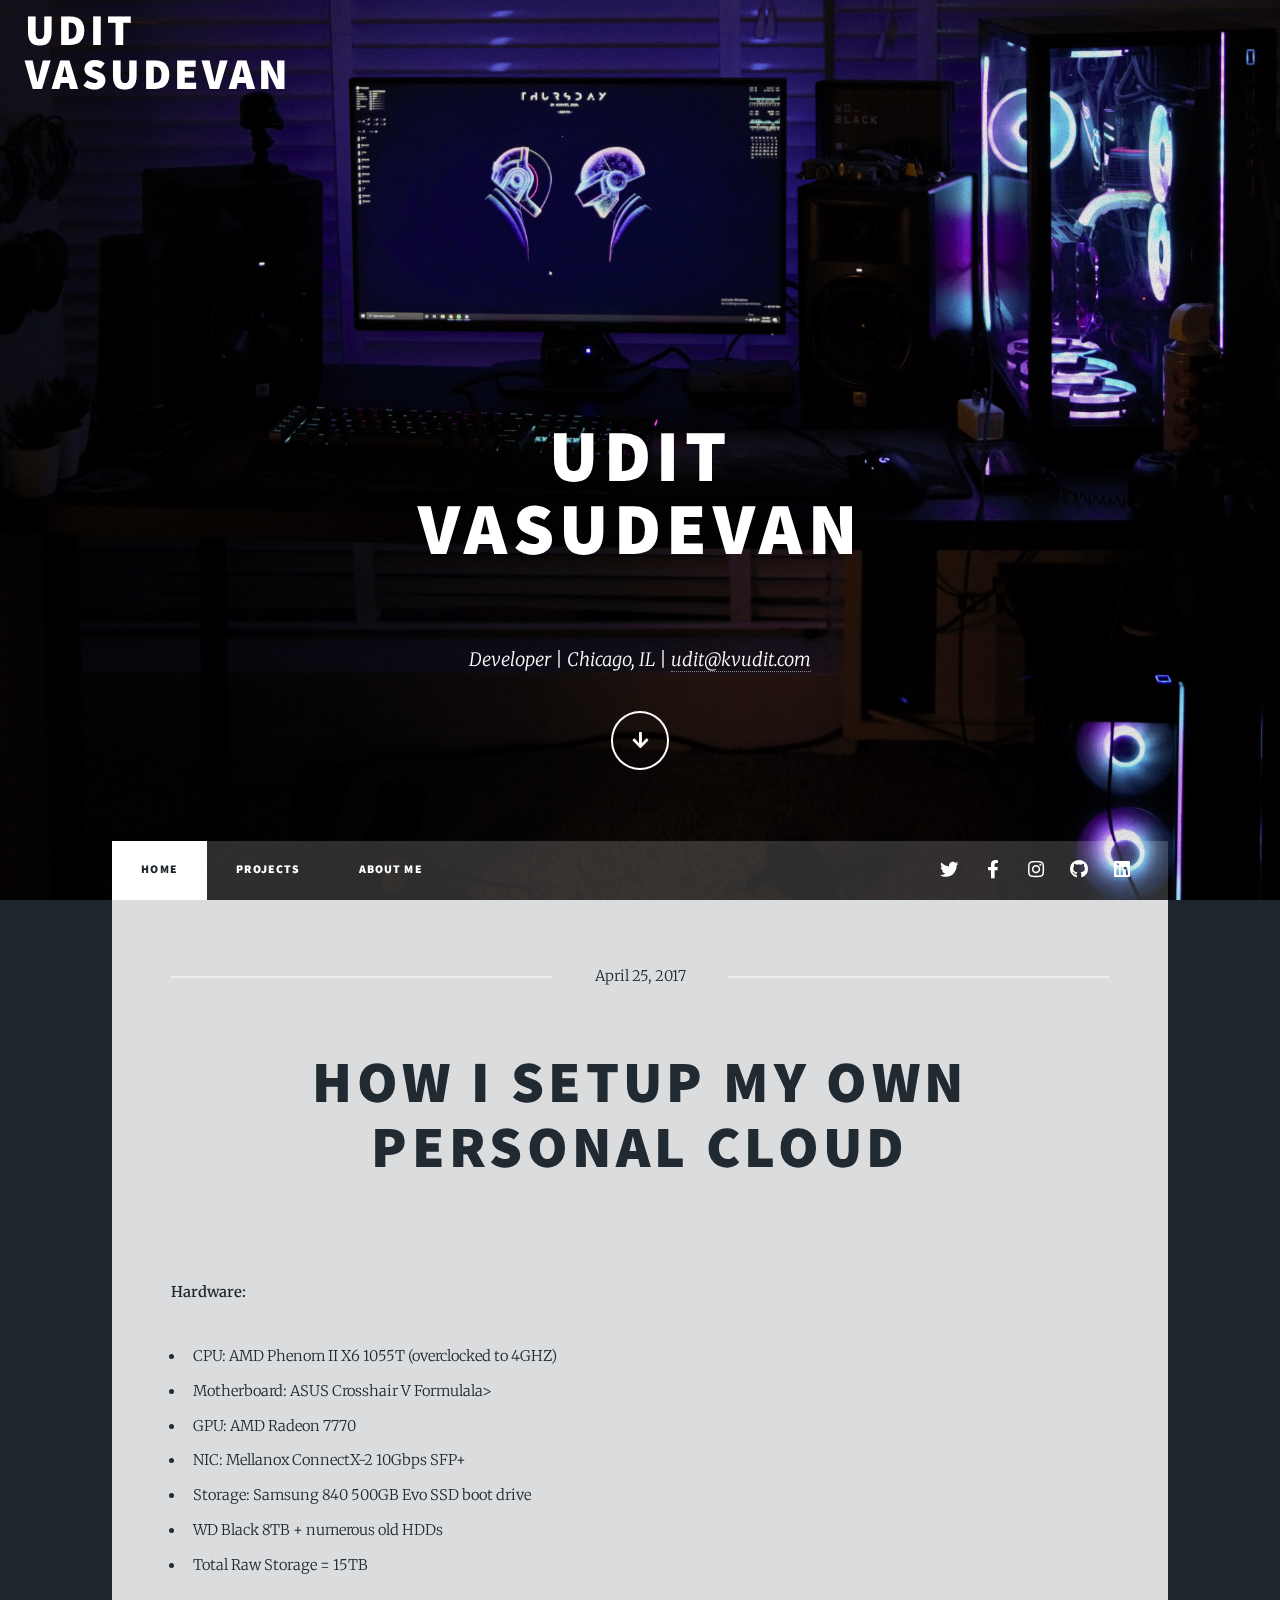
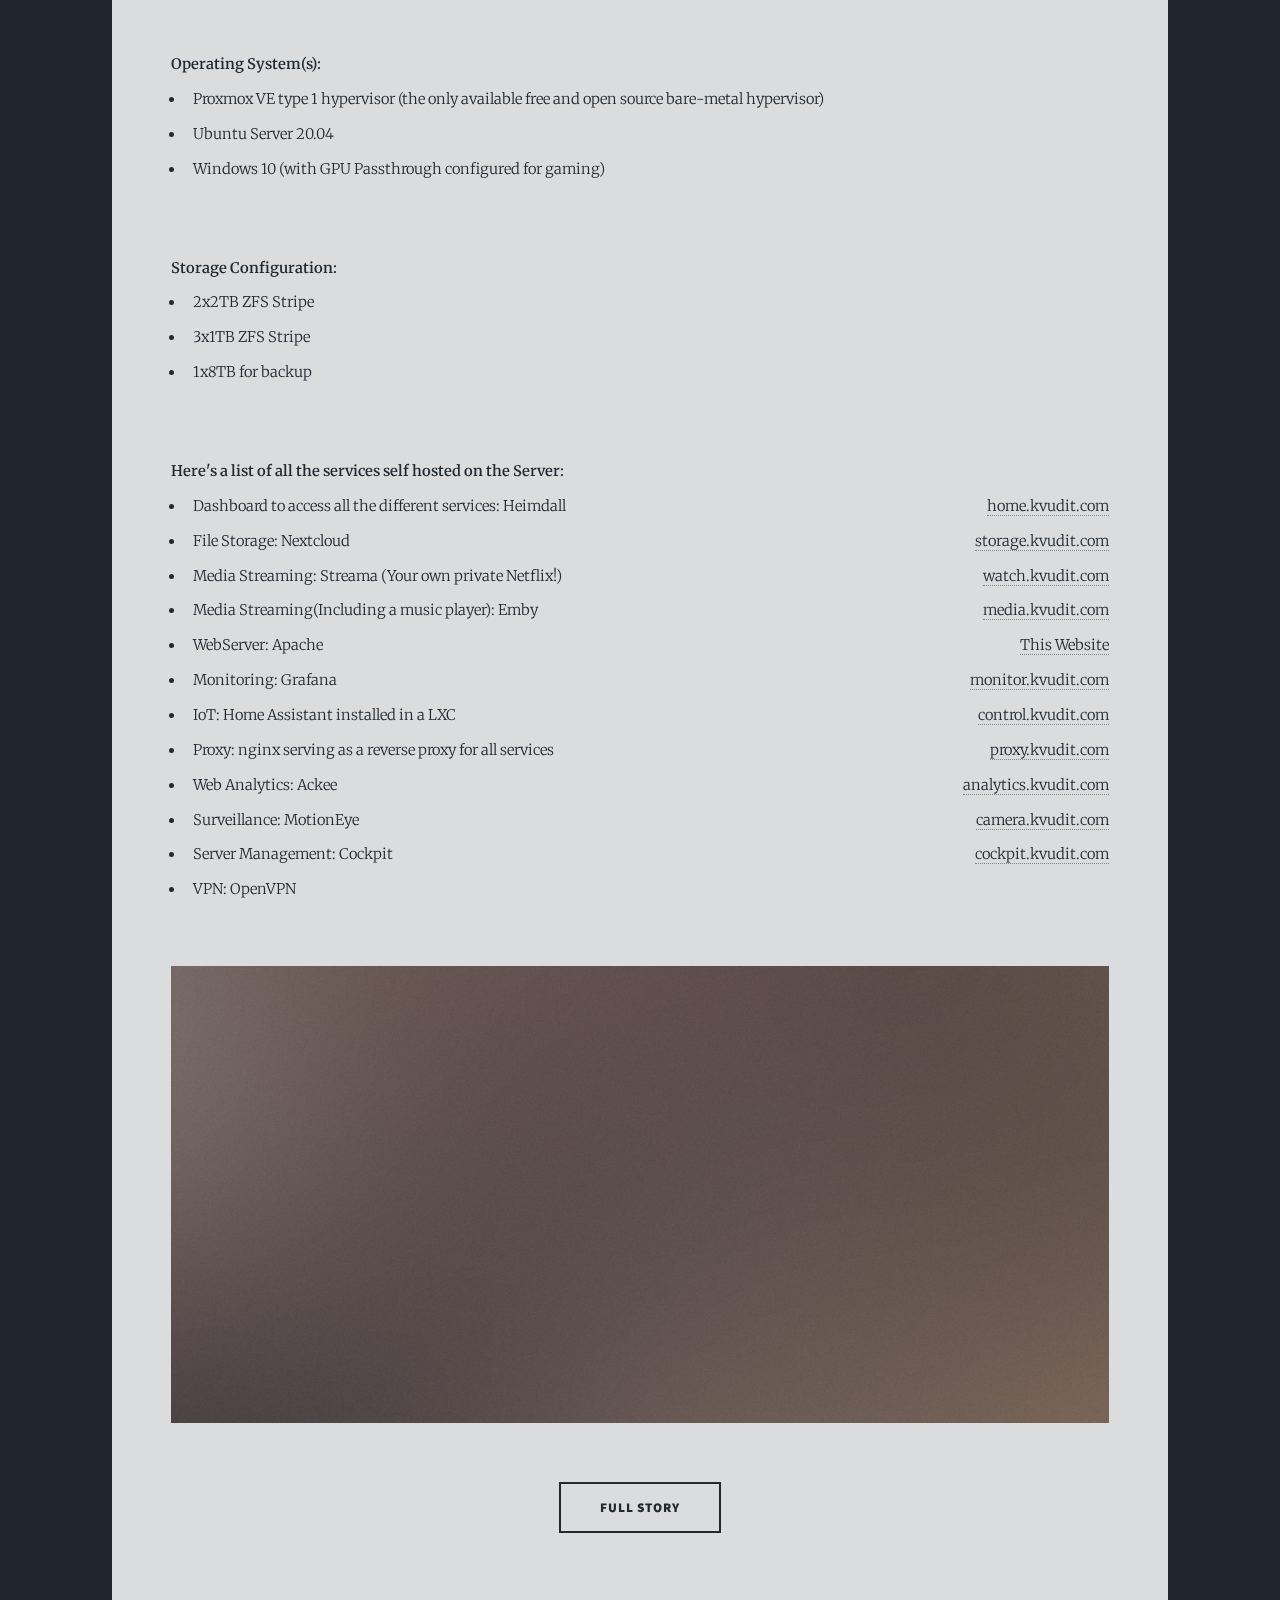
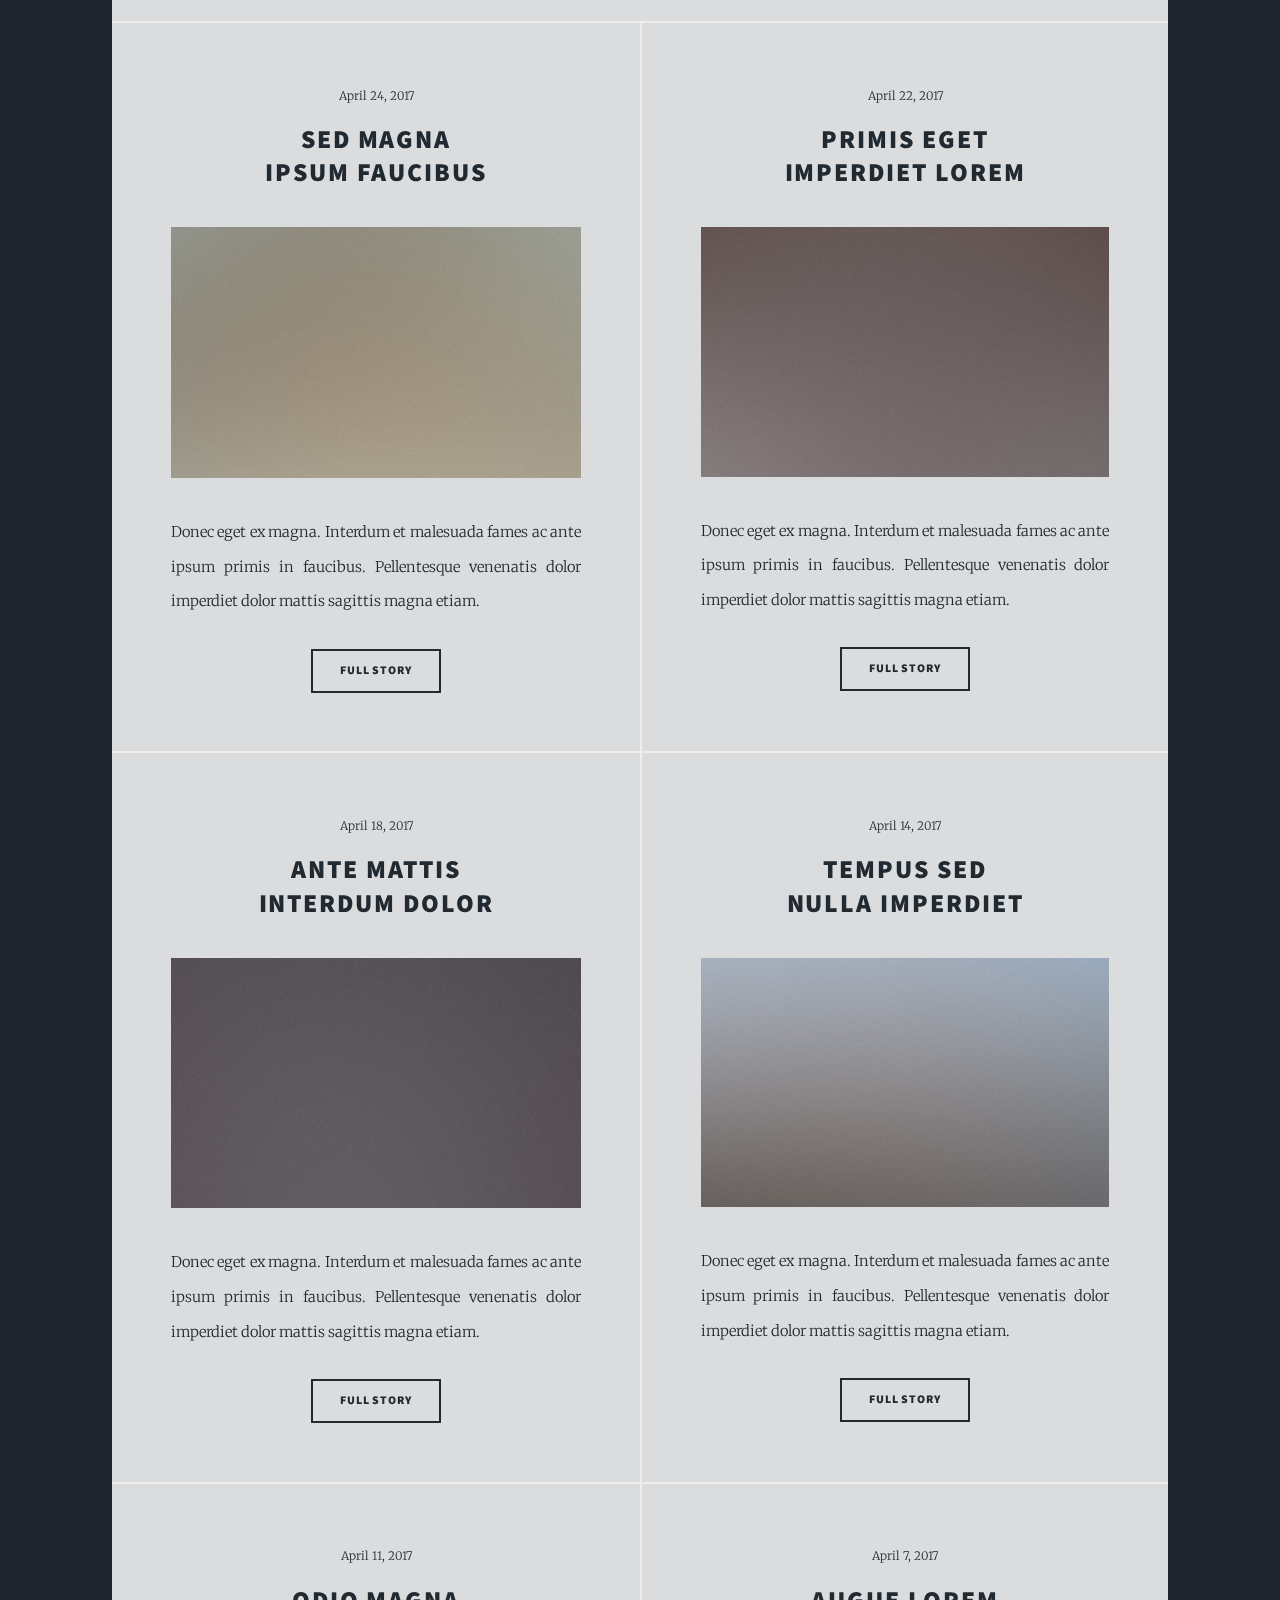
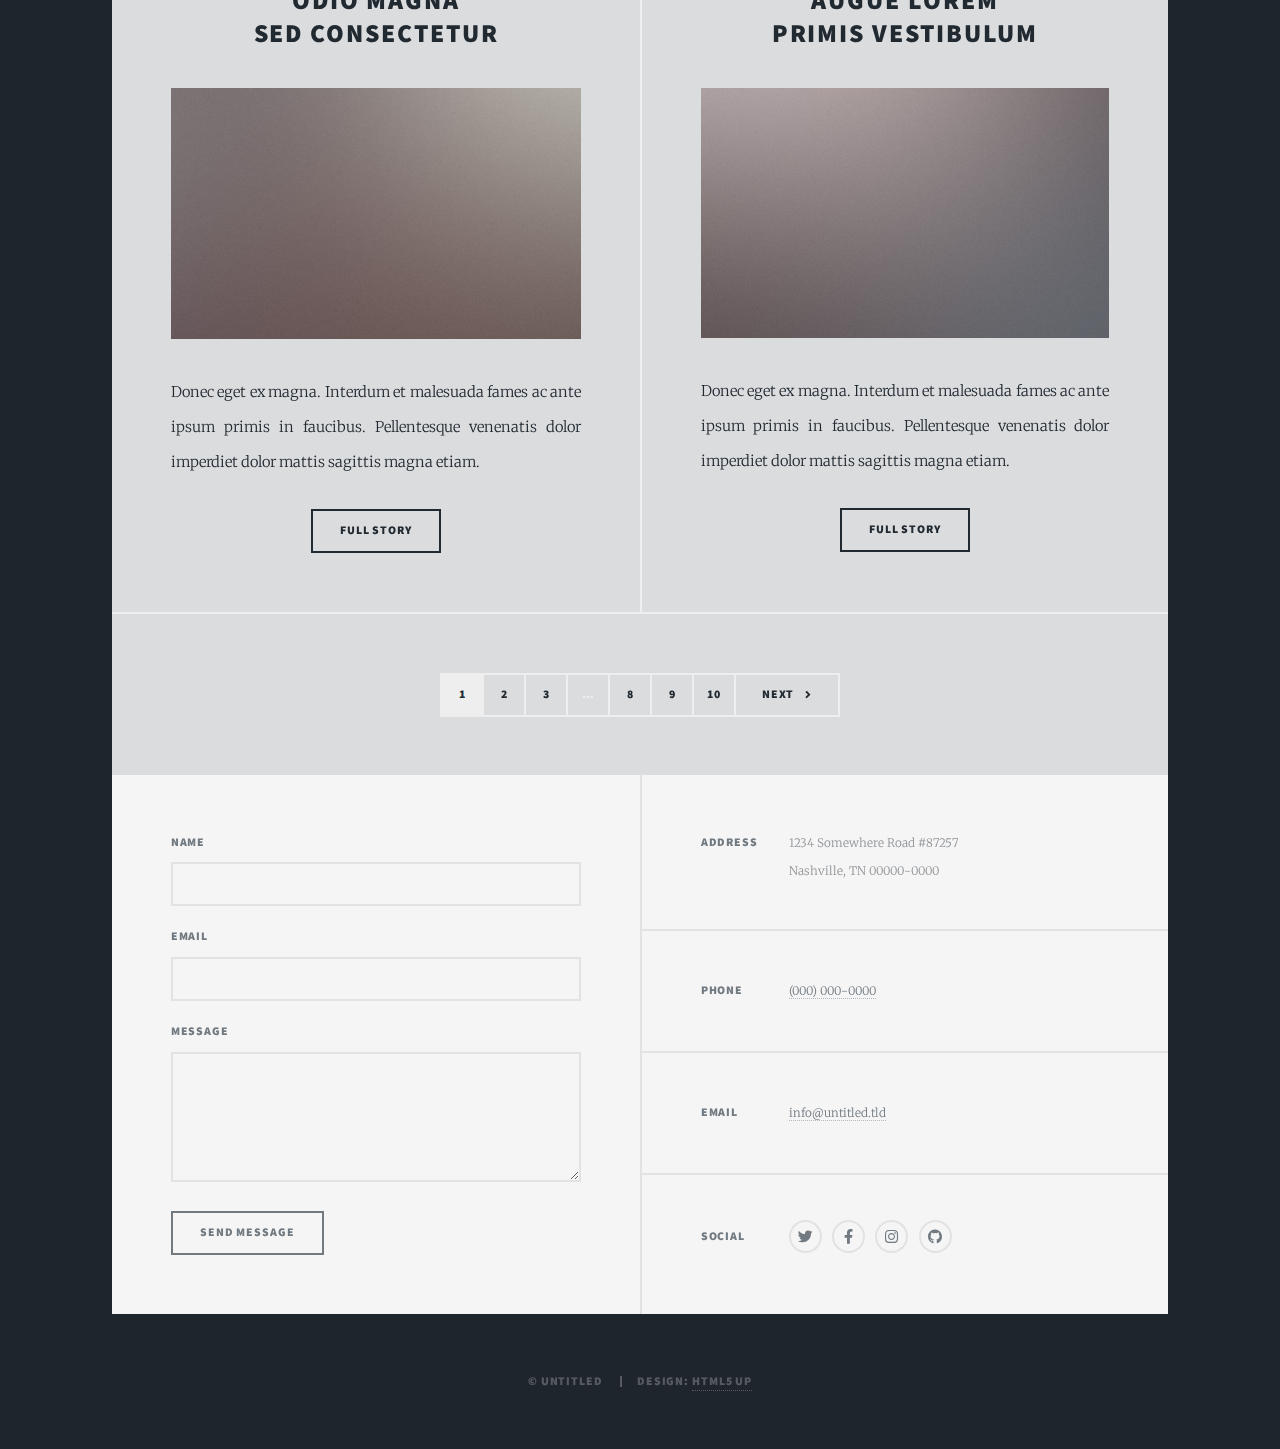
<file: index.html>
﻿<!DOCTYPE HTML>
<html>
<head>
    <title>Udit Vasudevan</title>
    <meta charset="utf-8" />
    <meta name="viewport" content="width=device-width, initial-scale=1, user-scalable=no" />
    <link rel="stylesheet" href="assets/css/main.css" />
    <noscript><link rel="stylesheet" href="assets/css/noscript.css" /></noscript>
    <!-- Global site tag (gtag.js) - Google Analytics -->
    <script async src="https://www.googletagmanager.com/gtag/js?id=UA-177843683-1"></script>
    <script>
        window.dataLayer = window.dataLayer || [];
        function gtag() { dataLayer.push(arguments); }
        gtag('js', new Date());

        gtag('config', 'UA-177843683-1');
    </script>
    <script async src="https://analytics.kvudit.com/tracker.js" data-ackee-server="https://analytics.kvudit.com" data-ackee-domain-id="16721a9f-fb5d-4da4-a367-3807c691013b"></script>

</head>
<body class="is-preload">
    <!-- Wrapper -->
    <div id="wrapper" class="fade-in">
        <!-- Intro -->
        <div id="intro">
            <div style="position: absolute;  left: 25px;  top: 10px;  width: 300px; height: 50% ; z-index: 2;">
                <h1 style="color:white; position: sticky;  font-size: 3rem;  top: 0px; text-align: left;">
                    Udit
                    <br />Vasudevan
                </h1>
            </div>
            <h1>
                Udit
                <br />Vasudevan
            </h1>
            <p>
               Developer | Chicago, IL | <a href="mailto: udit@kvudit.com">udit@kvudit.com</a><br/>
            </p>
            <ul class="actions">
                <li>
                    <a href="#header" class="button icon solid solo fa-arrow-down scrolly">Continue</a>
                </li>
            </ul>
        </div>

        <!-- Header -->
        <header id="header">
            <a href="index.html" class="logo">Massively</a>
        </header>

        <!-- Nav -->
        <nav id="nav">
            <ul class="links">
                <li class="active">
                    <a href="index.html">Home</a>
                </li>
                <li>
                    <a href="generic.html">Projects</a>
                </li>
                <li>
                    <a href="elements.html">About Me</a>
                </li>
            </ul>
            <ul class="icons">
                <li>
                    <a href="#" class="icon brands fa-twitter"><span class="label">Twitter</span></a>
                </li>
                <li>
                    <a href="#" class="icon brands fa-facebook-f"><span class="label">Facebook</span></a>
                </li>
                <li>
                    <a href="#" class="icon brands fa-instagram"><span class="label">Instagram</span></a>
                </li>
                <li>
                    <a href="#" class="icon brands fa-github"><span class="label">GitHub</span></a>
                </li>
                <li>
                    <a href="#" class="icon brands fa-linkedin"><span class="label">LinkedIn</span></a>
                </li>
            </ul>
        </nav>

        <!-- Main -->
        <div id="main">

            <!-- Featured Post -->

            <article class="post featured" style="text-align: left;">
                <header class="major">
                    <span class="date">April 25, 2017</span>
                    <h2>
                        <a href="#">How I setup my own personal cloud</a>
                    </h2>
                </header>
                <p style="text-align: left;">
                    <!--	So I decided to repurpose my gaming PC from 10 years ago and make it my own personal server.<br> -->
                    <br>
                    <strong>Hardware:</strong>
                    <ul>
                        <li>CPU: AMD Phenom II X6 1055T (overclocked to 4GHZ)</li>
                        <li>Motherboard: ASUS Crosshair V Formulala></li>
                        <li>GPU: AMD Radeon 7770</li>
                        <li>NIC: Mellanox ConnectX-2 10Gbps SFP+</li>
                        <li>Storage: Samsung 840 500GB Evo SSD boot drive</li>
                        <li>WD Black 8TB + numerous old HDDs</li>
                        <li>Total Raw Storage = 15TB</li>
                    </ul>
                    <br>
                    <strong>Operating System(s): </strong>
                    <br>
                    <ul>
                        <li>Proxmox VE type 1 hypervisor (the only available free and open source bare-metal hypervisor)</li>
                        <li>Ubuntu Server 20.04</li>
                        <li>Windows 10 (with GPU Passthrough configured for gaming)</li>
                    </ul>

                    <br>
                    <strong>Storage Configuration:</strong>
                    <br>
                    <ul>
                        <li>2x2TB ZFS Stripe</li>
                        <li>3x1TB ZFS Stripe</li>
                        <li>1x8TB for backup</li>
                    </ul>

                    <br>
                    <strong>Here's a list of all the services self hosted on the Server:</strong>
                    <br>
                    <ul>
                        <li>
                            Dashboard to access all the different services: Heimdall
                            <span style="float: right;"><a href="http://home.kvudit.com">home.kvudit.com</a></span>
                        </li>
                        <li>
                            File Storage: Nextcloud
                            <span style="float: right;"><a href="https://storage.kvudit.com">storage.kvudit.com</a></span>
                        </li>
                        <li>
                            Media Streaming: Streama (Your own private Netflix!)
                            <span style="float: right;"><a href="https://watch.kvudit.com">watch.kvudit.com</a></span>
                        </li>
                        <li>
                            Media Streaming(Including a music player): Emby
                            <span style="float: right;"><a href="https://media.kvudit.com">media.kvudit.com</a></span>
                        </li>
                        <li>
                            WebServer: Apache
                            <span style="float: right;"><a href="https://kvudit.com">This Website</a></span>
                        </li>
                        <li>
                            Monitoring: Grafana
                            <span style="float: right;"><a href="https://monitor.kvudit.com">monitor.kvudit.com</a></span>
                        </li>
                        <li>
                            IoT: Home Assistant installed in a LXC
                            <span style="float: right;"><a href="https://control.kvudit.com">control.kvudit.com</a></span>
                        </li>
                        <li>
                            Proxy: nginx serving as a reverse proxy for all services
                            <span style="float: right;"><a href="https://proxy.kvudit.com">proxy.kvudit.com</a></span>
                        </li>
                        <li>
                            Web Analytics: Ackee
                            <span style="float: right;"><a href="http://analytics.kvudit.com">analytics.kvudit.com</a></span>
                        </li>
                        <li>
                            Surveillance: MotionEye
                            <span style="float: right;"><a href="http://camera.kvudit.com">camera.kvudit.com</a></span>
                        </li>
                        <li>
                            Server Management: Cockpit
                            <span style="float: right;"><a href="http://cockpit.kvudit.com">cockpit.kvudit.com</a></span>
                        </li>

                        <li>VPN: OpenVPN</li>
                    </ul>


                </p>

                <a href="#" class="image main"><img src="images/pic01.jpg" alt="" /></a>
                <ul class="actions special">
                    <li>
                        <a href="#" class="button large">Full Story</a>
                    </li>
                </ul>
            </article>


            <!-- Posts -->
            <section class="posts">
                <article>
                    <header>
                        <span class="date">April 24, 2017</span>
                        <h2>
                            <a href="#">
                                Sed magna<br />
                                ipsum faucibus
                            </a>
                        </h2>
                    </header>
                    <a href="#" class="image fit"><img src="images/pic02.jpg" alt="" /></a>
                    <p>Donec eget ex magna. Interdum et malesuada fames ac ante ipsum primis in faucibus. Pellentesque venenatis dolor imperdiet dolor mattis sagittis magna etiam.</p>
                    <ul class="actions special">
                        <li>
                            <a href="#" class="button">Full Story</a>
                        </li>
                    </ul>
                </article>
                <article>
                    <header>
                        <span class="date">April 22, 2017</span>
                        <h2>
                            <a href="#">
                                Primis eget<br />
                                imperdiet lorem
                            </a>
                        </h2>
                    </header>
                    <a href="#" class="image fit"><img src="images/pic03.jpg" alt="" /></a>
                    <p>Donec eget ex magna. Interdum et malesuada fames ac ante ipsum primis in faucibus. Pellentesque venenatis dolor imperdiet dolor mattis sagittis magna etiam.</p>
                    <ul class="actions special">
                        <li>
                            <a href="#" class="button">Full Story</a>
                        </li>
                    </ul>
                </article>
                <article>
                    <header>
                        <span class="date">April 18, 2017</span>
                        <h2>
                            <a href="#">
                                Ante mattis<br />
                                interdum dolor
                            </a>
                        </h2>
                    </header>
                    <a href="#" class="image fit"><img src="images/pic04.jpg" alt="" /></a>
                    <p>Donec eget ex magna. Interdum et malesuada fames ac ante ipsum primis in faucibus. Pellentesque venenatis dolor imperdiet dolor mattis sagittis magna etiam.</p>
                    <ul class="actions special">
                        <li>
                            <a href="#" class="button">Full Story</a>
                        </li>
                    </ul>
                </article>
                <article>
                    <header>
                        <span class="date">April 14, 2017</span>
                        <h2>
                            <a href="#">
                                Tempus sed<br />
                                nulla imperdiet
                            </a>
                        </h2>
                    </header>
                    <a href="#" class="image fit"><img src="images/pic05.jpg" alt="" /></a>
                    <p>Donec eget ex magna. Interdum et malesuada fames ac ante ipsum primis in faucibus. Pellentesque venenatis dolor imperdiet dolor mattis sagittis magna etiam.</p>
                    <ul class="actions special">
                        <li>
                            <a href="#" class="button">Full Story</a>
                        </li>
                    </ul>
                </article>
                <article>
                    <header>
                        <span class="date">April 11, 2017</span>
                        <h2>
                            <a href="#">
                                Odio magna<br />
                                sed consectetur
                            </a>
                        </h2>
                    </header>
                    <a href="#" class="image fit"><img src="images/pic06.jpg" alt="" /></a>
                    <p>Donec eget ex magna. Interdum et malesuada fames ac ante ipsum primis in faucibus. Pellentesque venenatis dolor imperdiet dolor mattis sagittis magna etiam.</p>
                    <ul class="actions special">
                        <li>
                            <a href="#" class="button">Full Story</a>
                        </li>
                    </ul>
                </article>
                <article>
                    <header>
                        <span class="date">April 7, 2017</span>
                        <h2>
                            <a href="#">
                                Augue lorem<br />
                                primis vestibulum
                            </a>
                        </h2>
                    </header>
                    <a href="#" class="image fit"><img src="images/pic07.jpg" alt="" /></a>
                    <p>Donec eget ex magna. Interdum et malesuada fames ac ante ipsum primis in faucibus. Pellentesque venenatis dolor imperdiet dolor mattis sagittis magna etiam.</p>
                    <ul class="actions special">
                        <li>
                            <a href="#" class="button">Full Story</a>
                        </li>
                    </ul>
                </article>
            </section>

            <!-- Footer -->
            <footer>
                <div class="pagination">
                    <!--<a href="#" class="previous">Prev</a>-->
                    <a href="#" class="page active">1</a>
                    <a href="#" class="page">2</a>
                    <a href="#" class="page">3</a>
                    <span class="extra">&hellip;</span>
                    <a href="#" class="page">8</a>
                    <a href="#" class="page">9</a>
                    <a href="#" class="page">10</a>
                    <a href="#" class="next">Next</a>
                </div>
            </footer>

        </div>

        <!-- Footer -->
        <footer id="footer">
            <section>
                <form method="post" action="#">
                    <div class="fields">
                        <div class="field">
                            <label for="name">Name</label>
                            <input type="text" name="name" id="name" />
                        </div>
                        <div class="field">
                            <label for="email">Email</label>
                            <input type="text" name="email" id="email" />
                        </div>
                        <div class="field">
                            <label for="message">Message</label>
                            <textarea name="message" id="message" rows="3"></textarea>
                        </div>
                    </div>
                    <ul class="actions">
                        <li>
                            <input type="submit" value="Send Message" />
                        </li>
                    </ul>
                </form>
            </section>
            <section class="split contact">
                <section class="alt">
                    <h3>Address</h3>
                    <p>
                        1234 Somewhere Road #87257
                        <br />
                        Nashville, TN 00000-0000
                    </p>
                </section>
                <section>
                    <h3>Phone</h3>
                    <p>
                        <a href="#">(000) 000-0000</a>
                    </p>
                </section>
                <section>
                    <h3>Email</h3>
                    <p>
                        <a href="#">info@untitled.tld</a>
                    </p>
                </section>
                <section>
                    <h3>Social</h3>
                    <ul class="icons alt">
                        <li>
                            <a href="#" class="icon brands alt fa-twitter"><span class="label">Twitter</span></a>
                        </li>
                        <li>
                            <a href="#" class="icon brands alt fa-facebook-f"><span class="label">Facebook</span></a>
                        </li>
                        <li>
                            <a href="#" class="icon brands alt fa-instagram"><span class="label">Instagram</span></a>
                        </li>
                        <li>
                            <a href="#" class="icon brands alt fa-github"><span class="label">GitHub</span></a>
                        </li>
                    </ul>
                </section>
            </section>
        </footer>

        <!-- Copyright -->
        <div id="copyright">
            <ul>
                <li>&copy; Untitled</li>
                <li>
                    Design:
                    <a href="https://html5up.net">HTML5 UP</a>
                </li>
            </ul>
        </div>

    </div>

    <!-- Scripts -->
    <script src="assets/js/jquery.min.js"></script>
    <script src="assets/js/jquery.scrollex.min.js"></script>
    <script src="assets/js/jquery.scrolly.min.js"></script>
    <script src="assets/js/browser.min.js"></script>
    <script src="assets/js/breakpoints.min.js"></script>
    <script src="assets/js/util.js"></script>
    <script src="assets/js/main.js"></script>

</body>
</html>
</file>
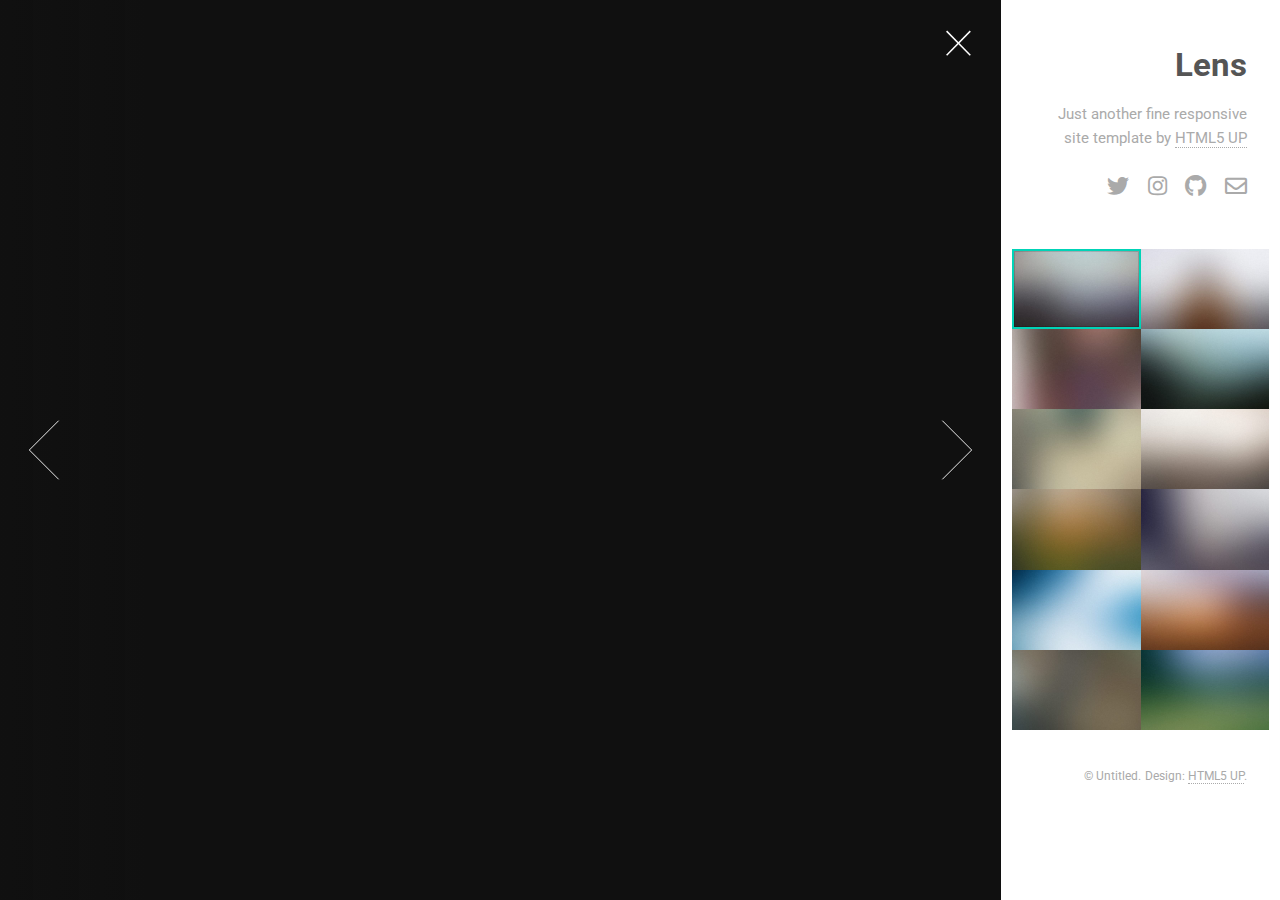
<file: html5up-lens/index.html>
<!DOCTYPE HTML>
<!--
	Lens by HTML5 UP
	html5up.net | @ajlkn
	Free for personal and commercial use under the CCA 3.0 license (html5up.net/license)
-->
<html>
	<head>
		<title>Lens by HTML5 UP</title>
		<meta charset="utf-8" />
		<meta name="viewport" content="width=device-width, initial-scale=1, user-scalable=no" />
		<link rel="stylesheet" href="assets/css/main.css" />
		<noscript><link rel="stylesheet" href="assets/css/noscript.css" /></noscript>
	</head>
	<body class="is-preload-0 is-preload-1 is-preload-2">

		<!-- Main -->
			<div id="main">

				<!-- Header -->
					<header id="header">
						<h1>Lens</h1>
						<p>Just another fine responsive site template by <a href="http://html5up.net">HTML5 UP</a></p>
						<ul class="icons">
							<li><a href="#" class="icon brands fa-twitter"><span class="label">Twitter</span></a></li>
							<li><a href="#" class="icon brands fa-instagram"><span class="label">Instagram</span></a></li>
							<li><a href="#" class="icon brands fa-github"><span class="label">Github</span></a></li>
							<li><a href="#" class="icon fa-envelope"><span class="label">Email</span></a></li>
						</ul>
					</header>

				<!-- Thumbnail -->
					<section id="thumbnails">
						<article>
							<a class="thumbnail" href="images/fulls/01.jpg" data-position="left center"><img src="images/thumbs/01.jpg" alt="" /></a>
							<h2>Diam tempus accumsan</h2>
							<p>Lorem ipsum dolor sit amet, consectetur adipiscing elit.</p>
						</article>
						<article>
							<a class="thumbnail" href="images/fulls/02.jpg"><img src="images/thumbs/02.jpg" alt="" /></a>
							<h2>Vivamus convallis libero</h2>
							<p>Sed velit lacus, laoreet at venenatis convallis in lorem tincidunt.</p>
						</article>
						<article>
							<a class="thumbnail" href="images/fulls/03.jpg" data-position="top center"><img src="images/thumbs/03.jpg" alt="" /></a>
							<h2>Nec accumsan enim felis</h2>
							<p>Maecenas eleifend tellus ut turpis eleifend, vitae pretium faucibus.</p>
						</article>
						<article>
							<a class="thumbnail" href="images/fulls/04.jpg"><img src="images/thumbs/04.jpg" alt="" /></a>
							<h2>Donec maximus nisi eget</h2>
							<p>Tristique in nulla vel congue. Sed sociis natoque parturient nascetur.</p>
						</article>
						<article>
							<a class="thumbnail" href="images/fulls/05.jpg" data-position="top center"><img src="images/thumbs/05.jpg" alt="" /></a>
							<h2>Nullam vitae nunc vulputate</h2>
							<p>In pellentesque cursus velit id posuere. Donec vehicula nulla.</p>
						</article>
						<article>
							<a class="thumbnail" href="images/fulls/06.jpg"><img src="images/thumbs/06.jpg" alt="" /></a>
							<h2>Phasellus magna faucibus</h2>
							<p>Nulla dignissim libero maximus tellus varius dictum ut posuere magna.</p>
						</article>
						<article>
							<a class="thumbnail" href="images/fulls/07.jpg"><img src="images/thumbs/07.jpg" alt="" /></a>
							<h2>Proin quis mauris</h2>
							<p>Etiam ultricies, lorem quis efficitur porttitor, facilisis ante orci urna.</p>
						</article>
						<article>
							<a class="thumbnail" href="images/fulls/08.jpg"><img src="images/thumbs/08.jpg" alt="" /></a>
							<h2>Gravida quis varius enim</h2>
							<p>Nunc egestas congue lorem. Nullam dictum placerat ex sapien tortor mattis.</p>
						</article>
						<article>
							<a class="thumbnail" href="images/fulls/09.jpg"><img src="images/thumbs/09.jpg" alt="" /></a>
							<h2>Morbi eget vitae adipiscing</h2>
							<p>In quis vulputate dui. Maecenas metus elit, dictum praesent lacinia lacus.</p>
						</article>
						<article>
							<a class="thumbnail" href="images/fulls/10.jpg"><img src="images/thumbs/10.jpg" alt="" /></a>
							<h2>Habitant tristique senectus</h2>
							<p>Vestibulum ante ipsum primis in faucibus orci luctus ac tincidunt dolor.</p>
						</article>
						<article>
							<a class="thumbnail" href="images/fulls/11.jpg"><img src="images/thumbs/11.jpg" alt="" /></a>
							<h2>Pharetra ex non faucibus</h2>
							<p>Ut sed magna euismod leo laoreet congue. Fusce congue enim ultricies.</p>
						</article>
						<article>
							<a class="thumbnail" href="images/fulls/12.jpg"><img src="images/thumbs/12.jpg" alt="" /></a>
							<h2>Mattis lorem sodales</h2>
							<p>Feugiat auctor leo massa, nec vestibulum nisl erat faucibus, rutrum nulla.</p>
						</article>
					</section>

				<!-- Footer -->
					<footer id="footer">
						<ul class="copyright">
							<li>&copy; Untitled.</li><li>Design: <a href="http://html5up.net">HTML5 UP</a>.</li>
						</ul>
					</footer>

			</div>

		<!-- Scripts -->
			<script src="assets/js/jquery.min.js"></script>
			<script src="assets/js/browser.min.js"></script>
			<script src="assets/js/breakpoints.min.js"></script>
			<script src="assets/js/main.js"></script>

	</body>
</html>
</file>
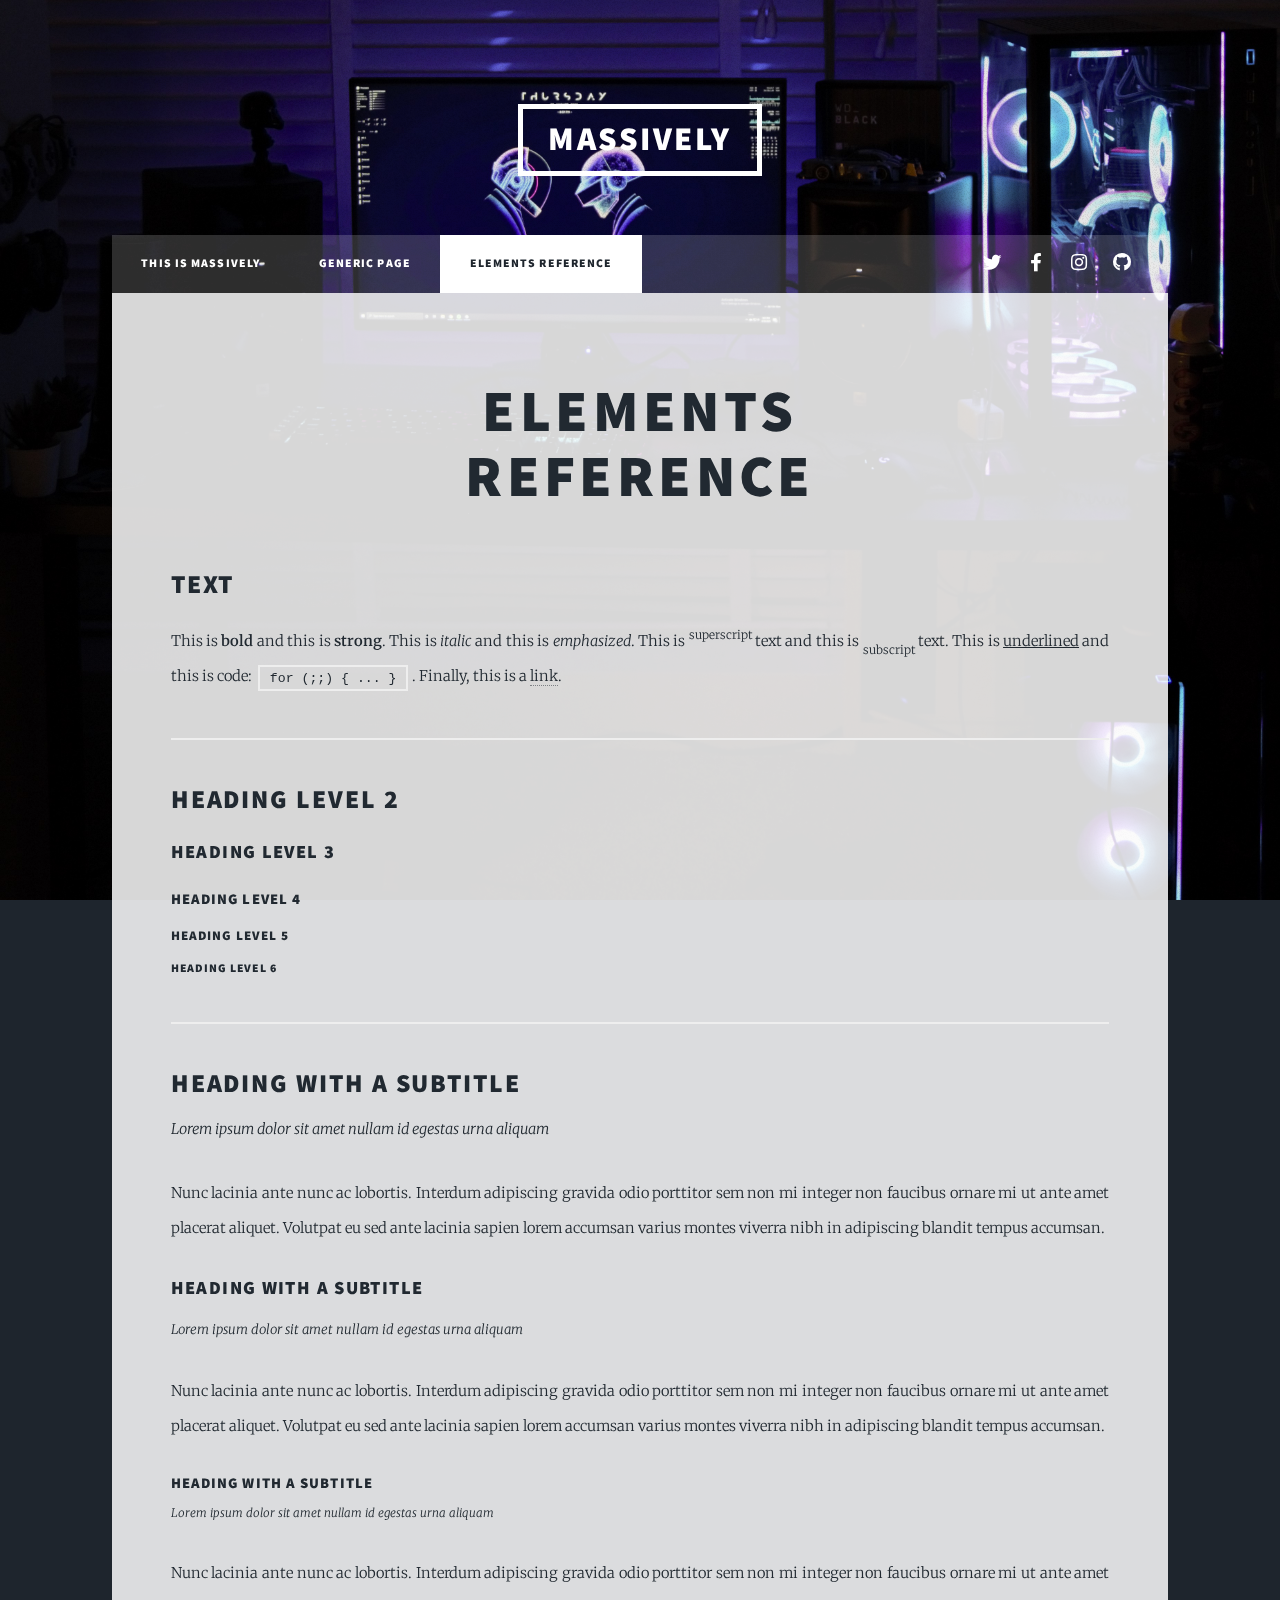
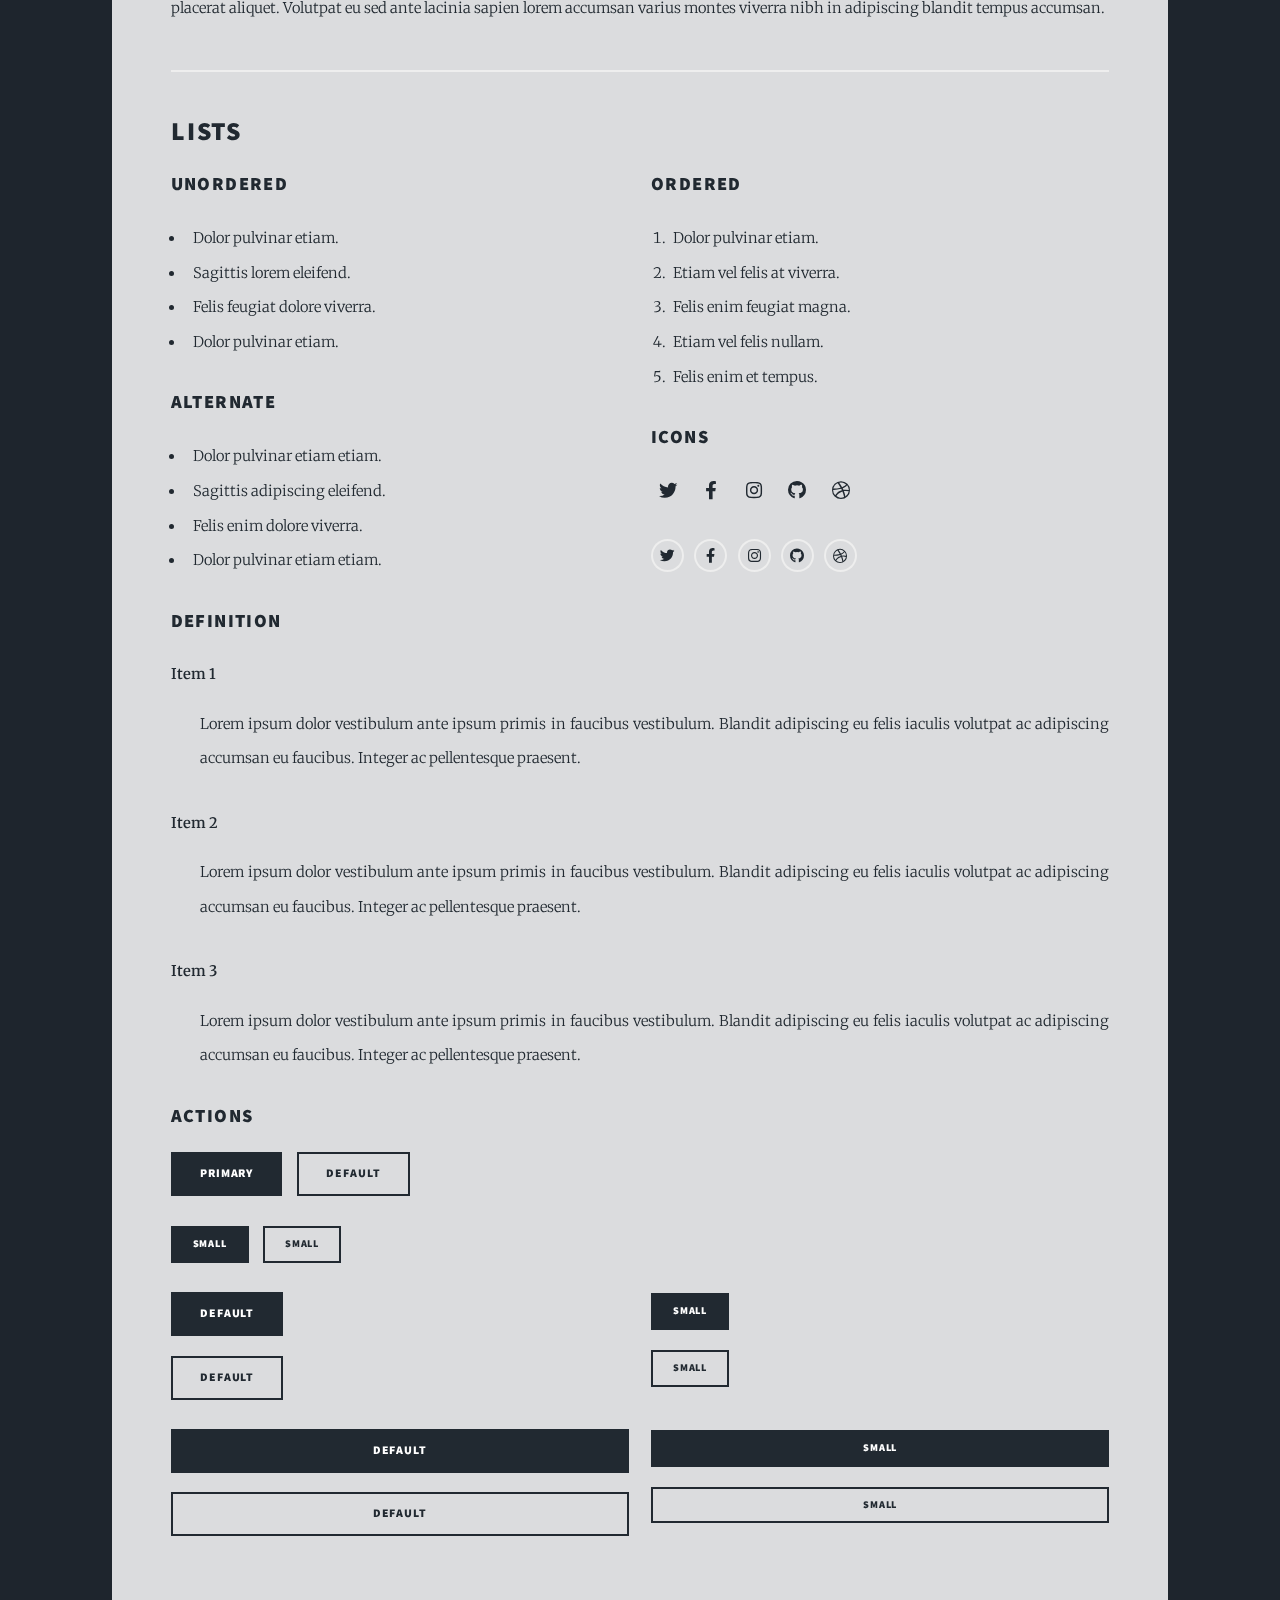
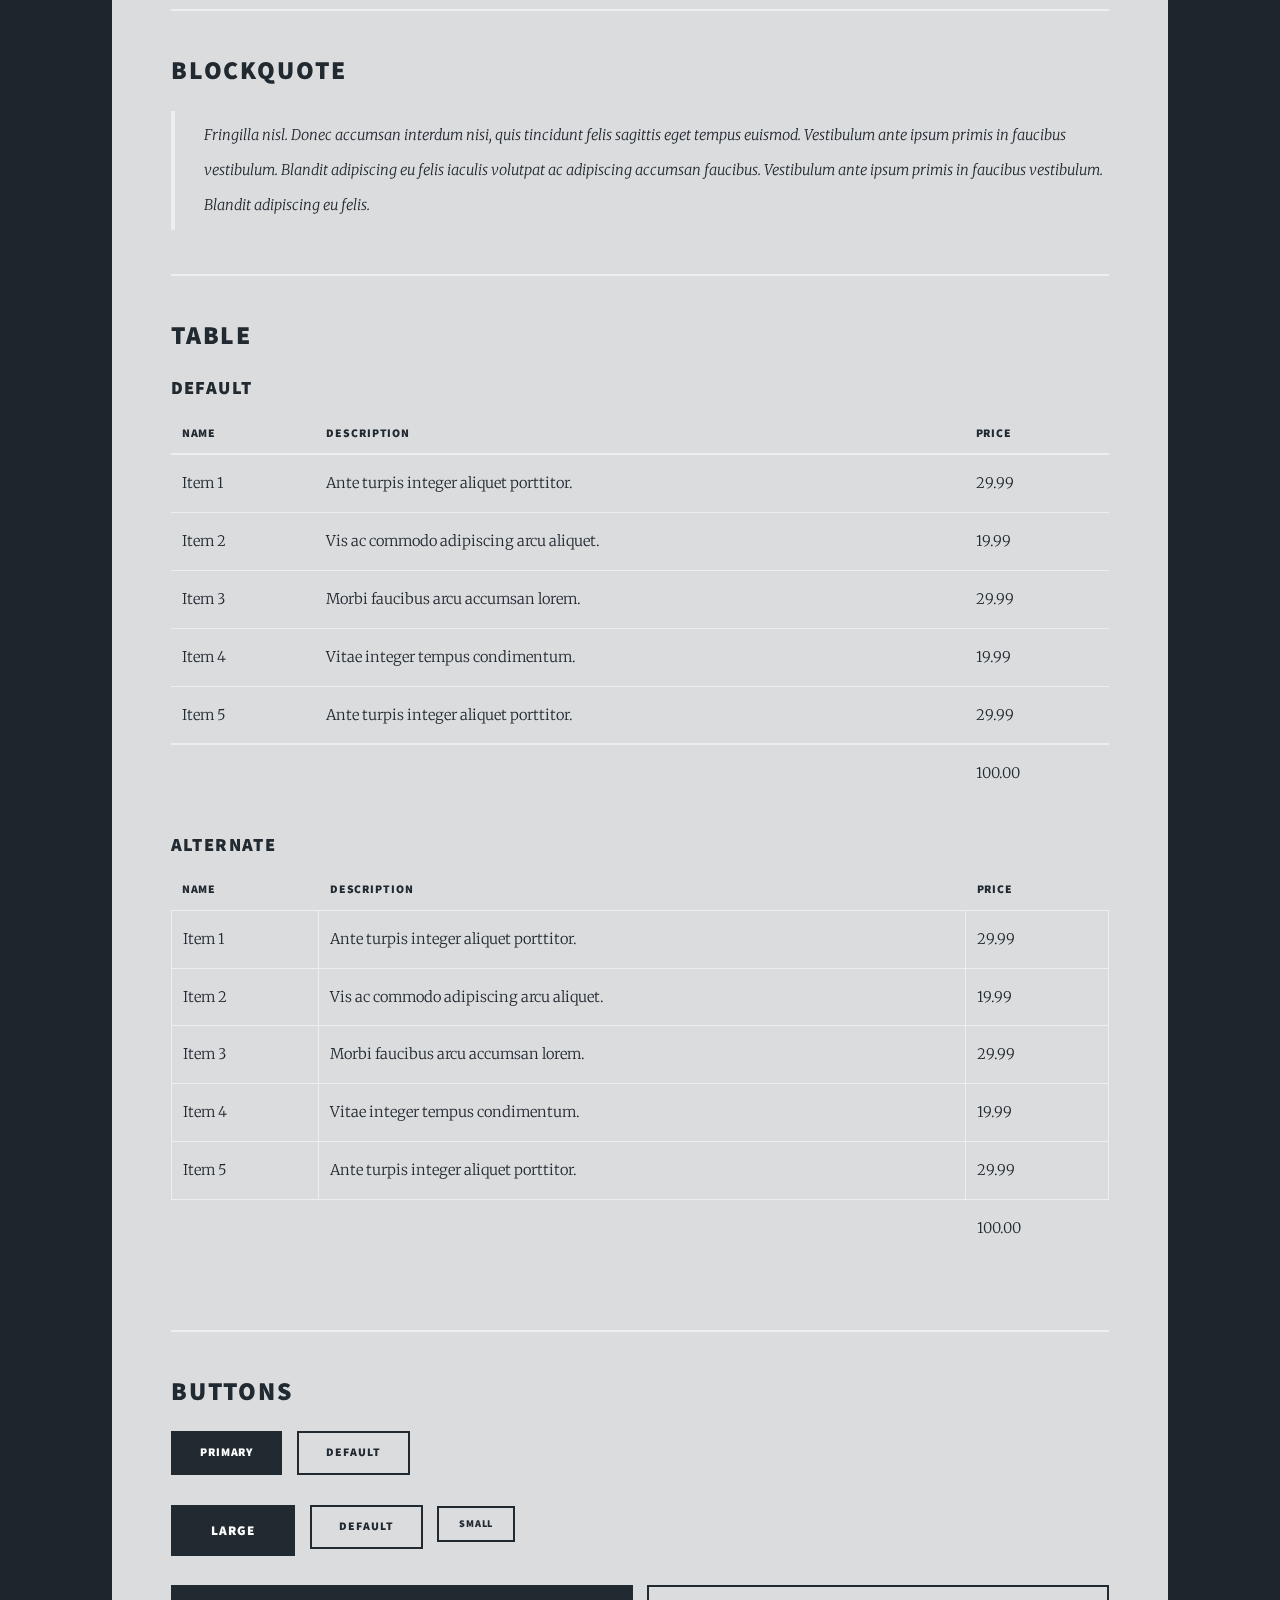
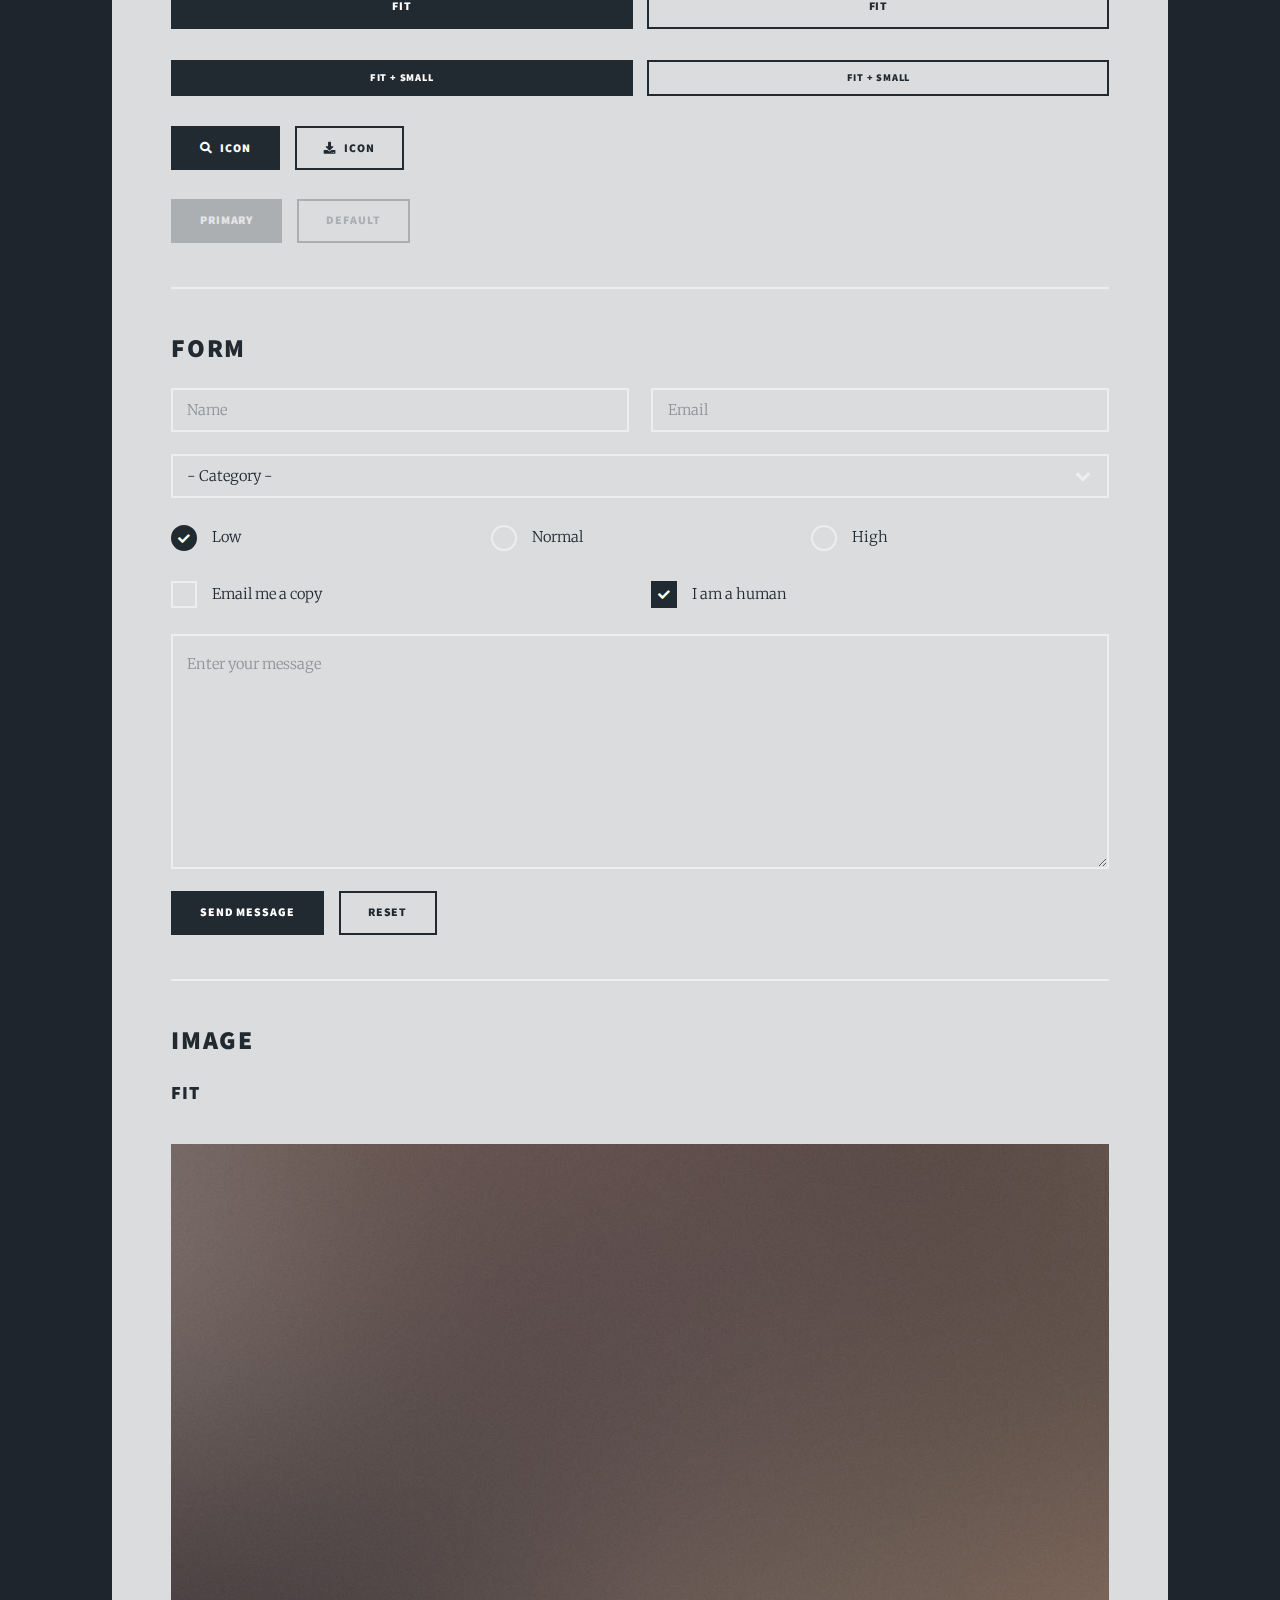
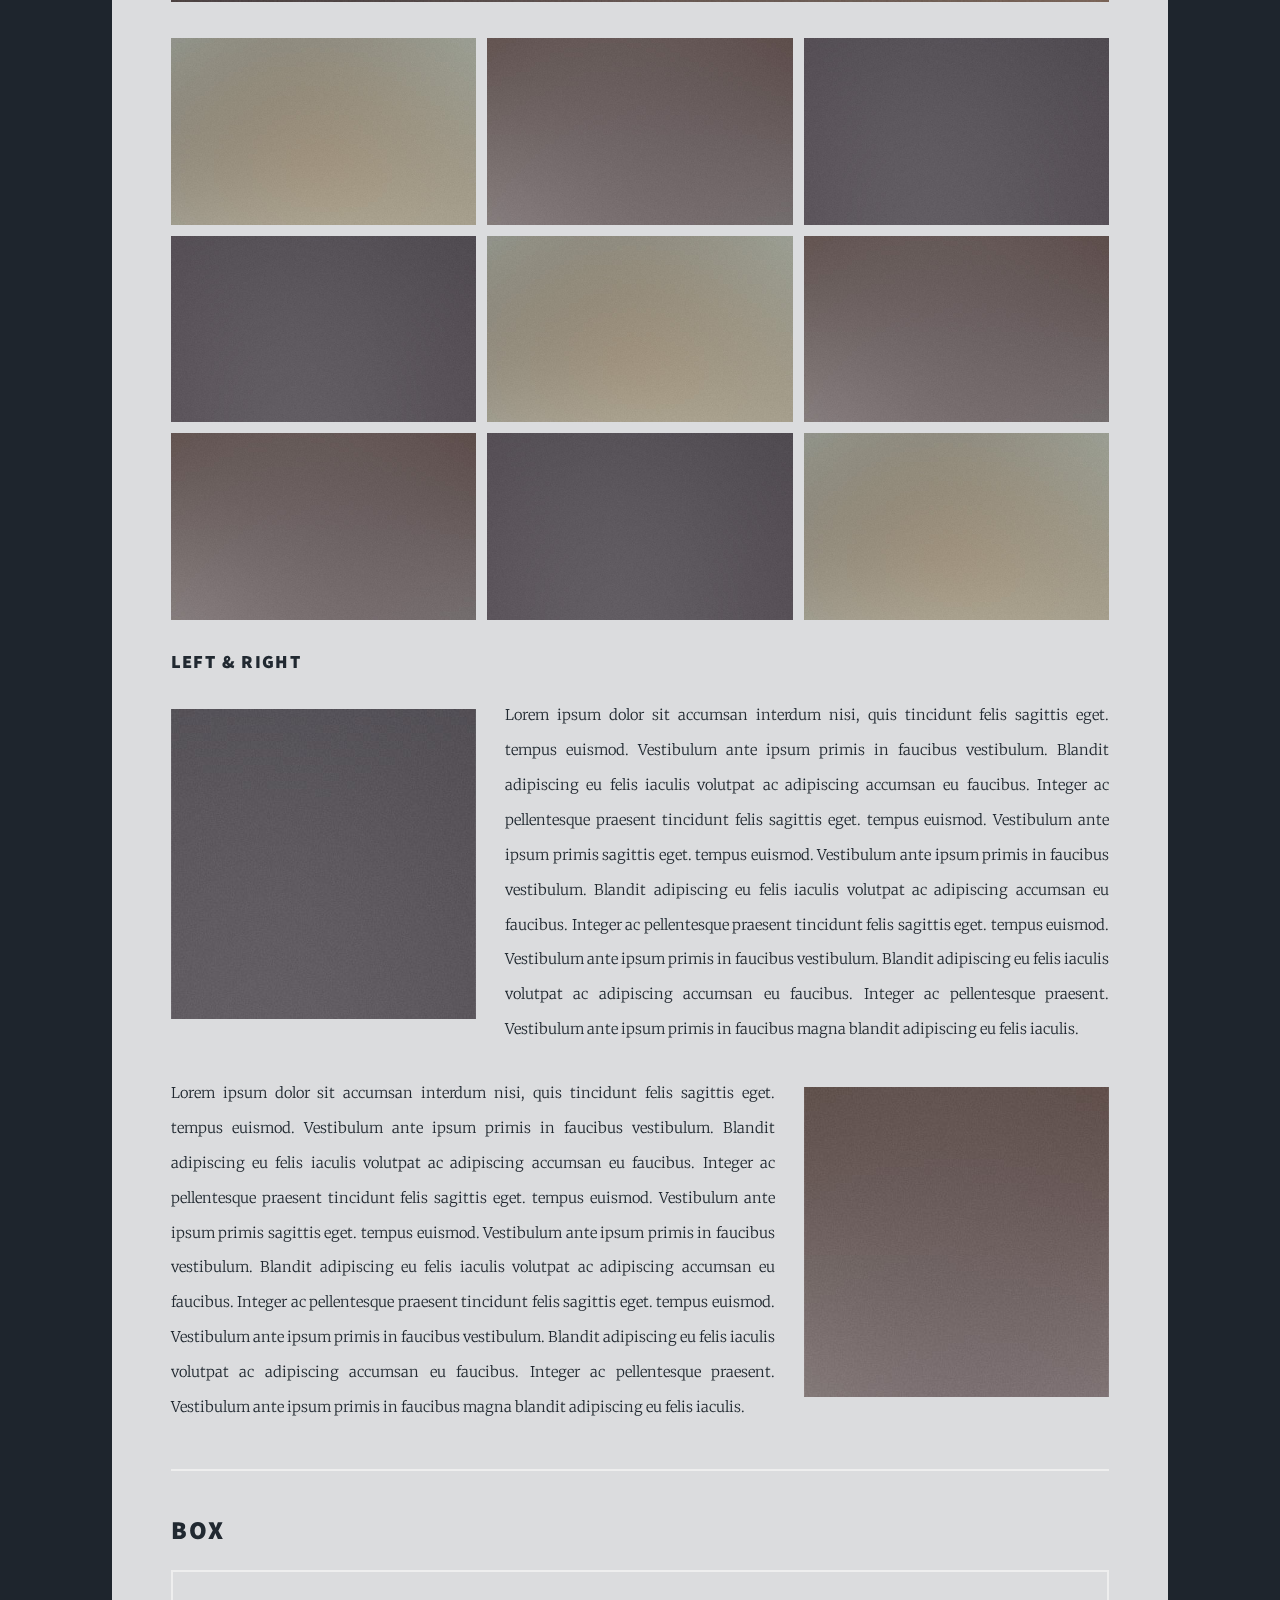
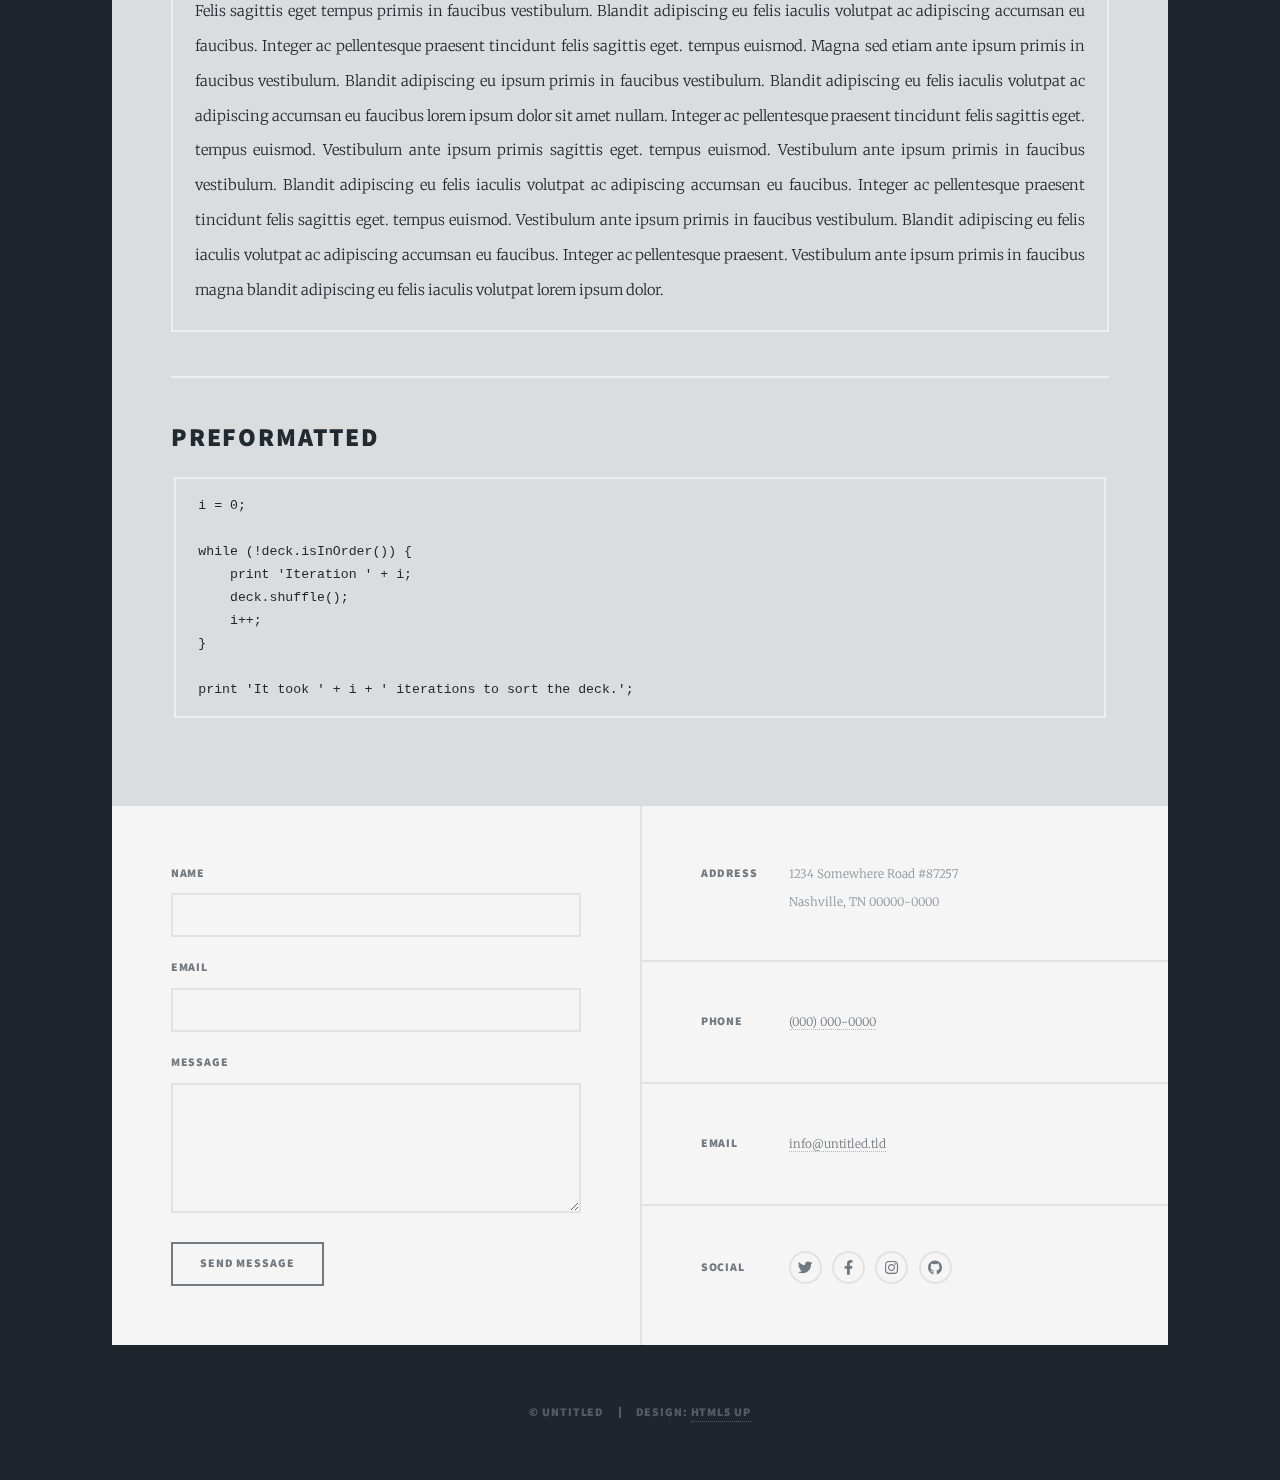
<file: elements.html>
<!DOCTYPE HTML>
<!--
	Massively by HTML5 UP
	html5up.net | @ajlkn
	Free for personal and commercial use under the CCA 3.0 license (html5up.net/license)
-->
<html>
	<head>
		<title>Elements Reference - Massively by HTML5 UP</title>
		<meta charset="utf-8" />
		<meta name="viewport" content="width=device-width, initial-scale=1, user-scalable=no" />
		<link rel="stylesheet" href="assets/css/main.css" />
		<noscript><link rel="stylesheet" href="assets/css/noscript.css" /></noscript>
	</head>
	<body class="is-preload">

		<!-- Wrapper -->
			<div id="wrapper">

				<!-- Header -->
					<header id="header">
						<a href="index.html" class="logo">Massively</a>
					</header>

				<!-- Nav -->
					<nav id="nav">
						<ul class="links">
							<li><a href="index.html">This is Massively</a></li>
							<li><a href="generic.html">Generic Page</a></li>
							<li class="active"><a href="elements.html">Elements Reference</a></li>
						</ul>
						<ul class="icons">
							<li><a href="#" class="icon brands fa-twitter"><span class="label">Twitter</span></a></li>
							<li><a href="#" class="icon brands fa-facebook-f"><span class="label">Facebook</span></a></li>
							<li><a href="#" class="icon brands fa-instagram"><span class="label">Instagram</span></a></li>
							<li><a href="#" class="icon brands fa-github"><span class="label">GitHub</span></a></li>
						</ul>
					</nav>

				<!-- Main -->
					<div id="main">

						<!-- Post -->
							<section class="post">
								<header class="major">
									<h1>Elements<br />
									Reference</h1>
								</header>

								<!-- Text stuff -->
									<h2>Text</h2>
									<p>This is <b>bold</b> and this is <strong>strong</strong>. This is <i>italic</i> and this is <em>emphasized</em>.
									This is <sup>superscript</sup> text and this is <sub>subscript</sub> text.
									This is <u>underlined</u> and this is code: <code>for (;;) { ... }</code>.
									Finally, this is a <a href="#">link</a>.</p>
									<hr />
									<h2>Heading Level 2</h2>
									<h3>Heading Level 3</h3>
									<h4>Heading Level 4</h4>
									<h5>Heading Level 5</h5>
									<h6>Heading Level 6</h6>
									<hr />
									<header>
										<h2>Heading with a Subtitle</h2>
										<p>Lorem ipsum dolor sit amet nullam id egestas urna aliquam</p>
									</header>
									<p>Nunc lacinia ante nunc ac lobortis. Interdum adipiscing gravida odio porttitor sem non mi integer non faucibus ornare mi ut ante amet placerat aliquet. Volutpat eu sed ante lacinia sapien lorem accumsan varius montes viverra nibh in adipiscing blandit tempus accumsan.</p>
									<header>
										<h3>Heading with a Subtitle</h3>
										<p>Lorem ipsum dolor sit amet nullam id egestas urna aliquam</p>
									</header>
									<p>Nunc lacinia ante nunc ac lobortis. Interdum adipiscing gravida odio porttitor sem non mi integer non faucibus ornare mi ut ante amet placerat aliquet. Volutpat eu sed ante lacinia sapien lorem accumsan varius montes viverra nibh in adipiscing blandit tempus accumsan.</p>
									<header>
										<h4>Heading with a Subtitle</h4>
										<p>Lorem ipsum dolor sit amet nullam id egestas urna aliquam</p>
									</header>
									<p>Nunc lacinia ante nunc ac lobortis. Interdum adipiscing gravida odio porttitor sem non mi integer non faucibus ornare mi ut ante amet placerat aliquet. Volutpat eu sed ante lacinia sapien lorem accumsan varius montes viverra nibh in adipiscing blandit tempus accumsan.</p>

									<hr />

								<!-- Lists -->
									<h2>Lists</h2>
									<div class="row">
										<div class="col-6 col-12-small">

											<h3>Unordered</h3>
											<ul>
												<li>Dolor pulvinar etiam.</li>
												<li>Sagittis lorem eleifend.</li>
												<li>Felis feugiat dolore viverra.</li>
												<li>Dolor pulvinar etiam.</li>
											</ul>

											<h3>Alternate</h3>
											<ul class="alt">
												<li>Dolor pulvinar etiam etiam.</li>
												<li>Sagittis adipiscing eleifend.</li>
												<li>Felis enim dolore viverra.</li>
												<li>Dolor pulvinar etiam etiam.</li>
											</ul>

										</div>
										<div class="col-6 col-12-small">

											<h3>Ordered</h3>
											<ol>
												<li>Dolor pulvinar etiam.</li>
												<li>Etiam vel felis at viverra.</li>
												<li>Felis enim feugiat magna.</li>
												<li>Etiam vel felis nullam.</li>
												<li>Felis enim et tempus.</li>
											</ol>

											<h3>Icons</h3>
											<ul class="icons">
												<li><a href="#" class="icon brands fa-twitter"><span class="label">Twitter</span></a></li>
												<li><a href="#" class="icon brands fa-facebook-f"><span class="label">Facebook</span></a></li>
												<li><a href="#" class="icon brands fa-instagram"><span class="label">Instagram</span></a></li>
												<li><a href="#" class="icon brands fa-github"><span class="label">Github</span></a></li>
												<li><a href="#" class="icon brands fa-dribbble"><span class="label">Dribbble</span></a></li>
											</ul>
											<ul class="icons alt">
												<li><a href="#" class="icon brands alt fa-twitter"><span class="label">Twitter</span></a></li>
												<li><a href="#" class="icon brands alt fa-facebook-f"><span class="label">Facebook</span></a></li>
												<li><a href="#" class="icon brands alt fa-instagram"><span class="label">Instagram</span></a></li>
												<li><a href="#" class="icon brands alt fa-github"><span class="label">Github</span></a></li>
												<li><a href="#" class="icon brands alt fa-dribbble"><span class="label">Dribbble</span></a></li>
											</ul>

										</div>
									</div>
									<h3>Definition</h3>
									<dl>
										<dt>Item 1</dt>
										<dd>
											<p>Lorem ipsum dolor vestibulum ante ipsum primis in faucibus vestibulum. Blandit adipiscing eu felis iaculis volutpat ac adipiscing accumsan eu faucibus. Integer ac pellentesque praesent.</p>
										</dd>
										<dt>Item 2</dt>
										<dd>
											<p>Lorem ipsum dolor vestibulum ante ipsum primis in faucibus vestibulum. Blandit adipiscing eu felis iaculis volutpat ac adipiscing accumsan eu faucibus. Integer ac pellentesque praesent.</p>
										</dd>
										<dt>Item 3</dt>
										<dd>
											<p>Lorem ipsum dolor vestibulum ante ipsum primis in faucibus vestibulum. Blandit adipiscing eu felis iaculis volutpat ac adipiscing accumsan eu faucibus. Integer ac pellentesque praesent.</p>
										</dd>
									</dl>

									<h3>Actions</h3>
									<ul class="actions">
										<li><a href="#" class="button primary">Primary</a></li>
										<li><a href="#" class="button">Default</a></li>
									</ul>
									<ul class="actions small">
										<li><a href="#" class="button primary small">Small</a></li>
										<li><a href="#" class="button small">Small</a></li>
									</ul>
									<div class="row">
										<div class="col-6 col-12-small">
											<ul class="actions stacked">
												<li><a href="#" class="button primary">Default</a></li>
												<li><a href="#" class="button">Default</a></li>
											</ul>
										</div>
										<div class="col-6 col-12-small">
											<ul class="actions stacked">
												<li><a href="#" class="button primary small">Small</a></li>
												<li><a href="#" class="button small">Small</a></li>
											</ul>
										</div>
									</div>
									<div class="row">
										<div class="col-6 col-12-small">
											<ul class="actions stacked">
												<li><a href="#" class="button primary fit">Default</a></li>
												<li><a href="#" class="button fit">Default</a></li>
											</ul>
										</div>
										<div class="col-6 col-12-small">
											<ul class="actions stacked">
												<li><a href="#" class="button primary small fit">Small</a></li>
												<li><a href="#" class="button small fit">Small</a></li>
											</ul>
										</div>
									</div>

									<hr />

								<!-- Blockquote -->
									<h2>Blockquote</h2>
									<blockquote>Fringilla nisl. Donec accumsan interdum nisi, quis tincidunt felis sagittis eget tempus euismod. Vestibulum ante ipsum primis in faucibus vestibulum. Blandit adipiscing eu felis iaculis volutpat ac adipiscing accumsan faucibus. Vestibulum ante ipsum primis in faucibus vestibulum. Blandit adipiscing eu felis.</blockquote>

									<hr />

								<!-- Table -->
									<h2>Table</h2>

									<h3>Default</h3>
									<div class="table-wrapper">
										<table>
											<thead>
												<tr>
													<th>Name</th>
													<th>Description</th>
													<th>Price</th>
												</tr>
											</thead>
											<tbody>
												<tr>
													<td>Item 1</td>
													<td>Ante turpis integer aliquet porttitor.</td>
													<td>29.99</td>
												</tr>
												<tr>
													<td>Item 2</td>
													<td>Vis ac commodo adipiscing arcu aliquet.</td>
													<td>19.99</td>
												</tr>
												<tr>
													<td>Item 3</td>
													<td> Morbi faucibus arcu accumsan lorem.</td>
													<td>29.99</td>
												</tr>
												<tr>
													<td>Item 4</td>
													<td>Vitae integer tempus condimentum.</td>
													<td>19.99</td>
												</tr>
												<tr>
													<td>Item 5</td>
													<td>Ante turpis integer aliquet porttitor.</td>
													<td>29.99</td>
												</tr>
											</tbody>
											<tfoot>
												<tr>
													<td colspan="2"></td>
													<td>100.00</td>
												</tr>
											</tfoot>
										</table>
									</div>

									<h3>Alternate</h3>
									<div class="table-wrapper">
										<table class="alt">
											<thead>
												<tr>
													<th>Name</th>
													<th>Description</th>
													<th>Price</th>
												</tr>
											</thead>
											<tbody>
												<tr>
													<td>Item 1</td>
													<td>Ante turpis integer aliquet porttitor.</td>
													<td>29.99</td>
												</tr>
												<tr>
													<td>Item 2</td>
													<td>Vis ac commodo adipiscing arcu aliquet.</td>
													<td>19.99</td>
												</tr>
												<tr>
													<td>Item 3</td>
													<td> Morbi faucibus arcu accumsan lorem.</td>
													<td>29.99</td>
												</tr>
												<tr>
													<td>Item 4</td>
													<td>Vitae integer tempus condimentum.</td>
													<td>19.99</td>
												</tr>
												<tr>
													<td>Item 5</td>
													<td>Ante turpis integer aliquet porttitor.</td>
													<td>29.99</td>
												</tr>
											</tbody>
											<tfoot>
												<tr>
													<td colspan="2"></td>
													<td>100.00</td>
												</tr>
											</tfoot>
										</table>
									</div>

									<hr />

								<!-- Buttons -->
									<h2>Buttons</h2>
									<ul class="actions">
										<li><a href="#" class="button primary">Primary</a></li>
										<li><a href="#" class="button">Default</a></li>
									</ul>
									<ul class="actions">
										<li><a href="#" class="button primary large">Large</a></li>
										<li><a href="#" class="button">Default</a></li>
										<li><a href="#" class="button small">Small</a></li>
									</ul>
									<ul class="actions fit">
										<li><a href="#" class="button primary fit">Fit</a></li>
										<li><a href="#" class="button fit">Fit</a></li>
									</ul>
									<ul class="actions fit small">
										<li><a href="#" class="button primary fit small">Fit + Small</a></li>
										<li><a href="#" class="button fit small">Fit + Small</a></li>
									</ul>
									<ul class="actions">
										<li><a href="#" class="button primary icon solid fa-search">Icon</a></li>
										<li><a href="#" class="button icon solid fa-download">Icon</a></li>
									</ul>
									<ul class="actions">
										<li><span class="button primary disabled">Primary</span></li>
										<li><span class="button disabled">Default</span></li>
									</ul>

									<hr />

								<!-- Form -->
									<h2>Form</h2>

									<form method="post" action="#">
										<div class="row gtr-uniform">
											<div class="col-6 col-12-xsmall">
												<input type="text" name="demo-name" id="demo-name" value="" placeholder="Name" />
											</div>
											<div class="col-6 col-12-xsmall">
												<input type="email" name="demo-email" id="demo-email" value="" placeholder="Email" />
											</div>
											<!-- Break -->
											<div class="col-12">
												<select name="demo-category" id="demo-category">
													<option value="">- Category -</option>
													<option value="1">Manufacturing</option>
													<option value="1">Shipping</option>
													<option value="1">Administration</option>
													<option value="1">Human Resources</option>
												</select>
											</div>
											<!-- Break -->
											<div class="col-4 col-12-small">
												<input type="radio" id="demo-priority-low" name="demo-priority" checked>
												<label for="demo-priority-low">Low</label>
											</div>
											<div class="col-4 col-12-small">
												<input type="radio" id="demo-priority-normal" name="demo-priority">
												<label for="demo-priority-normal">Normal</label>
											</div>
											<div class="col-4 col-12-small">
												<input type="radio" id="demo-priority-high" name="demo-priority">
												<label for="demo-priority-high">High</label>
											</div>
											<!-- Break -->
											<div class="col-6 col-12-small">
												<input type="checkbox" id="demo-copy" name="demo-copy">
												<label for="demo-copy">Email me a copy</label>
											</div>
											<div class="col-6 col-12-small">
												<input type="checkbox" id="demo-human" name="demo-human" checked>
												<label for="demo-human">I am a human</label>
											</div>
											<!-- Break -->
											<div class="col-12">
												<textarea name="demo-message" id="demo-message" placeholder="Enter your message" rows="6"></textarea>
											</div>
											<!-- Break -->
											<div class="col-12">
												<ul class="actions">
													<li><input type="submit" value="Send Message" class="primary" /></li>
													<li><input type="reset" value="Reset" /></li>
												</ul>
											</div>
										</div>
									</form>

									<hr />

								<!-- Image -->
									<h2>Image</h2>

									<h3>Fit</h3>
									<span class="image fit"><img src="images/pic01.jpg" alt="" /></span>
									<div class="box alt">
										<div class="row gtr-50 gtr-uniform">
											<div class="col-4"><span class="image fit"><img src="images/pic02.jpg" alt="" /></span></div>
											<div class="col-4"><span class="image fit"><img src="images/pic03.jpg" alt="" /></span></div>
											<div class="col-4"><span class="image fit"><img src="images/pic04.jpg" alt="" /></span></div>
											<!-- Break -->
											<div class="col-4"><span class="image fit"><img src="images/pic04.jpg" alt="" /></span></div>
											<div class="col-4"><span class="image fit"><img src="images/pic02.jpg" alt="" /></span></div>
											<div class="col-4"><span class="image fit"><img src="images/pic03.jpg" alt="" /></span></div>
											<!-- Break -->
											<div class="col-4"><span class="image fit"><img src="images/pic03.jpg" alt="" /></span></div>
											<div class="col-4"><span class="image fit"><img src="images/pic04.jpg" alt="" /></span></div>
											<div class="col-4"><span class="image fit"><img src="images/pic02.jpg" alt="" /></span></div>
										</div>
									</div>

									<h3>Left &amp; Right</h3>
									<p><span class="image left"><img src="images/pic08.jpg" alt="" /></span>Lorem ipsum dolor sit accumsan interdum nisi, quis tincidunt felis sagittis eget. tempus euismod. Vestibulum ante ipsum primis in faucibus vestibulum. Blandit adipiscing eu felis iaculis volutpat ac adipiscing accumsan eu faucibus. Integer ac pellentesque praesent tincidunt felis sagittis eget. tempus euismod. Vestibulum ante ipsum primis sagittis eget. tempus euismod. Vestibulum ante ipsum primis in faucibus vestibulum. Blandit adipiscing eu felis iaculis volutpat ac adipiscing accumsan eu faucibus. Integer ac pellentesque praesent tincidunt felis sagittis eget. tempus euismod. Vestibulum ante ipsum primis in faucibus vestibulum. Blandit adipiscing eu felis iaculis volutpat ac adipiscing accumsan eu faucibus. Integer ac pellentesque praesent. Vestibulum ante ipsum primis in faucibus magna blandit adipiscing eu felis iaculis.</p>
									<p><span class="image right"><img src="images/pic09.jpg" alt="" /></span>Lorem ipsum dolor sit accumsan interdum nisi, quis tincidunt felis sagittis eget. tempus euismod. Vestibulum ante ipsum primis in faucibus vestibulum. Blandit adipiscing eu felis iaculis volutpat ac adipiscing accumsan eu faucibus. Integer ac pellentesque praesent tincidunt felis sagittis eget. tempus euismod. Vestibulum ante ipsum primis sagittis eget. tempus euismod. Vestibulum ante ipsum primis in faucibus vestibulum. Blandit adipiscing eu felis iaculis volutpat ac adipiscing accumsan eu faucibus. Integer ac pellentesque praesent tincidunt felis sagittis eget. tempus euismod. Vestibulum ante ipsum primis in faucibus vestibulum. Blandit adipiscing eu felis iaculis volutpat ac adipiscing accumsan eu faucibus. Integer ac pellentesque praesent. Vestibulum ante ipsum primis in faucibus magna blandit adipiscing eu felis iaculis.</p>

									<hr />

								<!-- Box -->
									<h2>Box</h2>
									<div class="box">
										<p>Felis sagittis eget tempus primis in faucibus vestibulum. Blandit adipiscing eu felis iaculis volutpat ac adipiscing accumsan eu faucibus. Integer ac pellentesque praesent tincidunt felis sagittis eget. tempus euismod. Magna sed etiam ante ipsum primis in faucibus vestibulum. Blandit adipiscing eu ipsum primis in faucibus vestibulum. Blandit adipiscing eu felis iaculis volutpat ac adipiscing accumsan eu faucibus lorem ipsum dolor sit amet nullam. Integer ac pellentesque praesent tincidunt felis sagittis eget. tempus euismod. Vestibulum ante ipsum primis sagittis eget. tempus euismod. Vestibulum ante ipsum primis in faucibus vestibulum. Blandit adipiscing eu felis iaculis volutpat ac adipiscing accumsan eu faucibus. Integer ac pellentesque praesent tincidunt felis sagittis eget. tempus euismod. Vestibulum ante ipsum primis in faucibus vestibulum. Blandit adipiscing eu felis iaculis volutpat ac adipiscing accumsan eu faucibus. Integer ac pellentesque praesent. Vestibulum ante ipsum primis in faucibus magna blandit adipiscing eu felis iaculis volutpat lorem ipsum dolor.</p>
									</div>

									<hr />

								<!-- Preformatted Code -->
									<h2>Preformatted</h2>
									<pre><code>i = 0;

while (!deck.isInOrder()) {
    print 'Iteration ' + i;
    deck.shuffle();
    i++;
}

print 'It took ' + i + ' iterations to sort the deck.';
</code></pre>

							</section>

					</div>

				<!-- Footer -->
					<footer id="footer">
						<section>
							<form method="post" action="#">
								<div class="fields">
									<div class="field">
										<label for="name">Name</label>
										<input type="text" name="name" id="name" />
									</div>
									<div class="field">
										<label for="email">Email</label>
										<input type="text" name="email" id="email" />
									</div>
									<div class="field">
										<label for="message">Message</label>
										<textarea name="message" id="message" rows="3"></textarea>
									</div>
								</div>
								<ul class="actions">
									<li><input type="submit" value="Send Message" /></li>
								</ul>
							</form>
						</section>
						<section class="split contact">
							<section class="alt">
								<h3>Address</h3>
								<p>1234 Somewhere Road #87257<br />
								Nashville, TN 00000-0000</p>
							</section>
							<section>
								<h3>Phone</h3>
								<p><a href="#">(000) 000-0000</a></p>
							</section>
							<section>
								<h3>Email</h3>
								<p><a href="#">info@untitled.tld</a></p>
							</section>
							<section>
								<h3>Social</h3>
								<ul class="icons alt">
									<li><a href="#" class="icon brands alt fa-twitter"><span class="label">Twitter</span></a></li>
									<li><a href="#" class="icon brands alt fa-facebook-f"><span class="label">Facebook</span></a></li>
									<li><a href="#" class="icon brands alt fa-instagram"><span class="label">Instagram</span></a></li>
									<li><a href="#" class="icon brands alt fa-github"><span class="label">GitHub</span></a></li>
								</ul>
							</section>
						</section>
					</footer>

				<!-- Copyright -->
					<div id="copyright">
						<ul><li>&copy; Untitled</li><li>Design: <a href="https://html5up.net">HTML5 UP</a></li></ul>
					</div>

			</div>

		<!-- Scripts -->
			<script src="assets/js/jquery.min.js"></script>
			<script src="assets/js/jquery.scrollex.min.js"></script>
			<script src="assets/js/jquery.scrolly.min.js"></script>
			<script src="assets/js/browser.min.js"></script>
			<script src="assets/js/breakpoints.min.js"></script>
			<script src="assets/js/util.js"></script>
			<script src="assets/js/main.js"></script>

	</body>
</html>
</file>
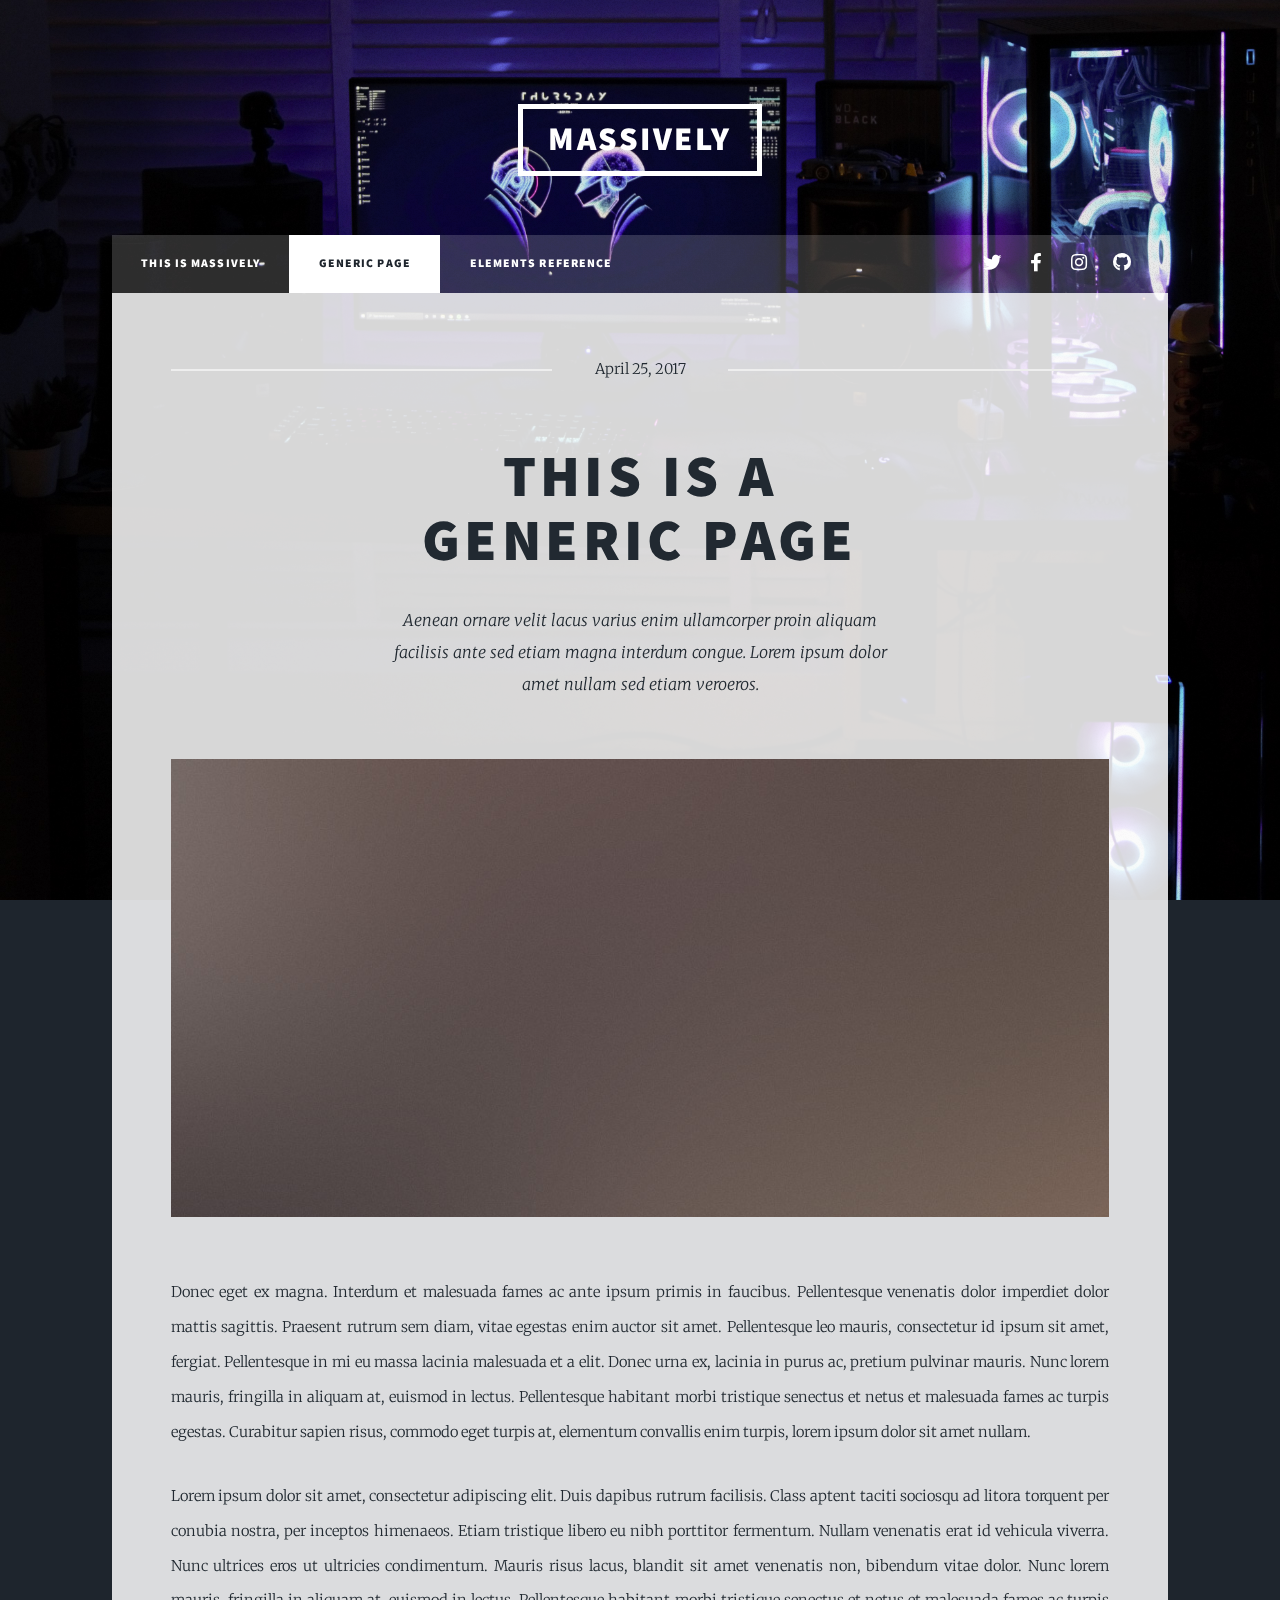
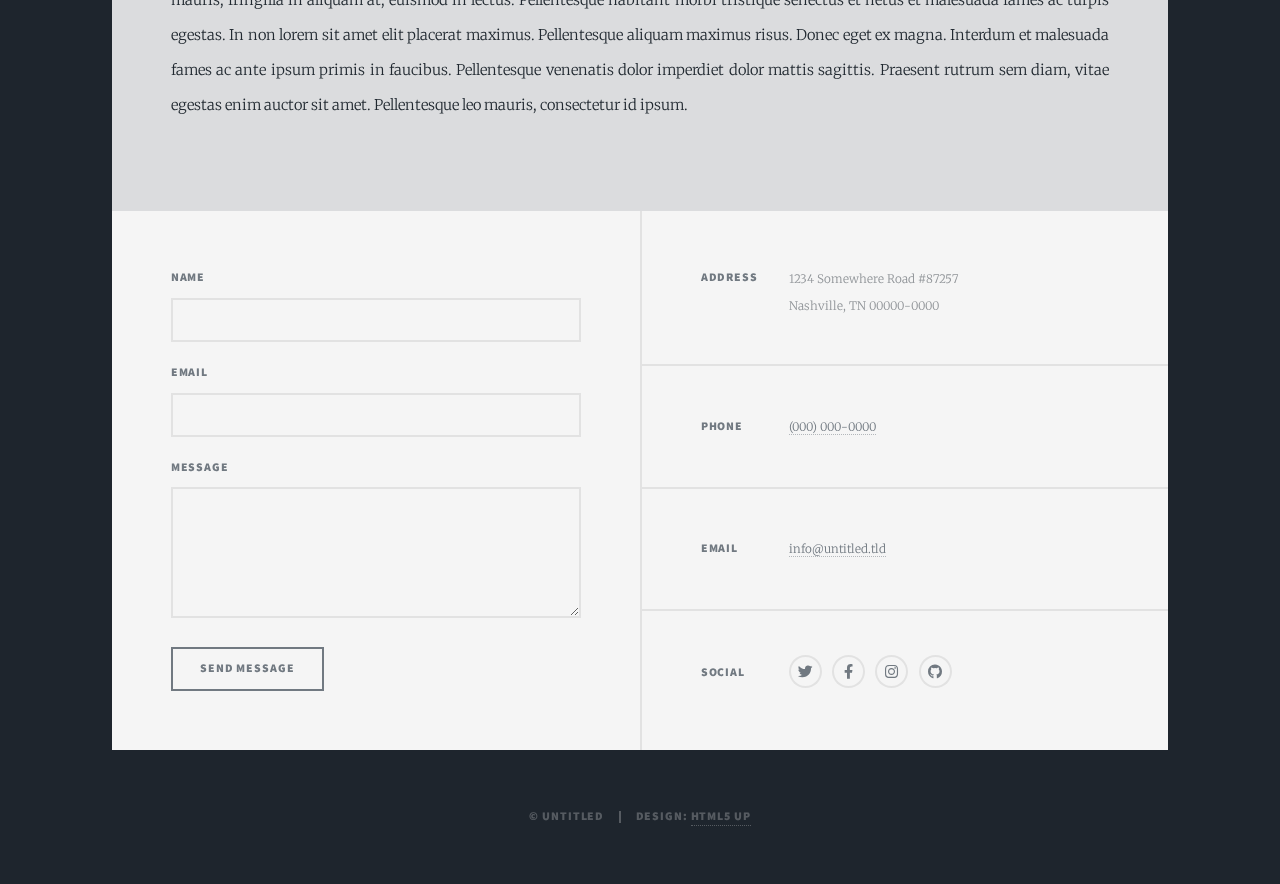
<file: generic.html>
<!DOCTYPE HTML>
<!--
	Massively by HTML5 UP
	html5up.net | @ajlkn
	Free for personal and commercial use under the CCA 3.0 license (html5up.net/license)
-->
<html>
	<head>
		<title>Generic Page - Massively by HTML5 UP</title>
		<meta charset="utf-8" />
		<meta name="viewport" content="width=device-width, initial-scale=1, user-scalable=no" />
		<link rel="stylesheet" href="assets/css/main.css" />
		<noscript><link rel="stylesheet" href="assets/css/noscript.css" /></noscript>
	</head>
	<body class="is-preload">

		<!-- Wrapper -->
			<div id="wrapper">

				<!-- Header -->
					<header id="header">
						<a href="index.html" class="logo">Massively</a>
					</header>

				<!-- Nav -->
					<nav id="nav">
						<ul class="links">
							<li><a href="index.html">This is Massively</a></li>
							<li class="active"><a href="generic.html">Generic Page</a></li>
							<li><a href="elements.html">Elements Reference</a></li>
						</ul>
						<ul class="icons">
							<li><a href="#" class="icon brands fa-twitter"><span class="label">Twitter</span></a></li>
							<li><a href="#" class="icon brands fa-facebook-f"><span class="label">Facebook</span></a></li>
							<li><a href="#" class="icon brands fa-instagram"><span class="label">Instagram</span></a></li>
							<li><a href="#" class="icon brands fa-github"><span class="label">GitHub</span></a></li>
						</ul>
					</nav>

				<!-- Main -->
					<div id="main">

						<!-- Post -->
							<section class="post">
								<header class="major">
									<span class="date">April 25, 2017</span>
									<h1>This is a<br />
									Generic Page</h1>
									<p>Aenean ornare velit lacus varius enim ullamcorper proin aliquam<br />
									facilisis ante sed etiam magna interdum congue. Lorem ipsum dolor<br />
									amet nullam sed etiam veroeros.</p>
								</header>
								<div class="image main"><img src="images/pic01.jpg" alt="" /></div>
								<p>Donec eget ex magna. Interdum et malesuada fames ac ante ipsum primis in faucibus. Pellentesque venenatis dolor imperdiet dolor mattis sagittis. Praesent rutrum sem diam, vitae egestas enim auctor sit amet. Pellentesque leo mauris, consectetur id ipsum sit amet, fergiat. Pellentesque in mi eu massa lacinia malesuada et a elit. Donec urna ex, lacinia in purus ac, pretium pulvinar mauris. Nunc lorem mauris, fringilla in aliquam at, euismod in lectus. Pellentesque habitant morbi tristique senectus et netus et malesuada fames ac turpis egestas. Curabitur sapien risus, commodo eget turpis at, elementum convallis enim turpis, lorem ipsum dolor sit amet nullam.</p>
								<p>Lorem ipsum dolor sit amet, consectetur adipiscing elit. Duis dapibus rutrum facilisis. Class aptent taciti sociosqu ad litora torquent per conubia nostra, per inceptos himenaeos. Etiam tristique libero eu nibh porttitor fermentum. Nullam venenatis erat id vehicula viverra. Nunc ultrices eros ut ultricies condimentum. Mauris risus lacus, blandit sit amet venenatis non, bibendum vitae dolor. Nunc lorem mauris, fringilla in aliquam at, euismod in lectus. Pellentesque habitant morbi tristique senectus et netus et malesuada fames ac turpis egestas. In non lorem sit amet elit placerat maximus. Pellentesque aliquam maximus risus. Donec eget ex magna. Interdum et malesuada fames ac ante ipsum primis in faucibus. Pellentesque venenatis dolor imperdiet dolor mattis sagittis. Praesent rutrum sem diam, vitae egestas enim auctor sit amet. Pellentesque leo mauris, consectetur id ipsum.</p>
							</section>

					</div>

				<!-- Footer -->
					<footer id="footer">
						<section>
							<form method="post" action="#">
								<div class="fields">
									<div class="field">
										<label for="name">Name</label>
										<input type="text" name="name" id="name" />
									</div>
									<div class="field">
										<label for="email">Email</label>
										<input type="text" name="email" id="email" />
									</div>
									<div class="field">
										<label for="message">Message</label>
										<textarea name="message" id="message" rows="3"></textarea>
									</div>
								</div>
								<ul class="actions">
									<li><input type="submit" value="Send Message" /></li>
								</ul>
							</form>
						</section>
						<section class="split contact">
							<section class="alt">
								<h3>Address</h3>
								<p>1234 Somewhere Road #87257<br />
								Nashville, TN 00000-0000</p>
							</section>
							<section>
								<h3>Phone</h3>
								<p><a href="#">(000) 000-0000</a></p>
							</section>
							<section>
								<h3>Email</h3>
								<p><a href="#">info@untitled.tld</a></p>
							</section>
							<section>
								<h3>Social</h3>
								<ul class="icons alt">
									<li><a href="#" class="icon brands alt fa-twitter"><span class="label">Twitter</span></a></li>
									<li><a href="#" class="icon brands alt fa-facebook-f"><span class="label">Facebook</span></a></li>
									<li><a href="#" class="icon brands alt fa-instagram"><span class="label">Instagram</span></a></li>
									<li><a href="#" class="icon brands alt fa-github"><span class="label">GitHub</span></a></li>
								</ul>
							</section>
						</section>
					</footer>

				<!-- Copyright -->
					<div id="copyright">
						<ul><li>&copy; Untitled</li><li>Design: <a href="https://html5up.net">HTML5 UP</a></li></ul>
					</div>

			</div>

		<!-- Scripts -->
			<script src="assets/js/jquery.min.js"></script>
			<script src="assets/js/jquery.scrollex.min.js"></script>
			<script src="assets/js/jquery.scrolly.min.js"></script>
			<script src="assets/js/browser.min.js"></script>
			<script src="assets/js/breakpoints.min.js"></script>
			<script src="assets/js/util.js"></script>
			<script src="assets/js/main.js"></script>

	</body>
</html>
</file>
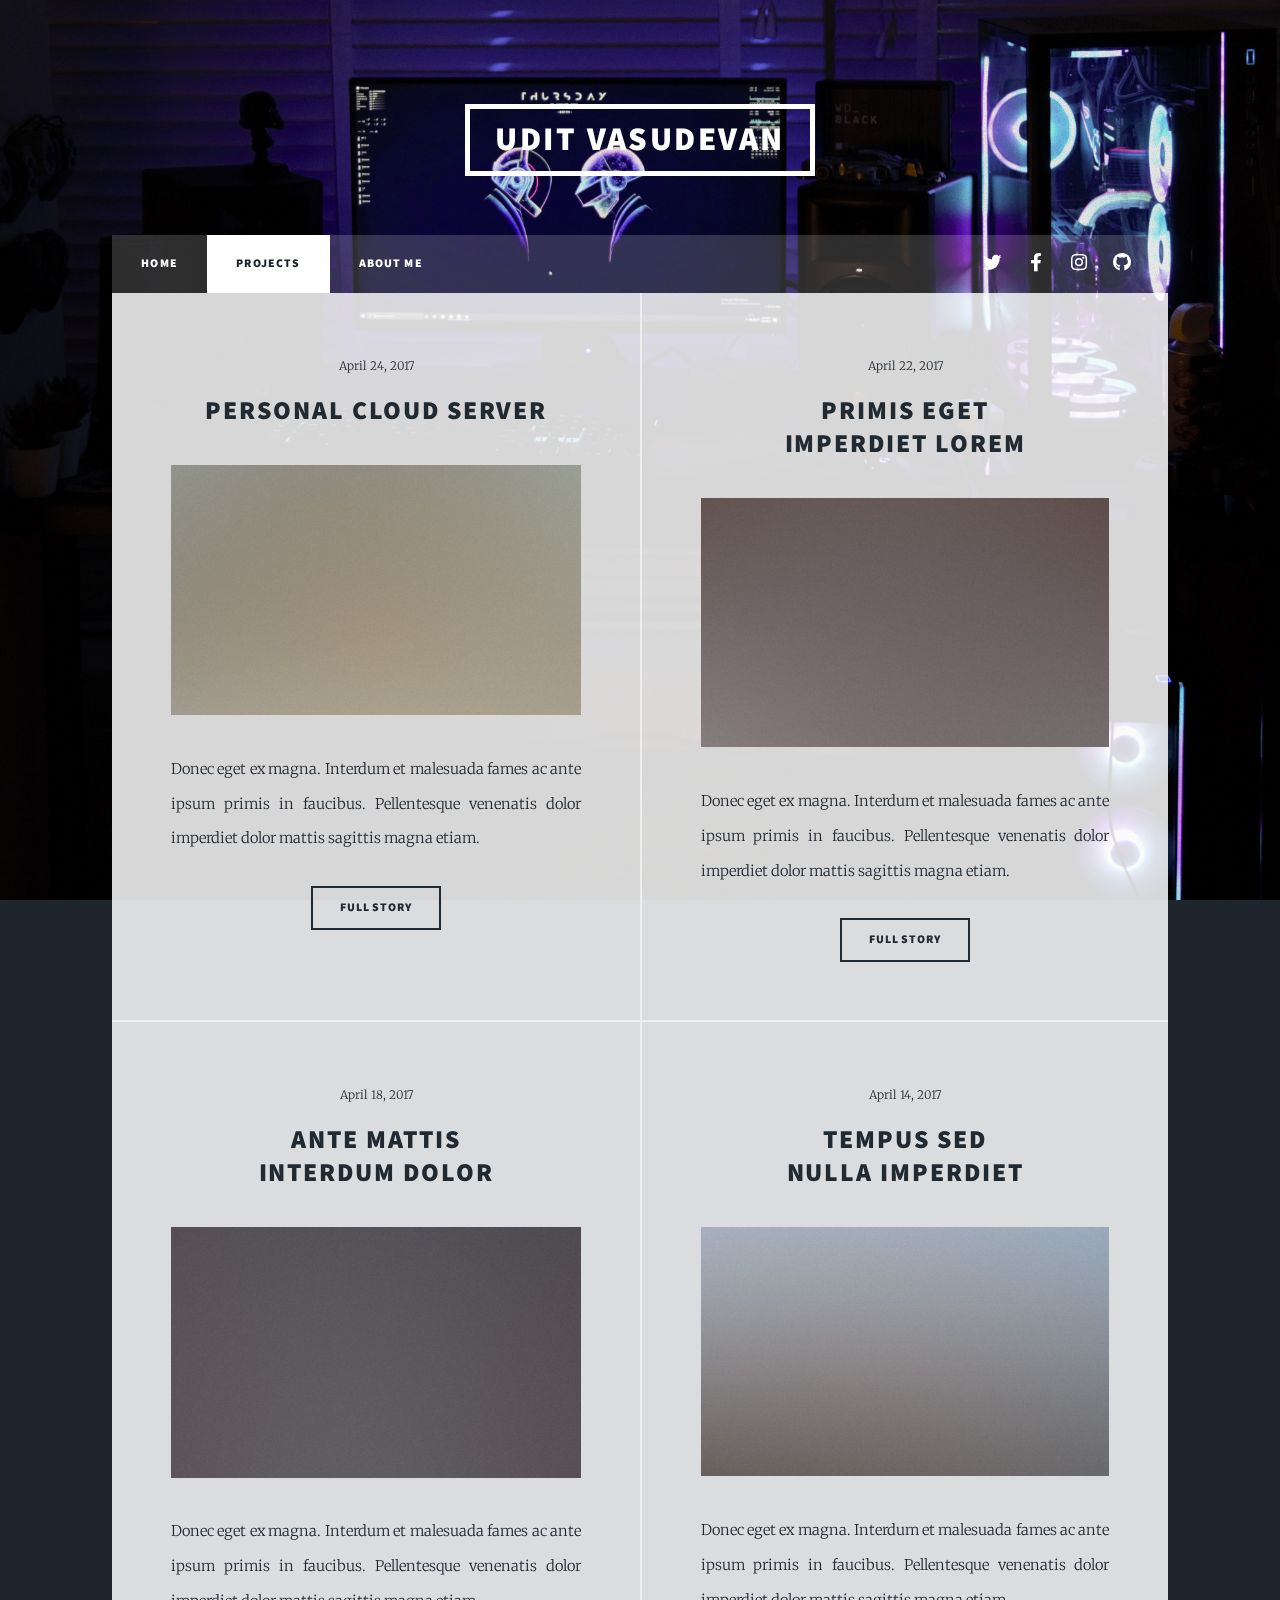
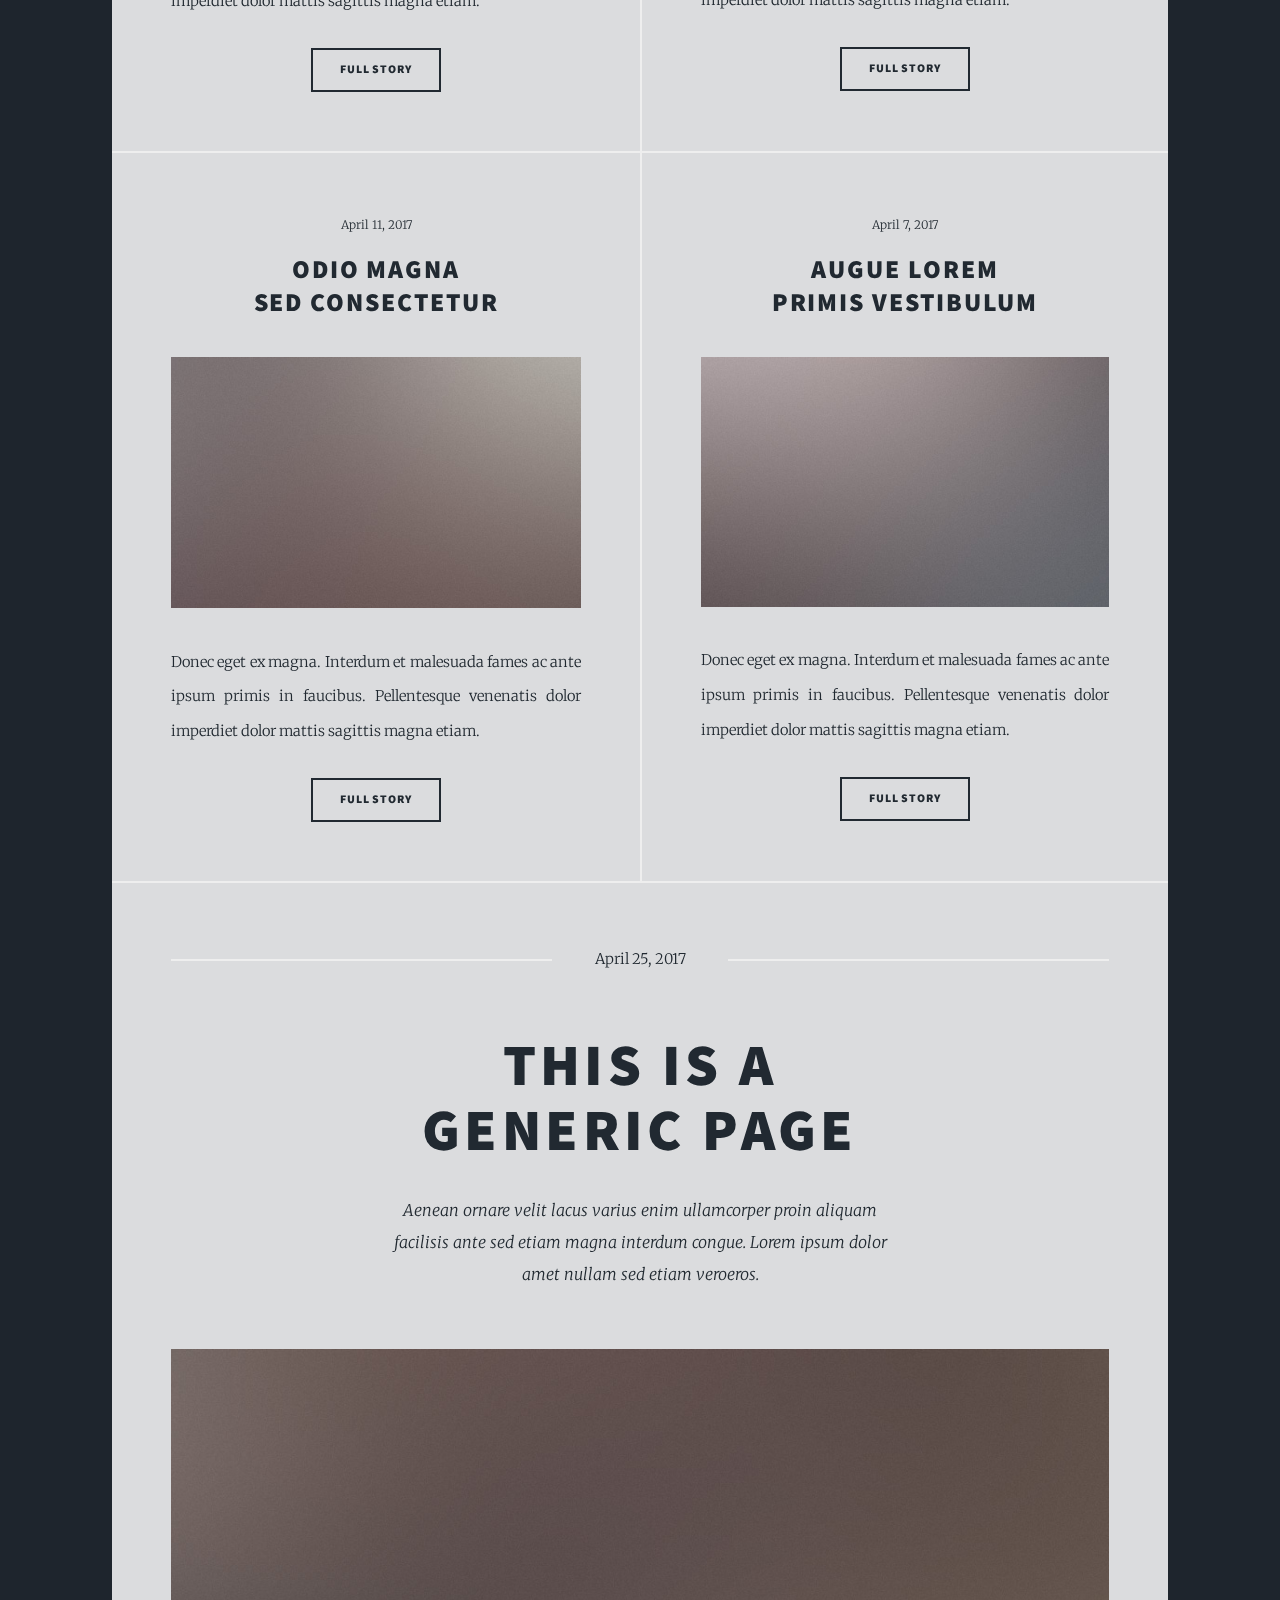
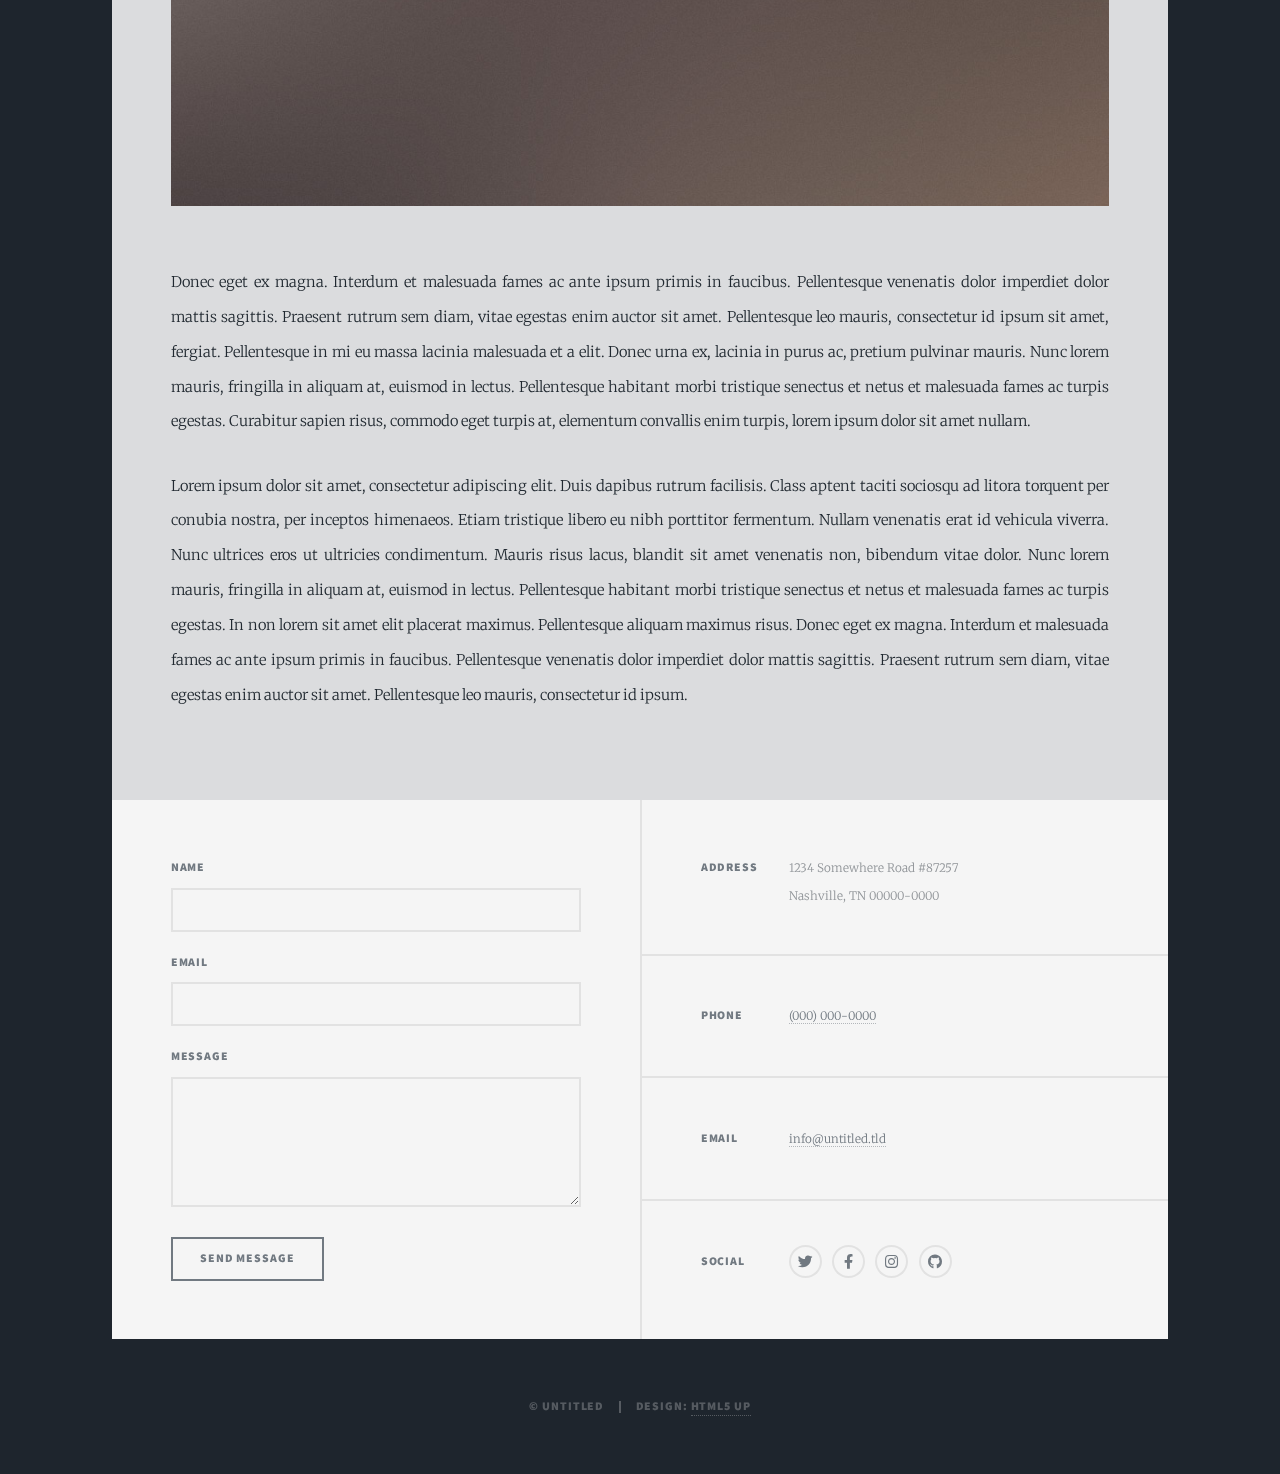
<file: Projects.html>
<!DOCTYPE HTML>
<html>
<head>
    <title>Udit Vasudevan - Server Details</title>
    <meta charset="utf-8" />
    <meta name="viewport" content="width=device-width, initial-scale=1, user-scalable=no" />
    <link rel="stylesheet" href="assets/css/main.css" />
    <noscript><link rel="stylesheet" href="assets/css/noscript.css" /></noscript>
</head>
<body class="is-preload">

    <!-- Wrapper -->
    <div id="wrapper">

        <!-- Header -->
        <header id="header">
            <a href="index.html" class="logo">Udit Vasudevan</a>
        </header>

        <!-- Nav -->
        <nav id="nav">
            <ul class="links">
                <li><a href="index.html">Home</a></li>
                <li class="active"><a href="Projects.html">Projects</a></li>
                <li><a href="elements.html">About Me</a></li>
            </ul>
            <ul class="icons">
                <li><a href="#" class="icon brands fa-twitter"><span class="label">Twitter</span></a></li>
                <li><a href="#" class="icon brands fa-facebook-f"><span class="label">Facebook</span></a></li>
                <li><a href="#" class="icon brands fa-instagram"><span class="label">Instagram</span></a></li>
                <li><a href="#" class="icon brands fa-github"><span class="label">GitHub</span></a></li>
            </ul>
        </nav>

        <!-- Main -->
        <div id="main">


            <!-- Posts -->
            <section class="posts">
                <article>
                    <header>
                        <span class="date">April 24, 2017</span>
                        <h2>
                            <a href="ServerDetails.html">
                                Personal Cloud Server<br /></a>
                        </h2>
                    </header>
                    <a href="#" class="image fit"><img src="images/pic02.jpg" alt="" /></a>
                    <p>Donec eget ex magna. Interdum et malesuada fames ac ante ipsum primis in faucibus. Pellentesque venenatis dolor imperdiet dolor mattis sagittis magna etiam.</p>
                    <ul class="actions special">
                        <li>
                            <a href="#" class="button">Full Story</a>
                        </li>
                    </ul>
                </article>
                <article>
                    <header>
                        <span class="date">April 22, 2017</span>
                        <h2>
                            <a href="#">
                                Primis eget<br />
                                imperdiet lorem
                            </a>
                        </h2>
                    </header>
                    <a href="#" class="image fit"><img src="images/pic03.jpg" alt="" /></a>
                    <p>Donec eget ex magna. Interdum et malesuada fames ac ante ipsum primis in faucibus. Pellentesque venenatis dolor imperdiet dolor mattis sagittis magna etiam.</p>
                    <ul class="actions special">
                        <li>
                            <a href="#" class="button">Full Story</a>
                        </li>
                    </ul>
                </article>
                <article>
                    <header>
                        <span class="date">April 18, 2017</span>
                        <h2>
                            <a href="#">
                                Ante mattis<br />
                                interdum dolor
                            </a>
                        </h2>
                    </header>
                    <a href="#" class="image fit"><img src="images/pic04.jpg" alt="" /></a>
                    <p>Donec eget ex magna. Interdum et malesuada fames ac ante ipsum primis in faucibus. Pellentesque venenatis dolor imperdiet dolor mattis sagittis magna etiam.</p>
                    <ul class="actions special">
                        <li>
                            <a href="#" class="button">Full Story</a>
                        </li>
                    </ul>
                </article>
                <article>
                    <header>
                        <span class="date">April 14, 2017</span>
                        <h2>
                            <a href="#">
                                Tempus sed<br />
                                nulla imperdiet
                            </a>
                        </h2>
                    </header>
                    <a href="#" class="image fit"><img src="images/pic05.jpg" alt="" /></a>
                    <p>Donec eget ex magna. Interdum et malesuada fames ac ante ipsum primis in faucibus. Pellentesque venenatis dolor imperdiet dolor mattis sagittis magna etiam.</p>
                    <ul class="actions special">
                        <li>
                            <a href="#" class="button">Full Story</a>
                        </li>
                    </ul>
                </article>
                <article>
                    <header>
                        <span class="date">April 11, 2017</span>
                        <h2>
                            <a href="#">
                                Odio magna<br />
                                sed consectetur
                            </a>
                        </h2>
                    </header>
                    <a href="#" class="image fit"><img src="images/pic06.jpg" alt="" /></a>
                    <p>Donec eget ex magna. Interdum et malesuada fames ac ante ipsum primis in faucibus. Pellentesque venenatis dolor imperdiet dolor mattis sagittis magna etiam.</p>
                    <ul class="actions special">
                        <li>
                            <a href="#" class="button">Full Story</a>
                        </li>
                    </ul>
                </article>
                <article>
                    <header>
                        <span class="date">April 7, 2017</span>
                        <h2>
                            <a href="#">
                                Augue lorem<br />
                                primis vestibulum
                            </a>
                        </h2>
                    </header>
                    <a href="#" class="image fit"><img src="images/pic07.jpg" alt="" /></a>
                    <p>Donec eget ex magna. Interdum et malesuada fames ac ante ipsum primis in faucibus. Pellentesque venenatis dolor imperdiet dolor mattis sagittis magna etiam.</p>
                    <ul class="actions special">
                        <li>
                            <a href="#" class="button">Full Story</a>
                        </li>
                    </ul>
                </article>
            </section>


            <!-- Post -->
            <section class="post">
                <header class="major">
                    <span class="date">April 25, 2017</span>
                    <h1>
                        This is a<br />
                        Generic Page
                    </h1>
                    <p>
                        Aenean ornare velit lacus varius enim ullamcorper proin aliquam<br />
                        facilisis ante sed etiam magna interdum congue. Lorem ipsum dolor<br />
                        amet nullam sed etiam veroeros.
                    </p>
                </header>
                <div class="image main"><img src="images/pic01.jpg" alt="" /></div>
                <p>Donec eget ex magna. Interdum et malesuada fames ac ante ipsum primis in faucibus. Pellentesque venenatis dolor imperdiet dolor mattis sagittis. Praesent rutrum sem diam, vitae egestas enim auctor sit amet. Pellentesque leo mauris, consectetur id ipsum sit amet, fergiat. Pellentesque in mi eu massa lacinia malesuada et a elit. Donec urna ex, lacinia in purus ac, pretium pulvinar mauris. Nunc lorem mauris, fringilla in aliquam at, euismod in lectus. Pellentesque habitant morbi tristique senectus et netus et malesuada fames ac turpis egestas. Curabitur sapien risus, commodo eget turpis at, elementum convallis enim turpis, lorem ipsum dolor sit amet nullam.</p>
                <p>Lorem ipsum dolor sit amet, consectetur adipiscing elit. Duis dapibus rutrum facilisis. Class aptent taciti sociosqu ad litora torquent per conubia nostra, per inceptos himenaeos. Etiam tristique libero eu nibh porttitor fermentum. Nullam venenatis erat id vehicula viverra. Nunc ultrices eros ut ultricies condimentum. Mauris risus lacus, blandit sit amet venenatis non, bibendum vitae dolor. Nunc lorem mauris, fringilla in aliquam at, euismod in lectus. Pellentesque habitant morbi tristique senectus et netus et malesuada fames ac turpis egestas. In non lorem sit amet elit placerat maximus. Pellentesque aliquam maximus risus. Donec eget ex magna. Interdum et malesuada fames ac ante ipsum primis in faucibus. Pellentesque venenatis dolor imperdiet dolor mattis sagittis. Praesent rutrum sem diam, vitae egestas enim auctor sit amet. Pellentesque leo mauris, consectetur id ipsum.</p>
            </section>

        </div>

        <!-- Footer -->
        <footer id="footer">
            <section>
                <form method="post" action="#">
                    <div class="fields">
                        <div class="field">
                            <label for="name">Name</label>
                            <input type="text" name="name" id="name" />
                        </div>
                        <div class="field">
                            <label for="email">Email</label>
                            <input type="text" name="email" id="email" />
                        </div>
                        <div class="field">
                            <label for="message">Message</label>
                            <textarea name="message" id="message" rows="3"></textarea>
                        </div>
                    </div>
                    <ul class="actions">
                        <li><input type="submit" value="Send Message" /></li>
                    </ul>
                </form>
            </section>
            <section class="split contact">
                <section class="alt">
                    <h3>Address</h3>
                    <p>
                        1234 Somewhere Road #87257<br />
                        Nashville, TN 00000-0000
                    </p>
                </section>
                <section>
                    <h3>Phone</h3>
                    <p><a href="#">(000) 000-0000</a></p>
                </section>
                <section>
                    <h3>Email</h3>
                    <p><a href="#">info@untitled.tld</a></p>
                </section>
                <section>
                    <h3>Social</h3>
                    <ul class="icons alt">
                        <li><a href="#" class="icon brands alt fa-twitter"><span class="label">Twitter</span></a></li>
                        <li><a href="#" class="icon brands alt fa-facebook-f"><span class="label">Facebook</span></a></li>
                        <li><a href="#" class="icon brands alt fa-instagram"><span class="label">Instagram</span></a></li>
                        <li><a href="#" class="icon brands alt fa-github"><span class="label">GitHub</span></a></li>
                    </ul>
                </section>
            </section>
        </footer>

        <!-- Copyright -->
        <div id="copyright">
            <ul><li>&copy; Untitled</li><li>Design: <a href="https://html5up.net">HTML5 UP</a></li></ul>
        </div>

    </div>

    <!-- Scripts -->
    <script src="assets/js/jquery.min.js"></script>
    <script src="assets/js/jquery.scrollex.min.js"></script>
    <script src="assets/js/jquery.scrolly.min.js"></script>
    <script src="assets/js/browser.min.js"></script>
    <script src="assets/js/breakpoints.min.js"></script>
    <script src="assets/js/util.js"></script>
    <script src="assets/js/main.js"></script>

</body>
</html>
</file>
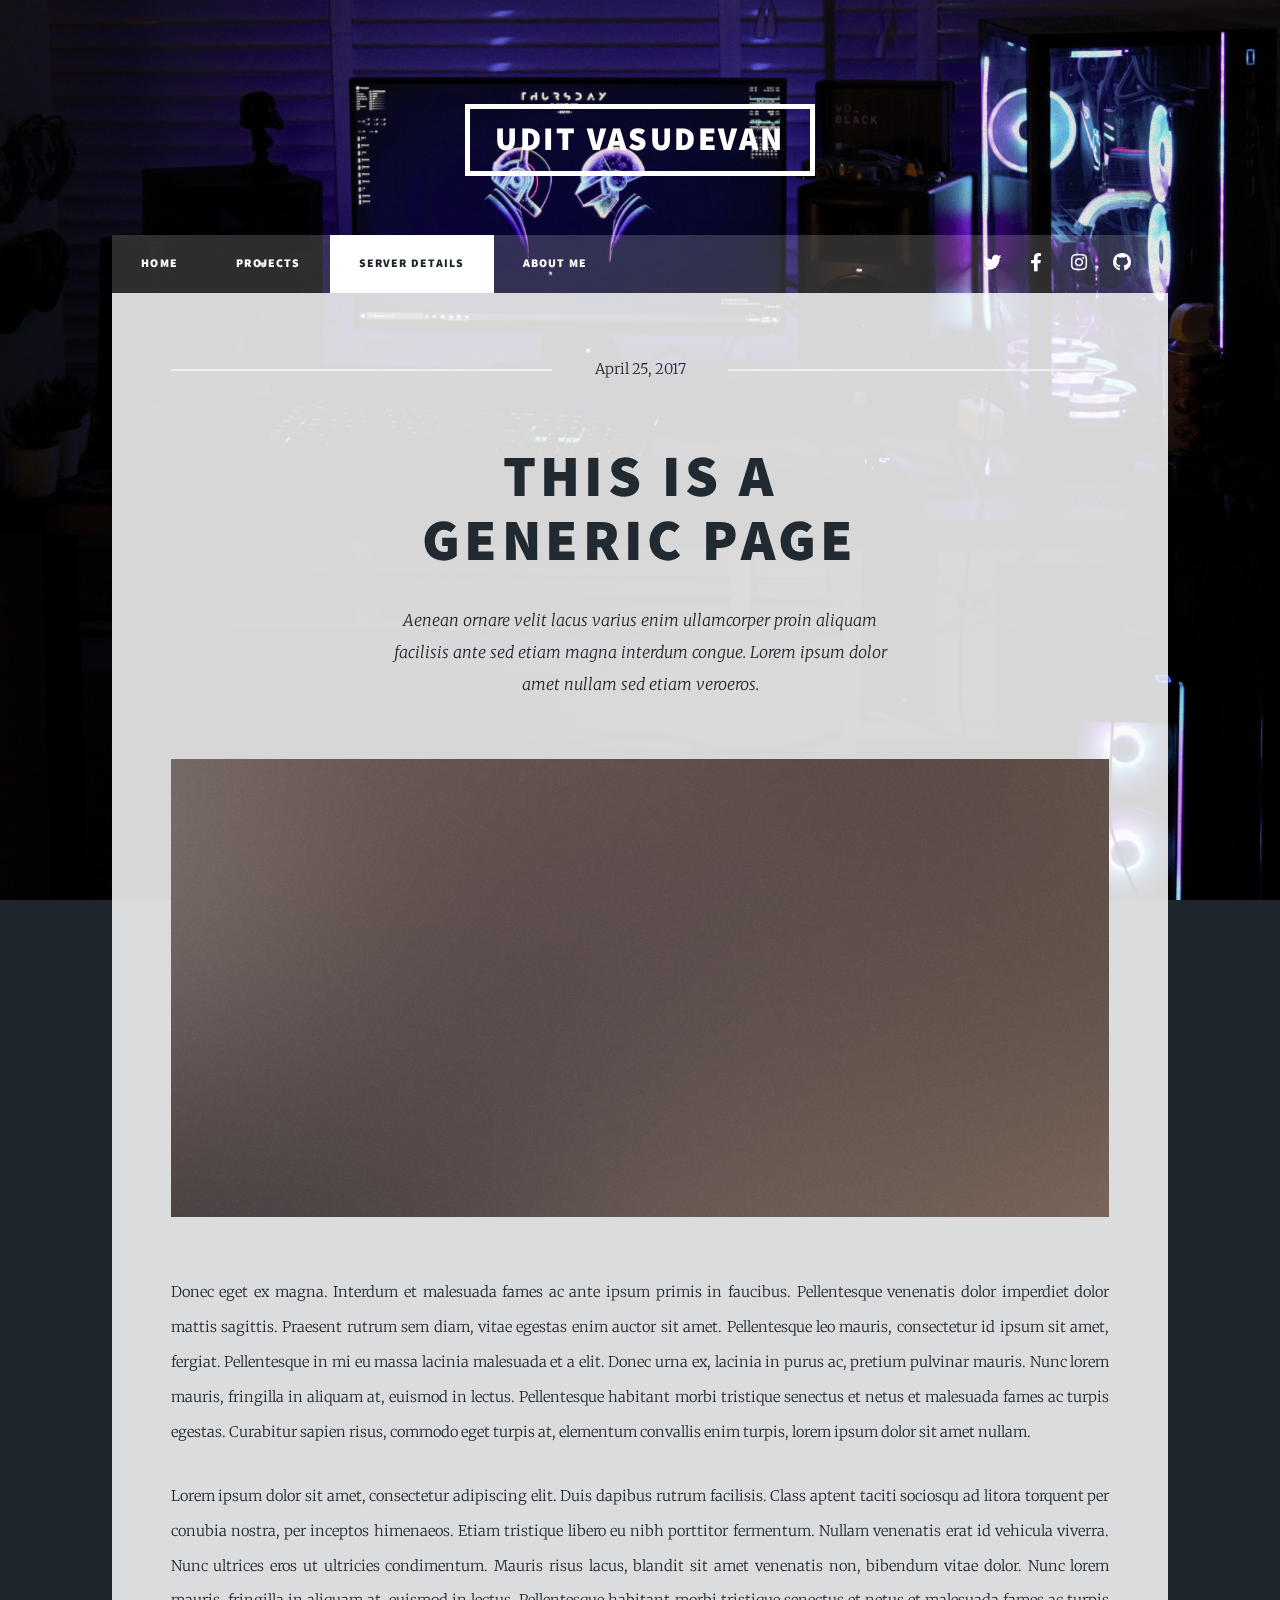
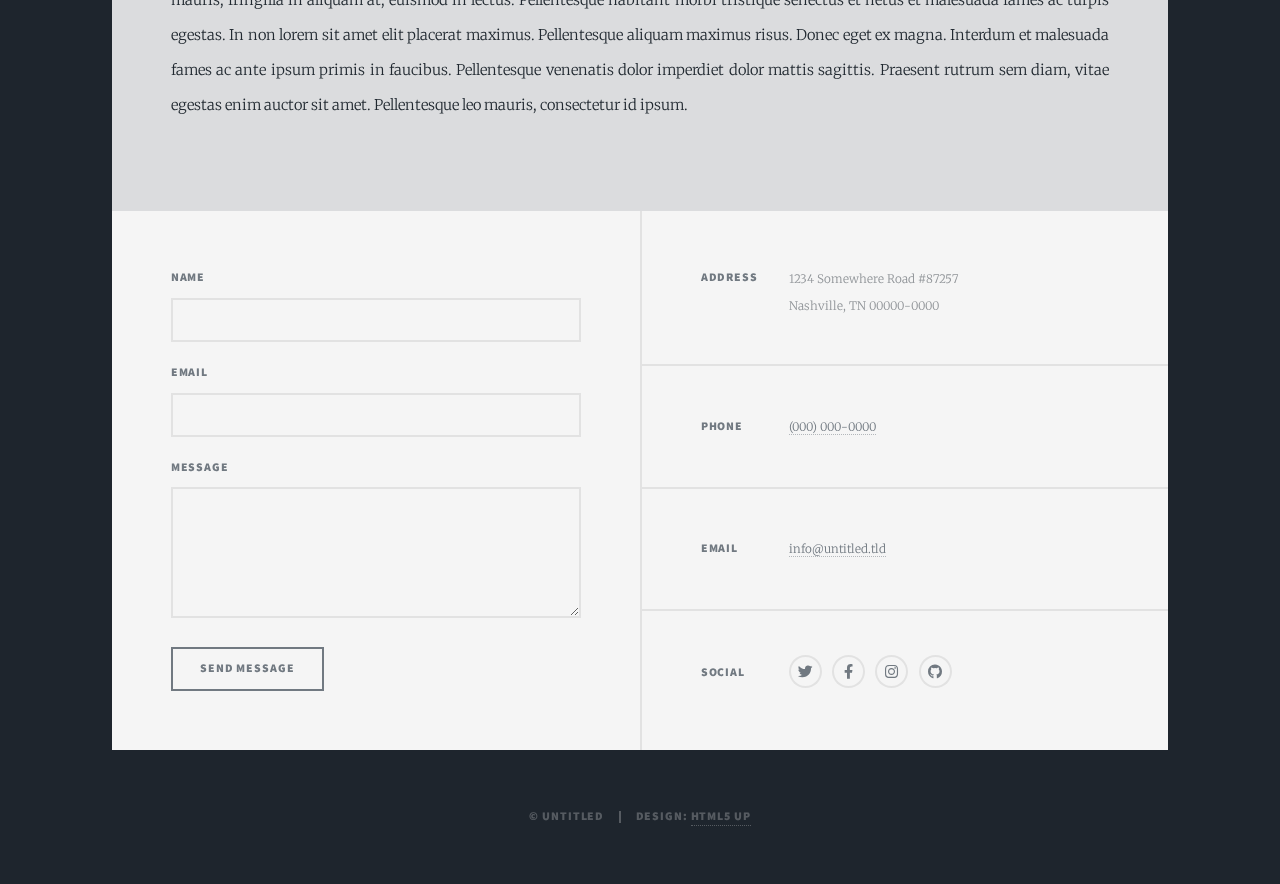
<file: ServerDetails.html>
<!DOCTYPE HTML>
<html>
<head>
    <title>Udit Vasudevan - Server Details</title>
    <meta charset="utf-8" />
    <meta name="viewport" content="width=device-width, initial-scale=1, user-scalable=no" />
    <link rel="stylesheet" href="assets/css/main.css" />
    <noscript><link rel="stylesheet" href="assets/css/noscript.css" /></noscript>
</head>
<body class="is-preload">

    <!-- Wrapper -->
    <div id="wrapper">

        <!-- Header -->
        <header id="header">
            <a href="index.html" class="logo">Udit Vasudevan</a>
        </header>

        <!-- Nav -->
        <nav id="nav">
            <ul class="links">
                <li><a href="index.html">Home</a></li>
                <li><a href="generic.html">Projects</a></li>
                <li class="active"><a href="ServerDetails.html">Server Details</a></li>
                <li><a href="elements.html">About Me</a></li>
            </ul>
            <ul class="icons">
                <li><a href="#" class="icon brands fa-twitter"><span class="label">Twitter</span></a></li>
                <li><a href="#" class="icon brands fa-facebook-f"><span class="label">Facebook</span></a></li>
                <li><a href="#" class="icon brands fa-instagram"><span class="label">Instagram</span></a></li>
                <li><a href="#" class="icon brands fa-github"><span class="label">GitHub</span></a></li>
            </ul>
        </nav>

        <!-- Main -->
        <div id="main">

            <!-- Post -->
            <section class="post">
                <header class="major">
                    <span class="date">April 25, 2017</span>
                    <h1>
                        This is a<br />
                        Generic Page
                    </h1>
                    <p>
                        Aenean ornare velit lacus varius enim ullamcorper proin aliquam<br />
                        facilisis ante sed etiam magna interdum congue. Lorem ipsum dolor<br />
                        amet nullam sed etiam veroeros.
                    </p>
                </header>
                <div class="image main"><img src="images/pic01.jpg" alt="" /></div>
                <p>Donec eget ex magna. Interdum et malesuada fames ac ante ipsum primis in faucibus. Pellentesque venenatis dolor imperdiet dolor mattis sagittis. Praesent rutrum sem diam, vitae egestas enim auctor sit amet. Pellentesque leo mauris, consectetur id ipsum sit amet, fergiat. Pellentesque in mi eu massa lacinia malesuada et a elit. Donec urna ex, lacinia in purus ac, pretium pulvinar mauris. Nunc lorem mauris, fringilla in aliquam at, euismod in lectus. Pellentesque habitant morbi tristique senectus et netus et malesuada fames ac turpis egestas. Curabitur sapien risus, commodo eget turpis at, elementum convallis enim turpis, lorem ipsum dolor sit amet nullam.</p>
                <p>Lorem ipsum dolor sit amet, consectetur adipiscing elit. Duis dapibus rutrum facilisis. Class aptent taciti sociosqu ad litora torquent per conubia nostra, per inceptos himenaeos. Etiam tristique libero eu nibh porttitor fermentum. Nullam venenatis erat id vehicula viverra. Nunc ultrices eros ut ultricies condimentum. Mauris risus lacus, blandit sit amet venenatis non, bibendum vitae dolor. Nunc lorem mauris, fringilla in aliquam at, euismod in lectus. Pellentesque habitant morbi tristique senectus et netus et malesuada fames ac turpis egestas. In non lorem sit amet elit placerat maximus. Pellentesque aliquam maximus risus. Donec eget ex magna. Interdum et malesuada fames ac ante ipsum primis in faucibus. Pellentesque venenatis dolor imperdiet dolor mattis sagittis. Praesent rutrum sem diam, vitae egestas enim auctor sit amet. Pellentesque leo mauris, consectetur id ipsum.</p>
            </section>

        </div>

        <!-- Footer -->
        <footer id="footer">
            <section>
                <form method="post" action="#">
                    <div class="fields">
                        <div class="field">
                            <label for="name">Name</label>
                            <input type="text" name="name" id="name" />
                        </div>
                        <div class="field">
                            <label for="email">Email</label>
                            <input type="text" name="email" id="email" />
                        </div>
                        <div class="field">
                            <label for="message">Message</label>
                            <textarea name="message" id="message" rows="3"></textarea>
                        </div>
                    </div>
                    <ul class="actions">
                        <li><input type="submit" value="Send Message" /></li>
                    </ul>
                </form>
            </section>
            <section class="split contact">
                <section class="alt">
                    <h3>Address</h3>
                    <p>
                        1234 Somewhere Road #87257<br />
                        Nashville, TN 00000-0000
                    </p>
                </section>
                <section>
                    <h3>Phone</h3>
                    <p><a href="#">(000) 000-0000</a></p>
                </section>
                <section>
                    <h3>Email</h3>
                    <p><a href="#">info@untitled.tld</a></p>
                </section>
                <section>
                    <h3>Social</h3>
                    <ul class="icons alt">
                        <li><a href="#" class="icon brands alt fa-twitter"><span class="label">Twitter</span></a></li>
                        <li><a href="#" class="icon brands alt fa-facebook-f"><span class="label">Facebook</span></a></li>
                        <li><a href="#" class="icon brands alt fa-instagram"><span class="label">Instagram</span></a></li>
                        <li><a href="#" class="icon brands alt fa-github"><span class="label">GitHub</span></a></li>
                    </ul>
                </section>
            </section>
        </footer>

        <!-- Copyright -->
        <div id="copyright">
            <ul><li>&copy; Untitled</li><li>Design: <a href="https://html5up.net">HTML5 UP</a></li></ul>
        </div>

    </div>

    <!-- Scripts -->
    <script src="assets/js/jquery.min.js"></script>
    <script src="assets/js/jquery.scrollex.min.js"></script>
    <script src="assets/js/jquery.scrolly.min.js"></script>
    <script src="assets/js/browser.min.js"></script>
    <script src="assets/js/breakpoints.min.js"></script>
    <script src="assets/js/util.js"></script>
    <script src="assets/js/main.js"></script>

</body>
</html>
</file>
<file: html5up-lens/assets/css/noscript.css>
/*
	Lens by HTML5 UP
	html5up.net | @ajlkn
	Free for personal and commercial use under the CCA 3.0 license (html5up.net/license)
*/

/* Main */

	#main {
		opacity: 1 !important;
		right: 0 !important;
	}

	body:before {
		content: 'Javascript is disabled :(';
		display: block;
		position: absolute;
		top: 50%;
		width: calc(100% - 22.5em * 0.333333333);
		height: 4em;
		margin-top: -2em;
		color: #282828;
		cursor: default;
		font-size: 3em;
		line-height: 4em;
		text-align: center;
		white-space: nowrap;
		left: 0;
	}
</file>
<file: assets/css/main.css>
@import url(fontawesome-all.min.css);
@import url("https://fonts.googleapis.com/css?family=Merriweather:300,700,300italic,700italic|Source+Sans+Pro:900");

/*
	Massively by HTML5 UP
	html5up.net | @ajlkn
	Free for personal and commercial use under the CCA 3.0 license (html5up.net/license)
*/

html, body, div, span, applet, object,
iframe, h1, h2, h3, h4, h5, h6, p, blockquote,
pre, a, abbr, acronym, address, big, cite,
code, del, dfn, em, img, ins, kbd, q, s, samp,
small, strike, strong, sub, sup, tt, var, b,
u, i, center, dl, dt, dd, ol, ul, li, fieldset,
form, label, legend, table, caption, tbody,
tfoot, thead, tr, th, td, article, aside,
canvas, details, embed, figure, figcaption,
footer, header, hgroup, menu, nav, output, ruby,
section, summary, time, mark, audio, video {
	margin: 0;
	padding: 0;
	border: 0;
	font-size: 100%;
	font: inherit;
	vertical-align: baseline;}

article, aside, details, figcaption, figure,
footer, header, hgroup, menu, nav, section {
	display: block;}

body {
	line-height: 1;
}

ol, ul {
	list-style: none;
}

blockquote, q {
	quotes: none;
}

	blockquote:before, blockquote:after, q:before, q:after {
		content: '';
		content: none;
	}

table {
	border-collapse: collapse;
	border-spacing: 0;
}

body {
	-webkit-text-size-adjust: none;
}

mark {
	background-color: transparent;
	color: inherit;
}

input::-moz-focus-inner {
	border: 0;
	padding: 0;
}

input, select, textarea {
	-moz-appearance: none;
	-webkit-appearance: none;
	-ms-appearance: none;
	appearance: none;
}

/* Basic */

	@-ms-viewport {
		width: device-width;
	}

	body {
		-ms-overflow-style: scrollbar;
	}

	@media screen and (max-width: 480px) {

		html, body {
			min-width: 320px;
		}

	}

	html {
		box-sizing: border-box;
	}

	*, *:before, *:after {
		box-sizing: inherit;
	}

	body {
		background-color: #1e252d;
	}

		body.is-preload *, body.is-preload *:before, body.is-preload *:after {
			-moz-animation: none !important;
			-webkit-animation: none !important;
			-ms-animation: none !important;
			animation: none !important;
			-moz-transition: none !important;
			-webkit-transition: none !important;
			-ms-transition: none !important;
			transition: none !important;
		}

/* Type */

	html {
		font-size: 16pt;
	}

		@media screen and (max-width: 1680px) {

			html {
				font-size: 12pt;
			}

		}

		@media screen and (max-width: 1280px) {

			html {
				font-size: 11pt;
			}

		}

		@media screen and (max-width: 360px) {

			html {
				font-size: 10pt;
			}

		}

	body {
		color: #212931;
	}

	body, input, select, textarea {
		font-family: "Merriweather", Georgia, serif;
		font-weight: 300;
		font-size: 1rem;
		line-height: 2.375;
	}

	a {
		-moz-transition: color 0.2s ease-in-out, background-color 0.2s ease-in-out, border-color 0.2s ease-in-out, box-shadow 0.2s ease-in-out;
		-webkit-transition: color 0.2s ease-in-out, background-color 0.2s ease-in-out, border-color 0.2s ease-in-out, box-shadow 0.2s ease-in-out;
		-ms-transition: color 0.2s ease-in-out, background-color 0.2s ease-in-out, border-color 0.2s ease-in-out, box-shadow 0.2s ease-in-out;
		transition: color 0.2s ease-in-out, background-color 0.2s ease-in-out, border-color 0.2s ease-in-out, box-shadow 0.2s ease-in-out;
		border-bottom: dotted 1px;
		text-decoration: none;
	}

		a:hover {
			border-bottom-color: transparent;
		}

	strong, b {
		font-weight: 600;
	}

	em, i {
		font-style: italic;
	}

	p {
		text-align: justify;
		margin: 0 0 2rem 0;
	}

	h1, h2, h3, h4, h5, h6 {
		font-family: "Source Sans Pro", Helvetica, sans-serif;
		font-weight: 900;
		line-height: 1.5;
		letter-spacing: 0.075em;
		text-transform: uppercase;
		margin: 0 0 1rem 0;
	}

		h1 a, h2 a, h3 a, h4 a, h5 a, h6 a {
			border-bottom: 0;
			color: inherit;
			text-decoration: none;
		}

	h1 {
		font-size: 4rem;
		line-height: 1.1;
		margin: 0 0 2rem 0;
	}

	h2 {
		font-size: 1.75rem;
		line-height: 1.3;
		margin: 0 0 1.5rem 0;
	}

	h3 {
		font-size: 1.25rem;
		margin: 0 0 1.5rem 0;
	}

	h4 {
		font-size: 1rem;
	}

	h5 {
		font-size: 0.9rem;
	}

	h6 {
		font-size: 0.8rem;
	}

	sub {
		font-size: 0.8rem;
		position: relative;
		top: 0.5rem;
	}

	sup {
		font-size: 0.8rem;
		position: relative;
		top: -0.5rem;
	}

	blockquote {
		border-left: solid 4px;
		font-style: italic;
		margin: 0 0 2rem 0;
		padding: 0.5rem 0 0.5rem 2rem;
	}

	code {
		border: solid 2px;
		font-family: "Courier New", monospace;
		font-size: 0.9rem;
		margin: 0 0.25rem;
		padding: 0.25rem 0.65rem;
	}

	pre {
		-webkit-overflow-scrolling: touch;
		font-family: "Courier New", monospace;
		font-size: 0.9rem;
		margin: 0 0 2rem 0;
	}

		pre code {
			display: block;
			line-height: 1.75;
			padding: 1rem 1.5rem;
			overflow-x: auto;
		}

	hr {
		border: 0;
		border-bottom: solid 2px;
		margin: 3rem 0;
	}

		hr.major {
			margin: 5rem 0;
		}

	.align-left {
		text-align: left;
	}

	.align-center {
		text-align: center;
	}

	.align-right {
		text-align: right;
	}

	input, select, textarea {
		color: #212931;
	}

	a {
		color: #212931;
		border-bottom-color: rgba(33, 41, 49, 0.5);
	}

		a:hover {
			border-bottom-color: transparent;
			color: #18bfef !important;
		}

	strong, b {
		color: #212931;
	}

	h1, h2, h3, h4, h5, h6 {
		color: #212931;
	}

	blockquote {
		border-left-color: #eeeeee;
	}

	code {
		background: rgba(220, 220, 220, 0.25);
		border-color: #eeeeee;
	}

	hr {
		border-bottom-color: #eeeeee;
	}

/* Row */

	.row {
		display: flex;
		flex-wrap: wrap;
		box-sizing: border-box;
		align-items: stretch;
	}

		.row > * {
			box-sizing: border-box;
		}

		.row.gtr-uniform > * > :last-child {
			margin-bottom: 0;
		}

		.row.aln-left {
			justify-content: flex-start;
		}

		.row.aln-center {
			justify-content: center;
		}

		.row.aln-right {
			justify-content: flex-end;
		}

		.row.aln-top {
			align-items: flex-start;
		}

		.row.aln-middle {
			align-items: center;
		}

		.row.aln-bottom {
			align-items: flex-end;
		}

		.row > .imp {
			order: -1;
		}

		.row > .col-1 {
			width: 8.33333%;
		}

		.row > .off-1 {
			margin-left: 8.33333%;
		}

		.row > .col-2 {
			width: 16.66667%;
		}

		.row > .off-2 {
			margin-left: 16.66667%;
		}

		.row > .col-3 {
			width: 25%;
		}

		.row > .off-3 {
			margin-left: 25%;
		}

		.row > .col-4 {
			width: 33.33333%;
		}

		.row > .off-4 {
			margin-left: 33.33333%;
		}

		.row > .col-5 {
			width: 41.66667%;
		}

		.row > .off-5 {
			margin-left: 41.66667%;
		}

		.row > .col-6 {
			width: 50%;
		}

		.row > .off-6 {
			margin-left: 50%;
		}

		.row > .col-7 {
			width: 58.33333%;
		}

		.row > .off-7 {
			margin-left: 58.33333%;
		}

		.row > .col-8 {
			width: 66.66667%;
		}

		.row > .off-8 {
			margin-left: 66.66667%;
		}

		.row > .col-9 {
			width: 75%;
		}

		.row > .off-9 {
			margin-left: 75%;
		}

		.row > .col-10 {
			width: 83.33333%;
		}

		.row > .off-10 {
			margin-left: 83.33333%;
		}

		.row > .col-11 {
			width: 91.66667%;
		}

		.row > .off-11 {
			margin-left: 91.66667%;
		}

		.row > .col-12 {
			width: 100%;
		}

		.row > .off-12 {
			margin-left: 100%;
		}

		.row.gtr-0 {
			margin-top: 0;
			margin-left: 0rem;
		}

			.row.gtr-0 > * {
				padding: 0 0 0 0rem;
			}

			.row.gtr-0.gtr-uniform {
				margin-top: 0rem;
			}

				.row.gtr-0.gtr-uniform > * {
					padding-top: 0rem;
				}

		.row.gtr-25 {
			margin-top: 0;
			margin-left: -0.375rem;
		}

			.row.gtr-25 > * {
				padding: 0 0 0 0.375rem;
			}

			.row.gtr-25.gtr-uniform {
				margin-top: -0.375rem;
			}

				.row.gtr-25.gtr-uniform > * {
					padding-top: 0.375rem;
				}

		.row.gtr-50 {
			margin-top: 0;
			margin-left: -0.75rem;
		}

			.row.gtr-50 > * {
				padding: 0 0 0 0.75rem;
			}

			.row.gtr-50.gtr-uniform {
				margin-top: -0.75rem;
			}

				.row.gtr-50.gtr-uniform > * {
					padding-top: 0.75rem;
				}

		.row {
			margin-top: 0;
			margin-left: -1.5rem;
		}

			.row > * {
				padding: 0 0 0 1.5rem;
			}

			.row.gtr-uniform {
				margin-top: -1.5rem;
			}

				.row.gtr-uniform > * {
					padding-top: 1.5rem;
				}

		.row.gtr-150 {
			margin-top: 0;
			margin-left: -2.25rem;
		}

			.row.gtr-150 > * {
				padding: 0 0 0 2.25rem;
			}

			.row.gtr-150.gtr-uniform {
				margin-top: -2.25rem;
			}

				.row.gtr-150.gtr-uniform > * {
					padding-top: 2.25rem;
				}

		.row.gtr-200 {
			margin-top: 0;
			margin-left: -3rem;
		}

			.row.gtr-200 > * {
				padding: 0 0 0 3rem;
			}

			.row.gtr-200.gtr-uniform {
				margin-top: -3rem;
			}

				.row.gtr-200.gtr-uniform > * {
					padding-top: 3rem;
				}

		@media screen and (max-width: 1680px) {

			.row {
				display: flex;
				flex-wrap: wrap;
				box-sizing: border-box;
				align-items: stretch;
			}

				.row > * {
					box-sizing: border-box;
				}

				.row.gtr-uniform > * > :last-child {
					margin-bottom: 0;
				}

				.row.aln-left {
					justify-content: flex-start;
				}

				.row.aln-center {
					justify-content: center;
				}

				.row.aln-right {
					justify-content: flex-end;
				}

				.row.aln-top {
					align-items: flex-start;
				}

				.row.aln-middle {
					align-items: center;
				}

				.row.aln-bottom {
					align-items: flex-end;
				}

				.row > .imp-xlarge {
					order: -1;
				}

				.row > .col-1-xlarge {
					width: 8.33333%;
				}

				.row > .off-1-xlarge {
					margin-left: 8.33333%;
				}

				.row > .col-2-xlarge {
					width: 16.66667%;
				}

				.row > .off-2-xlarge {
					margin-left: 16.66667%;
				}

				.row > .col-3-xlarge {
					width: 25%;
				}

				.row > .off-3-xlarge {
					margin-left: 25%;
				}

				.row > .col-4-xlarge {
					width: 33.33333%;
				}

				.row > .off-4-xlarge {
					margin-left: 33.33333%;
				}

				.row > .col-5-xlarge {
					width: 41.66667%;
				}

				.row > .off-5-xlarge {
					margin-left: 41.66667%;
				}

				.row > .col-6-xlarge {
					width: 50%;
				}

				.row > .off-6-xlarge {
					margin-left: 50%;
				}

				.row > .col-7-xlarge {
					width: 58.33333%;
				}

				.row > .off-7-xlarge {
					margin-left: 58.33333%;
				}

				.row > .col-8-xlarge {
					width: 66.66667%;
				}

				.row > .off-8-xlarge {
					margin-left: 66.66667%;
				}

				.row > .col-9-xlarge {
					width: 75%;
				}

				.row > .off-9-xlarge {
					margin-left: 75%;
				}

				.row > .col-10-xlarge {
					width: 83.33333%;
				}

				.row > .off-10-xlarge {
					margin-left: 83.33333%;
				}

				.row > .col-11-xlarge {
					width: 91.66667%;
				}

				.row > .off-11-xlarge {
					margin-left: 91.66667%;
				}

				.row > .col-12-xlarge {
					width: 100%;
				}

				.row > .off-12-xlarge {
					margin-left: 100%;
				}

				.row.gtr-0 {
					margin-top: 0;
					margin-left: 0rem;
				}

					.row.gtr-0 > * {
						padding: 0 0 0 0rem;
					}

					.row.gtr-0.gtr-uniform {
						margin-top: 0rem;
					}

						.row.gtr-0.gtr-uniform > * {
							padding-top: 0rem;
						}

				.row.gtr-25 {
					margin-top: 0;
					margin-left: -0.375rem;
				}

					.row.gtr-25 > * {
						padding: 0 0 0 0.375rem;
					}

					.row.gtr-25.gtr-uniform {
						margin-top: -0.375rem;
					}

						.row.gtr-25.gtr-uniform > * {
							padding-top: 0.375rem;
						}

				.row.gtr-50 {
					margin-top: 0;
					margin-left: -0.75rem;
				}

					.row.gtr-50 > * {
						padding: 0 0 0 0.75rem;
					}

					.row.gtr-50.gtr-uniform {
						margin-top: -0.75rem;
					}

						.row.gtr-50.gtr-uniform > * {
							padding-top: 0.75rem;
						}

				.row {
					margin-top: 0;
					margin-left: -1.5rem;
				}

					.row > * {
						padding: 0 0 0 1.5rem;
					}

					.row.gtr-uniform {
						margin-top: -1.5rem;
					}

						.row.gtr-uniform > * {
							padding-top: 1.5rem;
						}

				.row.gtr-150 {
					margin-top: 0;
					margin-left: -2.25rem;
				}

					.row.gtr-150 > * {
						padding: 0 0 0 2.25rem;
					}

					.row.gtr-150.gtr-uniform {
						margin-top: -2.25rem;
					}

						.row.gtr-150.gtr-uniform > * {
							padding-top: 2.25rem;
						}

				.row.gtr-200 {
					margin-top: 0;
					margin-left: -3rem;
				}

					.row.gtr-200 > * {
						padding: 0 0 0 3rem;
					}

					.row.gtr-200.gtr-uniform {
						margin-top: -3rem;
					}

						.row.gtr-200.gtr-uniform > * {
							padding-top: 3rem;
						}

		}

		@media screen and (max-width: 1280px) {

			.row {
				display: flex;
				flex-wrap: wrap;
				box-sizing: border-box;
				align-items: stretch;
			}

				.row > * {
					box-sizing: border-box;
				}

				.row.gtr-uniform > * > :last-child {
					margin-bottom: 0;
				}

				.row.aln-left {
					justify-content: flex-start;
				}

				.row.aln-center {
					justify-content: center;
				}

				.row.aln-right {
					justify-content: flex-end;
				}

				.row.aln-top {
					align-items: flex-start;
				}

				.row.aln-middle {
					align-items: center;
				}

				.row.aln-bottom {
					align-items: flex-end;
				}

				.row > .imp-large {
					order: -1;
				}

				.row > .col-1-large {
					width: 8.33333%;
				}

				.row > .off-1-large {
					margin-left: 8.33333%;
				}

				.row > .col-2-large {
					width: 16.66667%;
				}

				.row > .off-2-large {
					margin-left: 16.66667%;
				}

				.row > .col-3-large {
					width: 25%;
				}

				.row > .off-3-large {
					margin-left: 25%;
				}

				.row > .col-4-large {
					width: 33.33333%;
				}

				.row > .off-4-large {
					margin-left: 33.33333%;
				}

				.row > .col-5-large {
					width: 41.66667%;
				}

				.row > .off-5-large {
					margin-left: 41.66667%;
				}

				.row > .col-6-large {
					width: 50%;
				}

				.row > .off-6-large {
					margin-left: 50%;
				}

				.row > .col-7-large {
					width: 58.33333%;
				}

				.row > .off-7-large {
					margin-left: 58.33333%;
				}

				.row > .col-8-large {
					width: 66.66667%;
				}

				.row > .off-8-large {
					margin-left: 66.66667%;
				}

				.row > .col-9-large {
					width: 75%;
				}

				.row > .off-9-large {
					margin-left: 75%;
				}

				.row > .col-10-large {
					width: 83.33333%;
				}

				.row > .off-10-large {
					margin-left: 83.33333%;
				}

				.row > .col-11-large {
					width: 91.66667%;
				}

				.row > .off-11-large {
					margin-left: 91.66667%;
				}

				.row > .col-12-large {
					width: 100%;
				}

				.row > .off-12-large {
					margin-left: 100%;
				}

				.row.gtr-0 {
					margin-top: 0;
					margin-left: 0rem;
				}

					.row.gtr-0 > * {
						padding: 0 0 0 0rem;
					}

					.row.gtr-0.gtr-uniform {
						margin-top: 0rem;
					}

						.row.gtr-0.gtr-uniform > * {
							padding-top: 0rem;
						}

				.row.gtr-25 {
					margin-top: 0;
					margin-left: -0.375rem;
				}

					.row.gtr-25 > * {
						padding: 0 0 0 0.375rem;
					}

					.row.gtr-25.gtr-uniform {
						margin-top: -0.375rem;
					}

						.row.gtr-25.gtr-uniform > * {
							padding-top: 0.375rem;
						}

				.row.gtr-50 {
					margin-top: 0;
					margin-left: -0.75rem;
				}

					.row.gtr-50 > * {
						padding: 0 0 0 0.75rem;
					}

					.row.gtr-50.gtr-uniform {
						margin-top: -0.75rem;
					}

						.row.gtr-50.gtr-uniform > * {
							padding-top: 0.75rem;
						}

				.row {
					margin-top: 0;
					margin-left: -1.5rem;
				}

					.row > * {
						padding: 0 0 0 1.5rem;
					}

					.row.gtr-uniform {
						margin-top: -1.5rem;
					}

						.row.gtr-uniform > * {
							padding-top: 1.5rem;
						}

				.row.gtr-150 {
					margin-top: 0;
					margin-left: -2.25rem;
				}

					.row.gtr-150 > * {
						padding: 0 0 0 2.25rem;
					}

					.row.gtr-150.gtr-uniform {
						margin-top: -2.25rem;
					}

						.row.gtr-150.gtr-uniform > * {
							padding-top: 2.25rem;
						}

				.row.gtr-200 {
					margin-top: 0;
					margin-left: -3rem;
				}

					.row.gtr-200 > * {
						padding: 0 0 0 3rem;
					}

					.row.gtr-200.gtr-uniform {
						margin-top: -3rem;
					}

						.row.gtr-200.gtr-uniform > * {
							padding-top: 3rem;
						}

		}

		@media screen and (max-width: 980px) {

			.row {
				display: flex;
				flex-wrap: wrap;
				box-sizing: border-box;
				align-items: stretch;
			}

				.row > * {
					box-sizing: border-box;
				}

				.row.gtr-uniform > * > :last-child {
					margin-bottom: 0;
				}

				.row.aln-left {
					justify-content: flex-start;
				}

				.row.aln-center {
					justify-content: center;
				}

				.row.aln-right {
					justify-content: flex-end;
				}

				.row.aln-top {
					align-items: flex-start;
				}

				.row.aln-middle {
					align-items: center;
				}

				.row.aln-bottom {
					align-items: flex-end;
				}

				.row > .imp-medium {
					order: -1;
				}

				.row > .col-1-medium {
					width: 8.33333%;
				}

				.row > .off-1-medium {
					margin-left: 8.33333%;
				}

				.row > .col-2-medium {
					width: 16.66667%;
				}

				.row > .off-2-medium {
					margin-left: 16.66667%;
				}

				.row > .col-3-medium {
					width: 25%;
				}

				.row > .off-3-medium {
					margin-left: 25%;
				}

				.row > .col-4-medium {
					width: 33.33333%;
				}

				.row > .off-4-medium {
					margin-left: 33.33333%;
				}

				.row > .col-5-medium {
					width: 41.66667%;
				}

				.row > .off-5-medium {
					margin-left: 41.66667%;
				}

				.row > .col-6-medium {
					width: 50%;
				}

				.row > .off-6-medium {
					margin-left: 50%;
				}

				.row > .col-7-medium {
					width: 58.33333%;
				}

				.row > .off-7-medium {
					margin-left: 58.33333%;
				}

				.row > .col-8-medium {
					width: 66.66667%;
				}

				.row > .off-8-medium {
					margin-left: 66.66667%;
				}

				.row > .col-9-medium {
					width: 75%;
				}

				.row > .off-9-medium {
					margin-left: 75%;
				}

				.row > .col-10-medium {
					width: 83.33333%;
				}

				.row > .off-10-medium {
					margin-left: 83.33333%;
				}

				.row > .col-11-medium {
					width: 91.66667%;
				}

				.row > .off-11-medium {
					margin-left: 91.66667%;
				}

				.row > .col-12-medium {
					width: 100%;
				}

				.row > .off-12-medium {
					margin-left: 100%;
				}

				.row.gtr-0 {
					margin-top: 0;
					margin-left: 0rem;
				}

					.row.gtr-0 > * {
						padding: 0 0 0 0rem;
					}

					.row.gtr-0.gtr-uniform {
						margin-top: 0rem;
					}

						.row.gtr-0.gtr-uniform > * {
							padding-top: 0rem;
						}

				.row.gtr-25 {
					margin-top: 0;
					margin-left: -0.375rem;
				}

					.row.gtr-25 > * {
						padding: 0 0 0 0.375rem;
					}

					.row.gtr-25.gtr-uniform {
						margin-top: -0.375rem;
					}

						.row.gtr-25.gtr-uniform > * {
							padding-top: 0.375rem;
						}

				.row.gtr-50 {
					margin-top: 0;
					margin-left: -0.75rem;
				}

					.row.gtr-50 > * {
						padding: 0 0 0 0.75rem;
					}

					.row.gtr-50.gtr-uniform {
						margin-top: -0.75rem;
					}

						.row.gtr-50.gtr-uniform > * {
							padding-top: 0.75rem;
						}

				.row {
					margin-top: 0;
					margin-left: -1.5rem;
				}

					.row > * {
						padding: 0 0 0 1.5rem;
					}

					.row.gtr-uniform {
						margin-top: -1.5rem;
					}

						.row.gtr-uniform > * {
							padding-top: 1.5rem;
						}

				.row.gtr-150 {
					margin-top: 0;
					margin-left: -2.25rem;
				}

					.row.gtr-150 > * {
						padding: 0 0 0 2.25rem;
					}

					.row.gtr-150.gtr-uniform {
						margin-top: -2.25rem;
					}

						.row.gtr-150.gtr-uniform > * {
							padding-top: 2.25rem;
						}

				.row.gtr-200 {
					margin-top: 0;
					margin-left: -3rem;
				}

					.row.gtr-200 > * {
						padding: 0 0 0 3rem;
					}

					.row.gtr-200.gtr-uniform {
						margin-top: -3rem;
					}

						.row.gtr-200.gtr-uniform > * {
							padding-top: 3rem;
						}

		}

		@media screen and (max-width: 736px) {

			.row {
				display: flex;
				flex-wrap: wrap;
				box-sizing: border-box;
				align-items: stretch;
			}

				.row > * {
					box-sizing: border-box;
				}

				.row.gtr-uniform > * > :last-child {
					margin-bottom: 0;
				}

				.row.aln-left {
					justify-content: flex-start;
				}

				.row.aln-center {
					justify-content: center;
				}

				.row.aln-right {
					justify-content: flex-end;
				}

				.row.aln-top {
					align-items: flex-start;
				}

				.row.aln-middle {
					align-items: center;
				}

				.row.aln-bottom {
					align-items: flex-end;
				}

				.row > .imp-small {
					order: -1;
				}

				.row > .col-1-small {
					width: 8.33333%;
				}

				.row > .off-1-small {
					margin-left: 8.33333%;
				}

				.row > .col-2-small {
					width: 16.66667%;
				}

				.row > .off-2-small {
					margin-left: 16.66667%;
				}

				.row > .col-3-small {
					width: 25%;
				}

				.row > .off-3-small {
					margin-left: 25%;
				}

				.row > .col-4-small {
					width: 33.33333%;
				}

				.row > .off-4-small {
					margin-left: 33.33333%;
				}

				.row > .col-5-small {
					width: 41.66667%;
				}

				.row > .off-5-small {
					margin-left: 41.66667%;
				}

				.row > .col-6-small {
					width: 50%;
				}

				.row > .off-6-small {
					margin-left: 50%;
				}

				.row > .col-7-small {
					width: 58.33333%;
				}

				.row > .off-7-small {
					margin-left: 58.33333%;
				}

				.row > .col-8-small {
					width: 66.66667%;
				}

				.row > .off-8-small {
					margin-left: 66.66667%;
				}

				.row > .col-9-small {
					width: 75%;
				}

				.row > .off-9-small {
					margin-left: 75%;
				}

				.row > .col-10-small {
					width: 83.33333%;
				}

				.row > .off-10-small {
					margin-left: 83.33333%;
				}

				.row > .col-11-small {
					width: 91.66667%;
				}

				.row > .off-11-small {
					margin-left: 91.66667%;
				}

				.row > .col-12-small {
					width: 100%;
				}

				.row > .off-12-small {
					margin-left: 100%;
				}

				.row.gtr-0 {
					margin-top: 0;
					margin-left: 0rem;
				}

					.row.gtr-0 > * {
						padding: 0 0 0 0rem;
					}

					.row.gtr-0.gtr-uniform {
						margin-top: 0rem;
					}

						.row.gtr-0.gtr-uniform > * {
							padding-top: 0rem;
						}

				.row.gtr-25 {
					margin-top: 0;
					margin-left: -0.375rem;
				}

					.row.gtr-25 > * {
						padding: 0 0 0 0.375rem;
					}

					.row.gtr-25.gtr-uniform {
						margin-top: -0.375rem;
					}

						.row.gtr-25.gtr-uniform > * {
							padding-top: 0.375rem;
						}

				.row.gtr-50 {
					margin-top: 0;
					margin-left: -0.75rem;
				}

					.row.gtr-50 > * {
						padding: 0 0 0 0.75rem;
					}

					.row.gtr-50.gtr-uniform {
						margin-top: -0.75rem;
					}

						.row.gtr-50.gtr-uniform > * {
							padding-top: 0.75rem;
						}

				.row {
					margin-top: 0;
					margin-left: -1.5rem;
				}

					.row > * {
						padding: 0 0 0 1.5rem;
					}

					.row.gtr-uniform {
						margin-top: -1.5rem;
					}

						.row.gtr-uniform > * {
							padding-top: 1.5rem;
						}

				.row.gtr-150 {
					margin-top: 0;
					margin-left: -2.25rem;
				}

					.row.gtr-150 > * {
						padding: 0 0 0 2.25rem;
					}

					.row.gtr-150.gtr-uniform {
						margin-top: -2.25rem;
					}

						.row.gtr-150.gtr-uniform > * {
							padding-top: 2.25rem;
						}

				.row.gtr-200 {
					margin-top: 0;
					margin-left: -3rem;
				}

					.row.gtr-200 > * {
						padding: 0 0 0 3rem;
					}

					.row.gtr-200.gtr-uniform {
						margin-top: -3rem;
					}

						.row.gtr-200.gtr-uniform > * {
							padding-top: 3rem;
						}

		}

		@media screen and (max-width: 480px) {

			.row {
				display: flex;
				flex-wrap: wrap;
				box-sizing: border-box;
				align-items: stretch;
			}

				.row > * {
					box-sizing: border-box;
				}

				.row.gtr-uniform > * > :last-child {
					margin-bottom: 0;
				}

				.row.aln-left {
					justify-content: flex-start;
				}

				.row.aln-center {
					justify-content: center;
				}

				.row.aln-right {
					justify-content: flex-end;
				}

				.row.aln-top {
					align-items: flex-start;
				}

				.row.aln-middle {
					align-items: center;
				}

				.row.aln-bottom {
					align-items: flex-end;
				}

				.row > .imp-xsmall {
					order: -1;
				}

				.row > .col-1-xsmall {
					width: 8.33333%;
				}

				.row > .off-1-xsmall {
					margin-left: 8.33333%;
				}

				.row > .col-2-xsmall {
					width: 16.66667%;
				}

				.row > .off-2-xsmall {
					margin-left: 16.66667%;
				}

				.row > .col-3-xsmall {
					width: 25%;
				}

				.row > .off-3-xsmall {
					margin-left: 25%;
				}

				.row > .col-4-xsmall {
					width: 33.33333%;
				}

				.row > .off-4-xsmall {
					margin-left: 33.33333%;
				}

				.row > .col-5-xsmall {
					width: 41.66667%;
				}

				.row > .off-5-xsmall {
					margin-left: 41.66667%;
				}

				.row > .col-6-xsmall {
					width: 50%;
				}

				.row > .off-6-xsmall {
					margin-left: 50%;
				}

				.row > .col-7-xsmall {
					width: 58.33333%;
				}

				.row > .off-7-xsmall {
					margin-left: 58.33333%;
				}

				.row > .col-8-xsmall {
					width: 66.66667%;
				}

				.row > .off-8-xsmall {
					margin-left: 66.66667%;
				}

				.row > .col-9-xsmall {
					width: 75%;
				}

				.row > .off-9-xsmall {
					margin-left: 75%;
				}

				.row > .col-10-xsmall {
					width: 83.33333%;
				}

				.row > .off-10-xsmall {
					margin-left: 83.33333%;
				}

				.row > .col-11-xsmall {
					width: 91.66667%;
				}

				.row > .off-11-xsmall {
					margin-left: 91.66667%;
				}

				.row > .col-12-xsmall {
					width: 100%;
				}

				.row > .off-12-xsmall {
					margin-left: 100%;
				}

				.row.gtr-0 {
					margin-top: 0;
					margin-left: 0rem;
				}

					.row.gtr-0 > * {
						padding: 0 0 0 0rem;
					}

					.row.gtr-0.gtr-uniform {
						margin-top: 0rem;
					}

						.row.gtr-0.gtr-uniform > * {
							padding-top: 0rem;
						}

				.row.gtr-25 {
					margin-top: 0;
					margin-left: -0.375rem;
				}

					.row.gtr-25 > * {
						padding: 0 0 0 0.375rem;
					}

					.row.gtr-25.gtr-uniform {
						margin-top: -0.375rem;
					}

						.row.gtr-25.gtr-uniform > * {
							padding-top: 0.375rem;
						}

				.row.gtr-50 {
					margin-top: 0;
					margin-left: -0.75rem;
				}

					.row.gtr-50 > * {
						padding: 0 0 0 0.75rem;
					}

					.row.gtr-50.gtr-uniform {
						margin-top: -0.75rem;
					}

						.row.gtr-50.gtr-uniform > * {
							padding-top: 0.75rem;
						}

				.row {
					margin-top: 0;
					margin-left: -1.5rem;
				}

					.row > * {
						padding: 0 0 0 1.5rem;
					}

					.row.gtr-uniform {
						margin-top: -1.5rem;
					}

						.row.gtr-uniform > * {
							padding-top: 1.5rem;
						}

				.row.gtr-150 {
					margin-top: 0;
					margin-left: -2.25rem;
				}

					.row.gtr-150 > * {
						padding: 0 0 0 2.25rem;
					}

					.row.gtr-150.gtr-uniform {
						margin-top: -2.25rem;
					}

						.row.gtr-150.gtr-uniform > * {
							padding-top: 2.25rem;
						}

				.row.gtr-200 {
					margin-top: 0;
					margin-left: -3rem;
				}

					.row.gtr-200 > * {
						padding: 0 0 0 3rem;
					}

					.row.gtr-200.gtr-uniform {
						margin-top: -3rem;
					}

						.row.gtr-200.gtr-uniform > * {
							padding-top: 3rem;
						}

		}

		@media screen and (max-width: 360px) {

			.row {
				display: flex;
				flex-wrap: wrap;
				box-sizing: border-box;
				align-items: stretch;
			}

				.row > * {
					box-sizing: border-box;
				}

				.row.gtr-uniform > * > :last-child {
					margin-bottom: 0;
				}

				.row.aln-left {
					justify-content: flex-start;
				}

				.row.aln-center {
					justify-content: center;
				}

				.row.aln-right {
					justify-content: flex-end;
				}

				.row.aln-top {
					align-items: flex-start;
				}

				.row.aln-middle {
					align-items: center;
				}

				.row.aln-bottom {
					align-items: flex-end;
				}

				.row > .imp-xxsmall {
					order: -1;
				}

				.row > .col-1-xxsmall {
					width: 8.33333%;
				}

				.row > .off-1-xxsmall {
					margin-left: 8.33333%;
				}

				.row > .col-2-xxsmall {
					width: 16.66667%;
				}

				.row > .off-2-xxsmall {
					margin-left: 16.66667%;
				}

				.row > .col-3-xxsmall {
					width: 25%;
				}

				.row > .off-3-xxsmall {
					margin-left: 25%;
				}

				.row > .col-4-xxsmall {
					width: 33.33333%;
				}

				.row > .off-4-xxsmall {
					margin-left: 33.33333%;
				}

				.row > .col-5-xxsmall {
					width: 41.66667%;
				}

				.row > .off-5-xxsmall {
					margin-left: 41.66667%;
				}

				.row > .col-6-xxsmall {
					width: 50%;
				}

				.row > .off-6-xxsmall {
					margin-left: 50%;
				}

				.row > .col-7-xxsmall {
					width: 58.33333%;
				}

				.row > .off-7-xxsmall {
					margin-left: 58.33333%;
				}

				.row > .col-8-xxsmall {
					width: 66.66667%;
				}

				.row > .off-8-xxsmall {
					margin-left: 66.66667%;
				}

				.row > .col-9-xxsmall {
					width: 75%;
				}

				.row > .off-9-xxsmall {
					margin-left: 75%;
				}

				.row > .col-10-xxsmall {
					width: 83.33333%;
				}

				.row > .off-10-xxsmall {
					margin-left: 83.33333%;
				}

				.row > .col-11-xxsmall {
					width: 91.66667%;
				}

				.row > .off-11-xxsmall {
					margin-left: 91.66667%;
				}

				.row > .col-12-xxsmall {
					width: 100%;
				}

				.row > .off-12-xxsmall {
					margin-left: 100%;
				}

				.row.gtr-0 {
					margin-top: 0;
					margin-left: 0rem;
				}

					.row.gtr-0 > * {
						padding: 0 0 0 0rem;
					}

					.row.gtr-0.gtr-uniform {
						margin-top: 0rem;
					}

						.row.gtr-0.gtr-uniform > * {
							padding-top: 0rem;
						}

				.row.gtr-25 {
					margin-top: 0;
					margin-left: -0.375rem;
				}

					.row.gtr-25 > * {
						padding: 0 0 0 0.375rem;
					}

					.row.gtr-25.gtr-uniform {
						margin-top: -0.375rem;
					}

						.row.gtr-25.gtr-uniform > * {
							padding-top: 0.375rem;
						}

				.row.gtr-50 {
					margin-top: 0;
					margin-left: -0.75rem;
				}

					.row.gtr-50 > * {
						padding: 0 0 0 0.75rem;
					}

					.row.gtr-50.gtr-uniform {
						margin-top: -0.75rem;
					}

						.row.gtr-50.gtr-uniform > * {
							padding-top: 0.75rem;
						}

				.row {
					margin-top: 0;
					margin-left: -1.5rem;
				}

					.row > * {
						padding: 0 0 0 1.5rem;
					}

					.row.gtr-uniform {
						margin-top: -1.5rem;
					}

						.row.gtr-uniform > * {
							padding-top: 1.5rem;
						}

				.row.gtr-150 {
					margin-top: 0;
					margin-left: -2.25rem;
				}

					.row.gtr-150 > * {
						padding: 0 0 0 2.25rem;
					}

					.row.gtr-150.gtr-uniform {
						margin-top: -2.25rem;
					}

						.row.gtr-150.gtr-uniform > * {
							padding-top: 2.25rem;
						}

				.row.gtr-200 {
					margin-top: 0;
					margin-left: -3rem;
				}

					.row.gtr-200 > * {
						padding: 0 0 0 3rem;
					}

					.row.gtr-200.gtr-uniform {
						margin-top: -3rem;
					}

						.row.gtr-200.gtr-uniform > * {
							padding-top: 3rem;
						}

		}

/* Box */

	.box {
		border: solid 2px;
		margin-bottom: 2rem;
		padding: 1.5rem;
	}

		.box > :last-child,
		.box > :last-child > :last-child,
		.box > :last-child > :last-child > :last-child {
			margin-bottom: 0;
		}

		.box.alt {
			border: 0;
			border-radius: 0;
			padding: 0;
		}

	.box {
		border-color: #eeeeee;
	}

/* Button */

	input[type="submit"],
	input[type="reset"],
	input[type="button"],
	button,
	.button {
		-moz-appearance: none;
		-webkit-appearance: none;
		-ms-appearance: none;
		appearance: none;
		-moz-transition: background-color 0.2s ease-in-out, box-shadow 0.2s ease-in-out, color 0.2s ease-in-out;
		-webkit-transition: background-color 0.2s ease-in-out, box-shadow 0.2s ease-in-out, color 0.2s ease-in-out;
		-ms-transition: background-color 0.2s ease-in-out, box-shadow 0.2s ease-in-out, color 0.2s ease-in-out;
		transition: background-color 0.2s ease-in-out, box-shadow 0.2s ease-in-out, color 0.2s ease-in-out;
		border: 0;
		border-radius: 0;
		cursor: pointer;
		display: inline-block;
		font-family: "Source Sans Pro", Helvetica, sans-serif;
		font-size: 0.8rem;
		font-weight: 900;
		letter-spacing: 0.075em;
		height: 3rem;
		line-height: 3rem;
		padding: 0 2rem;
		text-align: center;
		text-decoration: none;
		text-transform: uppercase;
		white-space: nowrap;
	}

		input[type="submit"].icon:before,
		input[type="reset"].icon:before,
		input[type="button"].icon:before,
		button.icon:before,
		.button.icon:before {
			margin-right: 0.5rem;
		}

		input[type="submit"].icon.solo,
		input[type="reset"].icon.solo,
		input[type="button"].icon.solo,
		button.icon.solo,
		.button.icon.solo {
			position: relative;
			width: 4rem;
			height: 4rem;
			line-height: 4rem;
			border-radius: 4rem;
			text-indent: 4rem;
			overflow: hidden;
			padding: 0;
			white-space: nowrap;
		}

			input[type="submit"].icon.solo:before,
			input[type="reset"].icon.solo:before,
			input[type="button"].icon.solo:before,
			button.icon.solo:before,
			.button.icon.solo:before {
				position: absolute;
				display: block;
				top: 0;
				left: 0;
				width: inherit;
				height: inherit;
				line-height: inherit;
				font-size: 1.25rem;
				margin-right: 0;
				text-align: center;
				text-indent: 0;
			}

		input[type="submit"].fit,
		input[type="reset"].fit,
		input[type="button"].fit,
		button.fit,
		.button.fit {
			width: 100%;
		}

		input[type="submit"].small,
		input[type="reset"].small,
		input[type="button"].small,
		button.small,
		.button.small {
			font-size: 0.7rem;
			height: 2.5rem;
			line-height: 2.5rem;
			padding: 0 1.5rem;
		}

		input[type="submit"].large,
		input[type="reset"].large,
		input[type="button"].large,
		button.large,
		.button.large {
			font-size: 0.9rem;
			height: 3.5rem;
			line-height: 3.5rem;
			padding: 0 2.75rem;
		}

		@media screen and (max-width: 980px) {

			input[type="submit"],
			input[type="reset"],
			input[type="button"],
			button,
			.button {
				font-size: 0.9rem;
				height: 3.25rem;
				line-height: 3.25rem;
			}

				input[type="submit"].large,
				input[type="reset"].large,
				input[type="button"].large,
				button.large,
				.button.large {
					font-size: 1rem;
					height: 3.75rem;
					line-height: 3.75rem;
				}

		}

		input[type="submit"].disabled, input[type="submit"]:disabled,
		input[type="reset"].disabled,
		input[type="reset"]:disabled,
		input[type="button"].disabled,
		input[type="button"]:disabled,
		button.disabled,
		button:disabled,
		.button.disabled,
		.button:disabled {
			pointer-events: none;
			opacity: 0.25;
		}

	input[type="submit"],
	input[type="reset"],
	input[type="button"],
	button,
	.button {
		background-color: transparent;
		box-shadow: inset 0 0 0 2px #212931;
		color: #212931 !important;
	}

		input[type="submit"]:hover,
		input[type="reset"]:hover,
		input[type="button"]:hover,
		button:hover,
		.button:hover {
			box-shadow: inset 0 0 0 2px #18bfef;
			color: #18bfef !important;
		}

		input[type="submit"].primary,
		input[type="reset"].primary,
		input[type="button"].primary,
		button.primary,
		.button.primary {
			background-color: #212931;
			box-shadow: none;
			color: #ffffff !important;
		}

			input[type="submit"].primary:hover,
			input[type="reset"].primary:hover,
			input[type="button"].primary:hover,
			button.primary:hover,
			.button.primary:hover {
				background-color: #18bfef;
			}

/* Form */

	form {
		margin: 0 0 2rem 0;
	}

		form > :last-child {
			margin-bottom: 0;
		}

		form > .fields {
			display: -moz-flex;
			display: -webkit-flex;
			display: -ms-flex;
			display: flex;
			-moz-flex-wrap: wrap;
			-webkit-flex-wrap: wrap;
			-ms-flex-wrap: wrap;
			flex-wrap: wrap;
			width: calc(100% + 3rem);
			margin: -1.5rem 0 2rem -1.5rem;
		}

			form > .fields > .field {
				-moz-flex-grow: 0;
				-webkit-flex-grow: 0;
				-ms-flex-grow: 0;
				flex-grow: 0;
				-moz-flex-shrink: 0;
				-webkit-flex-shrink: 0;
				-ms-flex-shrink: 0;
				flex-shrink: 0;
				padding: 1.5rem 0 0 1.5rem;
				width: calc(100% - 1.5rem);
			}

				form > .fields > .field.half {
					width: calc(50% - 0.75rem);
				}

				form > .fields > .field.third {
					width: calc(100%/3 - 0.5rem);
				}

				form > .fields > .field.quarter {
					width: calc(25% - 0.375rem);
				}

		@media screen and (max-width: 480px) {

			form > .fields {
				width: calc(100% + 3rem);
				margin: -1.5rem 0 2rem -1.5rem;
			}

				form > .fields > .field {
					padding: 1.5rem 0 0 1.5rem;
					width: calc(100% - 1.5rem);
				}

					form > .fields > .field.half {
						width: calc(100% - 1.5rem);
					}

					form > .fields > .field.third {
						width: calc(100% - 1.5rem);
					}

					form > .fields > .field.quarter {
						width: calc(100% - 1.5rem);
					}

		}

	label {
		display: block;
		font-family: "Source Sans Pro", Helvetica, sans-serif;
		font-weight: 900;
		line-height: 1.5;
		letter-spacing: 0.075em;
		font-size: 0.8rem;
		text-transform: uppercase;
		margin: 0 0 0.75rem 0;
	}

		@media screen and (max-width: 980px) {

			label {
				font-size: 0.9rem;
			}

		}

	input[type="text"],
	input[type="password"],
	input[type="email"],
	select,
	textarea {
		-moz-appearance: none;
		-webkit-appearance: none;
		-ms-appearance: none;
		appearance: none;
		background: transparent;
		border-radius: 0;
		border: solid 2px;
		color: inherit;
		display: block;
		outline: 0;
		padding: 0 1rem;
		text-decoration: none;
		width: 100%;
	}

		input[type="text"]:invalid,
		input[type="password"]:invalid,
		input[type="email"]:invalid,
		select:invalid,
		textarea:invalid {
			box-shadow: none;
		}

	select {
		background-size: 1.25rem;
		background-repeat: no-repeat;
		background-position: calc(100% - 1rem) center;
		height: 3rem;
		padding-right: 3rem;
		text-overflow: ellipsis;
	}

		select:focus::-ms-value {
			background-color: transparent;
		}

		select::-ms-expand {
			display: none;
		}

	input[type="text"],
	input[type="password"],
	input[type="email"],
	select {
		height: 3rem;
	}

	textarea {
		padding: 0.75rem 1rem;
	}

	input[type="checkbox"],
	input[type="radio"] {
		-moz-appearance: none;
		-webkit-appearance: none;
		-ms-appearance: none;
		appearance: none;
		display: block;
		float: left;
		margin-right: -2rem;
		opacity: 0;
		width: 1rem;
		z-index: -1;
	}

		input[type="checkbox"] + label,
		input[type="radio"] + label {
			text-decoration: none;
			cursor: pointer;
			display: inline-block;
			font-size: 1rem;
			letter-spacing: 0;
			font-family: "Merriweather", Georgia, serif;
			text-transform: none;
			font-weight: 300;
			padding-left: 2.8rem;
			padding-right: 1rem;
			position: relative;
		}

			input[type="checkbox"] + label:before,
			input[type="radio"] + label:before {
				-moz-osx-font-smoothing: grayscale;
				-webkit-font-smoothing: antialiased;
				display: inline-block;
				font-style: normal;
				font-variant: normal;
				text-rendering: auto;
				line-height: 1;
				text-transform: none !important;
				font-family: 'Font Awesome 5 Free';
				font-weight: 900;
			}

			input[type="checkbox"] + label:before,
			input[type="radio"] + label:before {
				border-radius: 0;
				border: solid 2px;
				content: '';
				display: inline-block;
				font-size: 0.8rem;
				height: 1.8rem;
				left: 0;
				line-height: 1.65rem;
				position: absolute;
				text-align: center;
				top: -0.125rem;
				width: 1.8rem;
			}

		input[type="checkbox"]:checked + label:before,
		input[type="radio"]:checked + label:before {
			content: '\f00c';
		}

	input[type="checkbox"] + label:before {
		border-radius: 0;
	}

	input[type="radio"] + label:before {
		border-radius: 100%;
	}

	::-webkit-input-placeholder {
		opacity: 1.0;
	}

	:-moz-placeholder {
		opacity: 1.0;
	}

	::-moz-placeholder {
		opacity: 1.0;
	}

	:-ms-input-placeholder {
		opacity: 1.0;
	}

	label {
		color: #212931;
	}

	input[type="text"],
	input[type="password"],
	input[type="email"],
	select,
	textarea {
		border-color: #eeeeee;
	}

		input[type="text"]:focus,
		input[type="password"]:focus,
		input[type="email"]:focus,
		select:focus,
		textarea:focus {
			border-color: #18bfef;
		}

	select {
		background-image: url("data:image/svg+xml;charset=utf8,%3Csvg xmlns='http://www.w3.org/2000/svg' width='40' height='40' preserveAspectRatio='none' viewBox='0 0 40 40'%3E%3Cpath d='M9.4,12.3l10.4,10.4l10.4-10.4c0.2-0.2,0.5-0.4,0.9-0.4c0.3,0,0.6,0.1,0.9,0.4l3.3,3.3c0.2,0.2,0.4,0.5,0.4,0.9 c0,0.4-0.1,0.6-0.4,0.9L20.7,31.9c-0.2,0.2-0.5,0.4-0.9,0.4c-0.3,0-0.6-0.1-0.9-0.4L4.3,17.3c-0.2-0.2-0.4-0.5-0.4-0.9 c0-0.4,0.1-0.6,0.4-0.9l3.3-3.3c0.2-0.2,0.5-0.4,0.9-0.4S9.1,12.1,9.4,12.3z' fill='%23eeeeee' /%3E%3C/svg%3E");
	}

		select option {
			background-color: #ffffff;
			color: #212931;
		}

	.select-wrapper:before {
		color: #eeeeee;
	}

	input[type="checkbox"] + label,
	input[type="radio"] + label {
		color: #212931;
	}

		input[type="checkbox"] + label:before,
		input[type="radio"] + label:before {
			border-color: #eeeeee;
		}

	input[type="checkbox"]:checked + label:before,
	input[type="radio"]:checked + label:before {
		background-color: #212931;
		border-color: #212931;
		color: #ffffff;
	}

	input[type="checkbox"]:focus + label:before,
	input[type="radio"]:focus + label:before {
		border-color: #18bfef;
	}

	::-webkit-input-placeholder {
		color: #909498 !important;
	}

	:-moz-placeholder {
		color: #909498 !important;
	}

	::-moz-placeholder {
		color: #909498 !important;
	}

	:-ms-input-placeholder {
		color: #909498 !important;
	}

	.formerize-placeholder {
		color: #909498 !important;
	}

/* Icon */

	.icon {
		text-decoration: none;
		border-bottom: none;
		position: relative;
	}

		.icon:before {
			-moz-osx-font-smoothing: grayscale;
			-webkit-font-smoothing: antialiased;
			display: inline-block;
			font-style: normal;
			font-variant: normal;
			text-rendering: auto;
			line-height: 1;
			text-transform: none !important;
			font-family: 'Font Awesome 5 Free';
			font-weight: 400;
		}

		.icon > .label {
			display: none;
		}

		.icon:before {
			line-height: inherit;
		}

		.icon.solid:before {
			font-weight: 900;
		}

		.icon.brands:before {
			font-family: 'Font Awesome 5 Brands';
		}

/* Image */

	.image {
		border: 0;
		display: inline-block;
		position: relative;
	}

		.image img {
			display: block;
		}

		.image.left, .image.right {
			max-width: 40%;
		}

			.image.left img, .image.right img {
				width: 100%;
			}

		.image.left {
			float: left;
			margin: 0 2rem 2rem 0;
			top: 0.75rem;
		}

		.image.right {
			float: right;
			margin: 0 0 2rem 2rem;
			top: 0.75rem;
		}

		.image.fit {
			display: block;
			margin: 2.5rem 0;
			width: 100%;
		}

			.image.fit:first-child {
				margin-top: 0;
			}

			.image.fit img {
				width: 100%;
			}

		.image.main {
			display: block;
			margin: 4rem 0;
			width: 100%;
		}

			.image.main:first-child {
				margin-top: 0;
			}

			.image.main img {
				width: 100%;
			}

		@media screen and (max-width: 736px) {

			.image.fit {
				margin: 2rem 0;
			}

			.image.main {
				margin: 2rem 0;
			}

		}

	a.image {
		overflow: hidden;
	}

		a.image img {
			-moz-transition: -moz-transform 0.2s ease-out;
			-webkit-transition: -webkit-transform 0.2s ease-out;
			-ms-transition: -ms-transform 0.2s ease-out;
			transition: transform 0.2s ease-out;
		}

		a.image:hover img {
			-moz-transform: scale(1.05);
			-webkit-transform: scale(1.05);
			-ms-transform: scale(1.05);
			transform: scale(1.05);
		}

/* Actions */

	ul.actions {
		display: -moz-flex;
		display: -webkit-flex;
		display: -ms-flex;
		display: flex;
		cursor: default;
		list-style: none;
		margin-left: -1rem;
		padding-left: 0;
	}

		ul.actions li {
			padding: 0 0 0 1rem;
			vertical-align: middle;
		}

		ul.actions.special {
			-moz-justify-content: center;
			-webkit-justify-content: center;
			-ms-justify-content: center;
			justify-content: center;
			width: 100%;
			margin-left: 0;
		}

			ul.actions.special li:first-child {
				padding-left: 0;
			}

		ul.actions.stacked {
			-moz-flex-direction: column;
			-webkit-flex-direction: column;
			-ms-flex-direction: column;
			flex-direction: column;
			margin-left: 0;
		}

			ul.actions.stacked li {
				padding: 1.3rem 0 0 0;
			}

				ul.actions.stacked li:first-child {
					padding-top: 0;
				}

		ul.actions.fit {
			width: calc(100% + 1rem);
		}

			ul.actions.fit li {
				-moz-flex-grow: 1;
				-webkit-flex-grow: 1;
				-ms-flex-grow: 1;
				flex-grow: 1;
				-moz-flex-shrink: 1;
				-webkit-flex-shrink: 1;
				-ms-flex-shrink: 1;
				flex-shrink: 1;
				width: 100%;
			}

				ul.actions.fit li > * {
					width: 100%;
				}

			ul.actions.fit.stacked {
				width: 100%;
			}

		@media screen and (max-width: 480px) {

			ul.actions:not(.fixed) {
				-moz-flex-direction: column;
				-webkit-flex-direction: column;
				-ms-flex-direction: column;
				flex-direction: column;
				margin-left: 0;
				width: 100% !important;
			}

				ul.actions:not(.fixed) li {
					-moz-flex-grow: 1;
					-webkit-flex-grow: 1;
					-ms-flex-grow: 1;
					flex-grow: 1;
					-moz-flex-shrink: 1;
					-webkit-flex-shrink: 1;
					-ms-flex-shrink: 1;
					flex-shrink: 1;
					padding: 1rem 0 0 0;
					text-align: center;
					width: 100%;
				}

					ul.actions:not(.fixed) li > * {
						width: 100%;
					}

					ul.actions:not(.fixed) li:first-child {
						padding-top: 0;
					}

					ul.actions:not(.fixed) li input[type="submit"],
					ul.actions:not(.fixed) li input[type="reset"],
					ul.actions:not(.fixed) li input[type="button"],
					ul.actions:not(.fixed) li button,
					ul.actions:not(.fixed) li .button {
						width: 100%;
					}

						ul.actions:not(.fixed) li input[type="submit"].icon:before,
						ul.actions:not(.fixed) li input[type="reset"].icon:before,
						ul.actions:not(.fixed) li input[type="button"].icon:before,
						ul.actions:not(.fixed) li button.icon:before,
						ul.actions:not(.fixed) li .button.icon:before {
							margin-left: -0.5rem;
						}

		}

/* Icons */

	ul.icons {
		cursor: default;
		list-style: none;
		padding-left: 0;
	}

		ul.icons li {
			display: inline-block;
			padding: 0 0.5rem 0 0;
			vertical-align: middle;
		}

			ul.icons li:last-child {
				padding-right: 0;
			}

			ul.icons li .icon:before {
				width: 2.25rem;
				height: 2.25rem;
				line-height: 2.25rem;
				display: inline-block;
				text-align: center;
				border-radius: 100%;
				font-size: 1.25rem;
			}

		ul.icons.alt li .icon:before {
			-moz-transition: color 0.2s ease-in-out, background-color 0.2s ease-in-out, border-color 0.2s ease-in-out, box-shadow 0.2s ease-in-out;
			-webkit-transition: color 0.2s ease-in-out, background-color 0.2s ease-in-out, border-color 0.2s ease-in-out, box-shadow 0.2s ease-in-out;
			-ms-transition: color 0.2s ease-in-out, background-color 0.2s ease-in-out, border-color 0.2s ease-in-out, box-shadow 0.2s ease-in-out;
			transition: color 0.2s ease-in-out, background-color 0.2s ease-in-out, border-color 0.2s ease-in-out, box-shadow 0.2s ease-in-out;
			font-size: 1rem;
		}

/* List */

	ol {
		list-style: decimal;
		margin: 0 0 2rem 0;
		padding-left: 1.25rem;
	}

		ol li {
			padding-left: 0.25rem;
		}

	ul {
		list-style: disc;
		margin: 0 0 2rem 0;
		padding-left: 1rem;
	}

		ul li {
			padding-left: 0.5rem;
		}

		ul.divided {
			list-style: none;
			padding-left: 0;
		}

			ul.divided li {
				border-top: solid 1px;
				padding: 0.5rem 0;
			}

				ul.divided li:first-child {
					border-top: 0;
					padding-top: 0;
				}

	dl {
		margin: 0 0 2rem 0;
	}

		dl dt {
			display: block;
			font-weight: 600;
			margin: 0 0 1rem 0;
		}

		dl dd {
			margin-left: 2rem;
		}

	ul.divided li {
		border-top-color: #eeeeee;
	}

	ul.icons li a.icon:hover:before {
		color: #18bfef;
	}

	ul.icons.alt li .icon:before {
		box-shadow: inset 0 0 0 2px #eeeeee;
	}

	ul.icons.alt li a.icon:hover:before {
		box-shadow: inset 0 0 0 2px #18bfef;
	}

/* Section/Article */

	section.special, article.special {
		text-align: center;
	}

	header {
		cursor: default;
	}

		header > .date {
			display: block;
			font-size: 0.8rem;
			height: 1;
			margin: 0 0 1rem 0;
			position: relative;
		}

		header > p {
			font-style: italic;
		}

		header > h1 + p {
			font-size: 1.1rem;
			margin-top: -0.5rem;
			line-height: 2;
		}

		header > h2 + p {
			font-size: 1rem;
			margin-top: -0.75rem;
		}

		header > h3 + p {
			font-size: 0.9rem;
			margin-top: -0.75rem;
		}

		header > h4 + p {
			font-size: 0.8rem;
			margin-top: -0.75rem;
		}

		header.major {
			margin: 0 0 4rem 0;
			text-align: center;
		}

			header.major > :last-child {
				margin-bottom: 0;
			}

			header.major > p {
				margin-top: 0;
				text-align: center;
			}

			header.major > .date {
				font-size: 1rem;
				margin: 0 0 4rem 0;
			}

				header.major > .date:before, header.major > .date:after {
					content: '';
					display: block;
					position: absolute;
					top: 50%;
					width: calc(50% - 6rem);
					border-top: solid 2px;
				}

				header.major > .date:before {
					left: 0;
				}

				header.major > .date:after {
					right: 0;
				}

		@media screen and (max-width: 980px) {

			header br {
				display: none;
			}

		}

		@media screen and (max-width: 736px) {

			header.major {
				margin: 0 0 2rem 0;
			}

		}

	header.major .date:before, header.major .date:after {
		border-top-color: #eeeeee;
	}

/* Table */

	.table-wrapper {
		-webkit-overflow-scrolling: touch;
		overflow-x: auto;
	}

	table {
		margin: 0 0 2rem 0;
		width: 100%;
	}

		table tbody tr {
			border: solid 1px;
			border-left: 0;
			border-right: 0;
		}

		table td {
			padding: 0.75rem 0.75rem;
		}

		table th {
			font-family: "Source Sans Pro", Helvetica, sans-serif;
			font-size: 0.8rem;
			font-weight: 900;
			letter-spacing: 0.075em;
			line-height: 1.5;
			padding: 0 0.75rem 0.75rem 0.75rem;
			text-align: left;
			text-transform: uppercase;
		}

			@media screen and (max-width: 980px) {

				table th {
					font-size: 0.9rem;
				}

			}

		table thead {
			border-bottom: solid 2px;
		}

		table tfoot {
			border-top: solid 2px;
		}

		table.alt {
			border-collapse: separate;
		}

			table.alt tbody tr td {
				border: solid 1px;
				border-left-width: 0;
				border-top-width: 0;
			}

				table.alt tbody tr td:first-child {
					border-left-width: 1px;
				}

			table.alt tbody tr:first-child td {
				border-top-width: 1px;
			}

			table.alt thead {
				border-bottom: 0;
			}

			table.alt tfoot {
				border-top: 0;
			}

	table tbody tr {
		border-color: #eeeeee;
	}

		table tbody tr:nth-child(2n + 1) {
			background-color: rgba(220, 220, 220, 0.25);
		}

	table th {
		color: #212931;
	}

	table thead {
		border-bottom-color: #eeeeee;
	}

	table tfoot {
		border-top-color: #eeeeee;
	}

	table.alt tbody tr td {
		border-color: #eeeeee;
	}

/* Pagination */

	.pagination {
		display: -moz-inline-flex;
		display: -webkit-inline-flex;
		display: -ms-inline-flex;
		display: inline-flex;
		-moz-user-select: none;
		-webkit-user-select: none;
		-ms-user-select: none;
		user-select: none;
		cursor: default;
		list-style: none;
		margin: 0 0 2rem 2px;
		padding: 0;
	}

		.pagination a, .pagination span {
			-moz-transition: background-color 0.2s ease-in-out, border-color 0.2s ease-in-out, box-shadow 0.2s ease-in-out, color 0.2s ease-in-out;
			-webkit-transition: background-color 0.2s ease-in-out, border-color 0.2s ease-in-out, box-shadow 0.2s ease-in-out, color 0.2s ease-in-out;
			-ms-transition: background-color 0.2s ease-in-out, border-color 0.2s ease-in-out, box-shadow 0.2s ease-in-out, color 0.2s ease-in-out;
			transition: background-color 0.2s ease-in-out, border-color 0.2s ease-in-out, box-shadow 0.2s ease-in-out, color 0.2s ease-in-out;
			border: solid 2px;
			display: inline-block;
			font-family: "Source Sans Pro", Helvetica, sans-serif;
			font-size: 0.8rem;
			font-weight: 900;
			height: 3rem;
			letter-spacing: 0.075em;
			line-height: calc(3rem - 4px);
			margin-left: -2px;
			min-width: 3rem;
			position: relative;
			text-align: center;
			text-decoration: none;
			text-transform: uppercase;
		}

		.pagination .next, .pagination .previous {
			text-decoration: none;
			padding: 0 1.75rem;
		}

			.pagination .next:before, .pagination .previous:before {
				-moz-osx-font-smoothing: grayscale;
				-webkit-font-smoothing: antialiased;
				display: inline-block;
				font-style: normal;
				font-variant: normal;
				text-rendering: auto;
				line-height: 1;
				text-transform: none !important;
				font-family: 'Font Awesome 5 Free';
				font-weight: 900;
			}

			.pagination .next:before, .pagination .previous:before {
				display: inline-block;
				color: inherit !important;
				line-height: inherit;
			}

		.pagination .previous:before {
			content: '\f104';
			margin-right: 0.9375em;
		}

		.pagination .next:before {
			content: '\f105';
			float: right;
			margin-left: 0.9375em;
		}

		@media screen and (max-width: 980px) {

			.pagination a, .pagination span {
				font-size: 0.9rem;
			}

		}

		@media screen and (max-width: 480px) {

			.pagination .page, .pagination .extra {
				display: none;
			}

		}

	.pagination a, .pagination span {
		border-color: #eeeeee;
	}

	.pagination a {
		color: #212931 !important;
	}

		.pagination a:hover {
			color: #18bfef !important;
			border-color: #18bfef;
			z-index: 1;
		}

			.pagination a:hover + a,
			.pagination a:hover + span {
				border-left-color: #18bfef;
			}

		.pagination a.active {
			background-color: #eeeeee;
		}

	.pagination span {
		color: #eeeeee;
	}

/* Wrapper */

	#wrapper {
		-moz-transition: opacity 0.5s ease;
		-webkit-transition: opacity 0.5s ease;
		-ms-transition: opacity 0.5s ease;
		transition: opacity 0.5s ease;
		position: relative;
		z-index: 1;
/*		overflow: hidden;*/
	}

		#wrapper > .bg {
			position: absolute;
			top: 0;
			left: 0;
			width: 100%;
			height: 100%;
			background-color: #212931;
			background-image: url("../../images/overlay.png"), linear-gradient(0deg, rgba(0, 0, 0, 0.1), rgba(0, 0, 0, 0.1)), url("../../images/bg1.jpg");
			background-size: auto,								auto,														100% auto;
			background-position: center,								center,														top center;
			background-repeat: repeat,								no-repeat,													no-repeat;
			background-attachment: scroll,								scroll,														scroll;
			z-index: -1;
		}

			#wrapper > .bg.fixed {
				position: fixed;
				width: 100vw;
				height: 100vh;
			}

		#wrapper.fade-in:before {
			pointer-events: none;
			-moz-transition: opacity 1s ease-in-out;
			-webkit-transition: opacity 1s ease-in-out;
			-ms-transition: opacity 1s ease-in-out;
			transition: opacity 1s ease-in-out;
			-moz-transition-delay: 0.75s;
			-webkit-transition-delay: 0.75s;
			-ms-transition-delay: 0.75s;
			transition-delay: 0.75s;
			background: #1e252d;
			content: '';
			display: block;
			height: 100%;
			left: 0;
			opacity: 0;
			position: fixed;
			top: 0;
			width: 100%;
		}

		body.is-preload #wrapper.fade-in:before {
			opacity: 1;
		}

		@media screen and (orientation: portrait) {

			#wrapper > .bg {
				background-size: auto,								auto,														auto 175%;
			}

		}

/* Intro */

	#intro {
		color: #ffffff;
		padding: 8rem 4rem 6rem 4rem ;
		-moz-align-items: center;
		-webkit-align-items: center;
		-ms-align-items: center;
		align-items: center;
		display: -moz-flex;
		display: -webkit-flex;
		display: -ms-flex;
		display: flex;
		-moz-flex-direction: column;
		-webkit-flex-direction: column;
		-ms-flex-direction: column;
		flex-direction: column;
		-moz-justify-content: -moz-flex-end;
		-webkit-justify-content: -webkit-flex-end;
		-ms-justify-content: -ms-flex-end;
		justify-content: flex-end;
		-moz-transition: opacity 1s ease, -moz-transform 1s ease;
		-webkit-transition: opacity 1s ease, -webkit-transform 1s ease;
		-ms-transition: opacity 1s ease, -ms-transform 1s ease;
		transition: opacity 1s ease, transform 1s ease;
		position: relative;
		cursor: default;
		text-align: center;
		z-index: 1;
		min-height: 100vh;
	}

		#intro input, #intro select, #intro textarea {
			color: #ffffff;
		}

		#intro a {
			color: #ffffff;
			border-bottom-color: rgba(255, 255, 255, 0.5);
		}

			#intro a:hover {
				border-bottom-color: transparent;
				color: #18bfef !important;
			}

		#intro strong, #intro b {
			color: #ffffff;
		}

		#intro h1, #intro h2, #intro h3, #intro h4, #intro h5, #intro h6 {
			color: #ffffff;
			margin: 0 0 1em 0;
		}

		#intro blockquote {
			border-left-color: #ffffff;
		}

		#intro code {
			background: rgba(255, 255, 255, 0.075);
			border-color: #ffffff;
		}

		#intro hr {
			border-bottom-color: #ffffff;
		}

		#intro input[type="submit"],
		#intro input[type="reset"],
		#intro input[type="button"],
		#intro button,
		#intro .button {
			background-color: transparent;
			box-shadow: inset 0 0 0 2px #ffffff;
			color: #ffffff !important;
		}

			#intro input[type="submit"]:hover,
			#intro input[type="reset"]:hover,
			#intro input[type="button"]:hover,
			#intro button:hover,
			#intro .button:hover {
				box-shadow: inset 0 0 0 2px #18bfef;
				color: #18bfef !important;
			}

			#intro input[type="submit"].primary,
			#intro input[type="reset"].primary,
			#intro input[type="button"].primary,
			#intro button.primary,
			#intro .button.primary {
				background-color: #ffffff;
				box-shadow: none;
				color: #1e252d !important;
			}

				#intro input[type="submit"].primary:hover,
				#intro input[type="reset"].primary:hover,
				#intro input[type="button"].primary:hover,
				#intro button.primary:hover,
				#intro .button.primary:hover {
					background-color: #18bfef;
				}

		#intro h1 {
			font-size: 5rem;
			line-height: 1;
		}

		#intro p {
			font-size: 1.25rem;
			font-style: italic;
			margin-top: -0.25rem;
			text-align: center;
		}

		#intro + #header {
			margin-top: -20rem;
		}

			#intro + #header .logo {
				-moz-transform: translateY(2rem);
				-webkit-transform: translateY(2rem);
				-ms-transform: translateY(2rem);
				transform: translateY(2rem);
				opacity: 0;
				visibility: hidden;
			}

		#intro.hidden {
			pointer-events: none;
			-moz-transform: translateY(2rem);
			-webkit-transform: translateY(2rem);
			-ms-transform: translateY(2rem);
			transform: translateY(2rem);
			-moz-transition: opacity 0.5s ease, -moz-transform 0.5s ease, visibility 0.5s;
			-webkit-transition: opacity 0.5s ease, -webkit-transform 0.5s ease, visibility 0.5s;
			-ms-transition: opacity 0.5s ease, -ms-transform 0.5s ease, visibility 0.5s;
			transition: opacity 0.5s ease, transform 0.5s ease, visibility 0.5s;
			opacity: 0;
			visibility: hidden;
		}

			#intro.hidden + #header .logo {
				-moz-transform: translateY(0);
				-webkit-transform: translateY(0);
				-ms-transform: translateY(0);
				transform: translateY(0);
				opacity: 1;
				visibility: visible;
			}

		body.is-preload #intro {
			-moz-transform: translateY(2rem);
			-webkit-transform: translateY(2rem);
			-ms-transform: translateY(2rem);
			transform: translateY(2rem);
			opacity: 0;
		}

			body.is-preload #intro:not(.hidden) + #header + #nav {
				-moz-transform: translateY(4rem);
				-webkit-transform: translateY(4rem);
				-ms-transform: translateY(4rem);
				transform: translateY(4rem);
				opacity: 0;
			}

		@media screen and (max-width: 980px) {

			#intro {
				padding: 4rem 4rem 2rem 4rem ;
				min-height: 90vh;
			}

				#intro p br {
					display: none;
				}

				#intro + #header {
					margin-top: -14rem;
				}

		}

		@media screen and (max-width: 736px) {

			#intro {
				padding: 3rem 2rem 1rem 2rem ;
				min-height: 80vh;
			}

				#intro h1 {
					font-size: 3.25rem;
					line-height: 1.1;
					margin-bottom: 1rem;
				}

				#intro p {
					font-size: 1rem;
					margin-top: 0rem;
				}

				#intro .actions {
					display: none;
				}

		}

/* Header */

	#header {
		color: #ffffff;
		-moz-align-items: center;
		-webkit-align-items: center;
		-ms-align-items: center;
		align-items: center;
		display: -moz-flex;
		display: -webkit-flex;
		display: -ms-flex;
		display: flex;
		-moz-flex-direction: column;
		-webkit-flex-direction: column;
		-ms-flex-direction: column;
		flex-direction: column;
		-moz-justify-content: -moz-flex-end;
		-webkit-justify-content: -webkit-flex-end;
		-ms-justify-content: -ms-flex-end;
		justify-content: flex-end;
		pointer-events: none;
		-moz-user-select: none;
		-webkit-user-select: none;
		-ms-user-select: none;
		user-select: none;
		height: 20rem;
		padding-bottom: 8rem;
		position: relative;
		text-align: center;
		z-index: 2;
	}

		#header input, #header select, #header textarea {
			color: #ffffff;
		}

		#header a {
			color: #ffffff;
			border-bottom-color: rgba(255, 255, 255, 0.5);
		}

			#header a:hover {
				border-bottom-color: transparent;
				color: #18bfef !important;
			}

		#header strong, #header b {
			color: #ffffff;
		}

		#header h1, #header h2, #header h3, #header h4, #header h5, #header h6 {
			color: #ffffff;
		}

		#header blockquote {
			border-left-color: #ffffff;
		}

		#header code {
			background: rgba(255, 255, 255, 0.075);
			border-color: #ffffff;
		}

		#header hr {
			border-bottom-color: #ffffff;
		}

		#header .logo {
			-moz-transition: border-color 0.2s ease-in-out, color 0.2s ease-in-out, opacity 0.5s ease, -moz-transform 0.5s ease, visibility 0.5s;
			-webkit-transition: border-color 0.2s ease-in-out, color 0.2s ease-in-out, opacity 0.5s ease, -webkit-transform 0.5s ease, visibility 0.5s;
			-ms-transition: border-color 0.2s ease-in-out, color 0.2s ease-in-out, opacity 0.5s ease, -ms-transform 0.5s ease, visibility 0.5s;
			transition: border-color 0.2s ease-in-out, color 0.2s ease-in-out, opacity 0.5s ease, transform 0.5s ease, visibility 0.5s;
			pointer-events: auto;
			border-style: solid;
			border-color: #ffffff;
			border-width: 5px !important;
			font-family: "Source Sans Pro", Helvetica, sans-serif;
			font-size: 2.25rem;
			font-weight: 900;
			letter-spacing: 0.075em;
			line-height: 1;
			padding: 1rem 1.75rem;
			text-transform: uppercase;
			visibility: visible;
		}

			#header .logo:hover {
				border-color: #18bfef !important;
				color: #18bfef !important;
			}

		@media screen and (max-width: 980px) {

			#header {
				height: 14rem;
				padding-bottom: 4rem;
			}

		}

		@media screen and (max-width: 736px) {

			#header {
				padding-bottom: 3rem;
			}

				#header .logo {
					font-size: 1.75rem;
					border-width: 3px !important;
				}

		}

/* Nav */

	#nav {
		color: #ffffff;
		display: -moz-flex;
		display: -webkit-flex;
		display: -ms-flex;
		display: flex;
		-moz-transition: -moz-transform 1s ease, opacity 1s ease;
		-webkit-transition: -webkit-transform 1s ease, opacity 1s ease;
		-ms-transition: -ms-transform 1s ease, opacity 1s ease;
		transition: transform 1s ease, opacity 1s ease;
		background: rgba(255, 255, 255, 0.175);
		height: 4rem;
		line-height: 4rem;
		margin: -4rem auto 0 auto;
		overflow: hidden;
		padding: 0 2rem 0 0;
		position: relative;
		width: calc(100% - 4rem);
		max-width: 72rem;
		z-index: 2;
	}

		#nav ul.divided li {
			border-top-color: #ffffff;
		}

		#nav ul.icons li a.icon:hover:before {
			color: #18bfef;
		}

		#nav ul.icons.alt li .icon:before {
			box-shadow: inset 0 0 0 2px #ffffff;
		}

		#nav ul.icons.alt li a.icon:hover:before {
			box-shadow: inset 0 0 0 2px #18bfef;
		}

		#nav input, #nav select, #nav textarea {
			color: #ffffff;
		}

		#nav a {
			color: #ffffff;
			border-bottom-color: rgba(255, 255, 255, 0.5);
		}

			#nav a:hover {
				border-bottom-color: transparent;
				color: #18bfef !important;
			}

		#nav strong, #nav b {
			color: #ffffff;
		}

		#nav h1, #nav h2, #nav h3, #nav h4, #nav h5, #nav h6 {
			color: #ffffff;
		}

		#nav blockquote {
			border-left-color: #ffffff;
		}

		#nav code {
			background: rgba(255, 255, 255, 0.075);
			border-color: #ffffff;
		}

		#nav hr {
			border-bottom-color: #ffffff;
		}

		#nav ul.links {
			display: -moz-flex;
			display: -webkit-flex;
			display: -ms-flex;
			display: flex;
			-moz-flex-grow: 1;
			-webkit-flex-grow: 1;
			-ms-flex-grow: 1;
			flex-grow: 1;
			-moz-flex-shrink: 1;
			-webkit-flex-shrink: 1;
			-ms-flex-shrink: 1;
			flex-shrink: 1;
			font-family: "Source Sans Pro", Helvetica, sans-serif;
			font-weight: 900;
			letter-spacing: 0.075em;
			list-style: none;
			margin-bottom: 0;
			padding-left: 0;
			text-transform: uppercase;
		}

			#nav ul.links li {
				display: block;
				padding-left: 0;
			}

				#nav ul.links li a {
					-moz-transition: background-color 0.2s ease-in-out, color 0.2s ease-in-out;
					-webkit-transition: background-color 0.2s ease-in-out, color 0.2s ease-in-out;
					-ms-transition: background-color 0.2s ease-in-out, color 0.2s ease-in-out;
					transition: background-color 0.2s ease-in-out, color 0.2s ease-in-out;
					display: block;
					font-size: 0.8rem;
					outline: none;
					padding: 0 2rem;
				}

					#nav ul.links li a:hover {
						color: inherit !important;
						background-color: rgba(255, 255, 255, 0.1);
					}

				#nav ul.links li.active {
					background-color: #ffffff;
				}

					#nav ul.links li.active a {
						color: #1e252d;
					}

						#nav ul.links li.active a:hover {
							color: #18bfef !important;
						}

		#nav ul.icons {
			-moz-flex-grow: 0;
			-webkit-flex-grow: 0;
			-ms-flex-grow: 0;
			flex-grow: 0;
			-moz-flex-shrink: 0;
			-webkit-flex-shrink: 0;
			-ms-flex-shrink: 0;
			flex-shrink: 0;
			margin-bottom: 0;
		}

		@media screen and (max-width: 980px) {

			#nav {
				display: none;
			}

		}

/* Main */

#main {
	background-color: #ffffffd7;
	position: relative;
	margin: 0 auto;
	width: calc(100% - 4rem);
	max-width: 72rem;
	z-index: 2;
}

		#main > * {
			padding: 4rem 4rem 2rem 4rem ;
			border-top: solid 2px #eeeeee;
			margin: 0;
		}

			#main > *:first-child {
				border-top: 0;
			}

		#main > footer {
			text-align: center;
		}

		#main > .post {
			padding: 8rem 8rem 6rem 8rem ;
		}

			#main > .post header.major > .date {
				margin-top: -2rem;
			}

			#main > .post header.major > h1, #main > .post header.major h2 {
				font-size: 4rem;
				line-height: 1.1;
				margin: 0 0 2rem 0;
			}

			#main > .post.featured {
				text-align: center;
			}

			@media screen and (max-width: 1280px) {

				#main > .post {
					padding: 6rem 4rem 4rem 4rem ;
				}

			}

			@media screen and (max-width: 736px) {

				#main > .post {
					padding: 4rem 2rem 2rem 2rem ;
				}

					#main > .post header.major > .date {
						margin-top: -1rem;
						margin-bottom: 2rem;
					}

					#main > .post header.major > h1, #main > .post header.major h2 {
						font-size: 2.5rem;
						line-height: 1.2;
						margin: 0 0 1.5rem 0;
					}

			}

		#main > .posts {
			display: -moz-flex;
			display: -webkit-flex;
			display: -ms-flex;
			display: flex;
			-moz-flex-wrap: wrap;
			-webkit-flex-wrap: wrap;
			-ms-flex-wrap: wrap;
			flex-wrap: wrap;
			-moz-align-items: -moz-stretch;
			-webkit-align-items: -webkit-stretch;
			-ms-align-items: -ms-stretch;
			align-items: stretch;
			text-align: center;
			width: 100%;
			padding: 0;
		}

			#main > .posts > * {
				-moz-flex-shrink: 1;
				-webkit-flex-shrink: 1;
				-ms-flex-shrink: 1;
				flex-shrink: 1;
				-moz-flex-grow: 0;
				-webkit-flex-grow: 0;
				-ms-flex-grow: 0;
				flex-grow: 0;
			}

			#main > .posts > * {
				width: 50%;
			}

			#main > .posts > * {
				padding: 4rem;
				width: 50%;
			}

			#main > .posts > article {
				border-color: #eeeeee;
				border-left-width: 2px;
				border-style: solid;
				border-top-width: 2px;
				text-align: center;
			}

				#main > .posts > article > :last-child {
					margin-bottom: 0;
				}

				#main > .posts > article:nth-child(2n - 1) {
					border-left-width: 0;
				}

				#main > .posts > article:nth-child(-n + 2) {
					border-top-width: 0;
				}

			@media screen and (max-width: 980px) {

				#main > .posts > * {
					width: 50%;
				}

				#main > .posts > * {
					padding: 2.5rem;
					width: 50%;
				}

			}

			@media screen and (max-width: 736px) {

				#main > .posts > * {
					width: 100%;
				}

				#main > .posts > * {
					padding: 2rem;
					width: 100%;
				}

				#main > .posts > article:nth-child(2n - 1) {
					border-left-width: 2px;
				}

				#main > .posts > article:nth-child(-n + 2) {
					border-top-width: 2px;
				}

				#main > .posts > article:nth-child(n) {
					border-left-width: 0;
				}

				#main > .posts > article:nth-child(-n + 1) {
					border-top-width: 0;
				}

				#main > .posts > article .image {
					max-width: 25rem;
					margin-left: auto;
					margin-right: auto;
				}

			}

		@media screen and (max-width: 736px) {

			#main > * {
				padding: 2rem 2rem 0.1rem 2rem ;
			}

		}

		@media screen and (max-width: 480px) {

			#main {
				width: 100%;
			}

		}

/* Footer */

	#footer {
		color: #717981;
		display: -moz-flex;
		display: -webkit-flex;
		display: -ms-flex;
		display: flex;
		background-color: #f5f5f5;
		color: #909498;
		cursor: default;
		position: relative;
		margin: 0 auto;
		width: calc(100% - 4rem);
		max-width: 72rem;
		z-index: 2;
	}

		#footer input, #footer select, #footer textarea {
			color: #717981;
		}

		#footer a {
			color: #717981;
			border-bottom-color: rgba(113, 121, 129, 0.5);
		}

			#footer a:hover {
				border-bottom-color: transparent;
				color: #18bfef !important;
			}

		#footer strong, #footer b {
			color: #717981;
		}

		#footer h1, #footer h2, #footer h3, #footer h4, #footer h5, #footer h6 {
			color: #717981;
		}

		#footer blockquote {
			border-left-color: #e2e2e2;
		}

		#footer code {
			background: rgba(220, 220, 220, 0.5);
			border-color: #e2e2e2;
		}

		#footer hr {
			border-bottom-color: #e2e2e2;
		}

		#footer .box {
			border-color: #e2e2e2;
		}

		#footer input[type="submit"],
		#footer input[type="reset"],
		#footer input[type="button"],
		#footer button,
		#footer .button {
			background-color: transparent;
			box-shadow: inset 0 0 0 2px #717981;
			color: #717981 !important;
		}

			#footer input[type="submit"]:hover,
			#footer input[type="reset"]:hover,
			#footer input[type="button"]:hover,
			#footer button:hover,
			#footer .button:hover {
				box-shadow: inset 0 0 0 2px #18bfef;
				color: #18bfef !important;
			}

			#footer input[type="submit"].primary,
			#footer input[type="reset"].primary,
			#footer input[type="button"].primary,
			#footer button.primary,
			#footer .button.primary {
				background-color: #717981;
				box-shadow: none;
				color: #f5f5f5 !important;
			}

				#footer input[type="submit"].primary:hover,
				#footer input[type="reset"].primary:hover,
				#footer input[type="button"].primary:hover,
				#footer button.primary:hover,
				#footer .button.primary:hover {
					background-color: #18bfef;
				}

		#footer label {
			color: #717981;
		}

		#footer input[type="text"],
		#footer input[type="password"],
		#footer input[type="email"],
		#footer select,
		#footer textarea {
			border-color: #e2e2e2;
		}

			#footer input[type="text"]:focus,
			#footer input[type="password"]:focus,
			#footer input[type="email"]:focus,
			#footer select:focus,
			#footer textarea:focus {
				border-color: #18bfef;
			}

		#footer select {
			background-image: url("data:image/svg+xml;charset=utf8,%3Csvg xmlns='http://www.w3.org/2000/svg' width='40' height='40' preserveAspectRatio='none' viewBox='0 0 40 40'%3E%3Cpath d='M9.4,12.3l10.4,10.4l10.4-10.4c0.2-0.2,0.5-0.4,0.9-0.4c0.3,0,0.6,0.1,0.9,0.4l3.3,3.3c0.2,0.2,0.4,0.5,0.4,0.9 c0,0.4-0.1,0.6-0.4,0.9L20.7,31.9c-0.2,0.2-0.5,0.4-0.9,0.4c-0.3,0-0.6-0.1-0.9-0.4L4.3,17.3c-0.2-0.2-0.4-0.5-0.4-0.9 c0-0.4,0.1-0.6,0.4-0.9l3.3-3.3c0.2-0.2,0.5-0.4,0.9-0.4S9.1,12.1,9.4,12.3z' fill='%23e2e2e2' /%3E%3C/svg%3E");
		}

			#footer select option {
				background-color: #f5f5f5;
				color: #717981;
			}

		#footer .select-wrapper:before {
			color: #e2e2e2;
		}

		#footer input[type="checkbox"] + label,
		#footer input[type="radio"] + label {
			color: #717981;
		}

			#footer input[type="checkbox"] + label:before,
			#footer input[type="radio"] + label:before {
				border-color: #e2e2e2;
			}

		#footer input[type="checkbox"]:checked + label:before,
		#footer input[type="radio"]:checked + label:before {
			background-color: #717981;
			border-color: #717981;
			color: #f5f5f5;
		}

		#footer input[type="checkbox"]:focus + label:before,
		#footer input[type="radio"]:focus + label:before {
			border-color: #18bfef;
		}

		#footer ::-webkit-input-placeholder {
			color: #b3b7bb !important;
		}

		#footer :-moz-placeholder {
			color: #b3b7bb !important;
		}

		#footer ::-moz-placeholder {
			color: #b3b7bb !important;
		}

		#footer :-ms-input-placeholder {
			color: #b3b7bb !important;
		}

		#footer .formerize-placeholder {
			color: #b3b7bb !important;
		}

		#footer ul.divided li {
			border-top-color: #e2e2e2;
		}

		#footer ul.icons li a.icon:hover:before {
			color: #18bfef;
		}

		#footer ul.icons.alt li .icon:before {
			box-shadow: inset 0 0 0 2px #e2e2e2;
		}

		#footer ul.icons.alt li a.icon:hover:before {
			box-shadow: inset 0 0 0 2px #18bfef;
		}

		#footer header.major .date:before, #footer header.major .date:after {
			border-top-color: #e2e2e2;
		}

		#footer table tbody tr {
			border-color: #e2e2e2;
		}

			#footer table tbody tr:nth-child(2n + 1) {
				background-color: rgba(220, 220, 220, 0.5);
			}

		#footer table th {
			color: #717981;
		}

		#footer table thead {
			border-bottom-color: #e2e2e2;
		}

		#footer table tfoot {
			border-top-color: #e2e2e2;
		}

		#footer table.alt tbody tr td {
			border-color: #e2e2e2;
		}

		#footer .pagination a, #footer .pagination span {
			border-color: #e2e2e2;
		}

		#footer .pagination a {
			color: #717981 !important;
		}

			#footer .pagination a:hover {
				color: #18bfef !important;
				border-color: #18bfef;
				z-index: 1;
			}

				#footer .pagination a:hover + a,
				#footer .pagination a:hover + span {
					border-left-color: #18bfef;
				}

			#footer .pagination a.active {
				background-color: #e2e2e2;
			}

		#footer .pagination span {
			color: #e2e2e2;
		}

		#footer > section {
			-moz-flex-basis: 50%;
			-webkit-flex-basis: 50%;
			-ms-flex-basis: 50%;
			flex-basis: 50%;
			-moz-flex-grow: 1;
			-webkit-flex-grow: 1;
			-ms-flex-grow: 1;
			flex-grow: 1;
			-moz-flex-shrink: 1;
			-webkit-flex-shrink: 1;
			-ms-flex-shrink: 1;
			flex-shrink: 1;
			padding: 4rem 4rem 2rem 4rem ;
			border-left: solid 2px #e2e2e2;
		}

			#footer > section:first-child {
				border-left: 0;
			}

			#footer > section.split {
				display: -moz-flex;
				display: -webkit-flex;
				display: -ms-flex;
				display: flex;
				-moz-flex-direction: column;
				-webkit-flex-direction: column;
				-ms-flex-direction: column;
				flex-direction: column;
				padding: 0;
			}

				#footer > section.split > section {
					padding: 3rem 4rem 1rem 4rem ;
					border-top: solid 2px #e2e2e2;
				}

					#footer > section.split > section:first-child {
						padding: 5rem 4rem 1rem 4rem ;
						border-top: 0;
					}

					#footer > section.split > section:last-child {
						padding: 3rem 4rem 3rem 4rem ;
					}

				#footer > section.split.contact > section {
					display: -moz-flex;
					display: -webkit-flex;
					display: -ms-flex;
					display: flex;
					-moz-align-items: center;
					-webkit-align-items: center;
					-ms-align-items: center;
					align-items: center;
					padding: 3.15rem 4rem;
				}

					#footer > section.split.contact > section > * {
						margin-bottom: 0;
					}

					#footer > section.split.contact > section > :first-child {
						-moz-flex-shrink: 0;
						-webkit-flex-shrink: 0;
						-ms-flex-shrink: 0;
						flex-shrink: 0;
						-moz-flex-grow: 0;
						-webkit-flex-grow: 0;
						-ms-flex-grow: 0;
						flex-grow: 0;
						width: 6rem;
					}

					#footer > section.split.contact > section > :last-child {
						-moz-flex-shrink: 1;
						-webkit-flex-shrink: 1;
						-ms-flex-shrink: 1;
						flex-shrink: 1;
						-moz-flex-grow: 1;
						-webkit-flex-grow: 1;
						-ms-flex-grow: 1;
						flex-grow: 1;
					}

					#footer > section.split.contact > section:first-child {
						padding: 4rem 4rem 3rem 4rem;
					}

					#footer > section.split.contact > section:last-child {
						padding: 3rem 4rem 4rem 4rem;
					}

					#footer > section.split.contact > section.alt {
						-moz-align-items: -moz-flex-start;
						-webkit-align-items: -webkit-flex-start;
						-ms-align-items: -ms-flex-start;
						align-items: flex-start;
					}

						#footer > section.split.contact > section.alt > :last-child {
							margin-top: -0.325rem;
						}

		#footer form label,
		#footer h3,
		#footer p {
			font-size: 0.8rem;
		}

		@media screen and (max-width: 980px) {

			#footer {
				display: block;
			}

				#footer > section {
					border-top: solid 2px #e2e2e2;
				}

					#footer > section:first-child {
						border-top: 0;
					}

					#footer > section.split > section {
						padding: 4rem 4rem 2rem 4rem ;
					}

						#footer > section.split > section:first-child {
							padding: 4rem 4rem 2rem 4rem ;
						}

						#footer > section.split > section:last-child {
							padding: 4rem 4rem 2rem 4rem ;
						}

					#footer > section.split.contact > section {
						padding: 4rem;
					}

						#footer > section.split.contact > section:first-child {
							padding: 4rem;
						}

						#footer > section.split.contact > section:last-child {
							padding: 4rem;
						}

				#footer form label,
				#footer h3,
				#footer p {
					font-size: 0.9rem;
				}

		}

		@media screen and (max-width: 736px) {

			#footer > section {
				padding: 2rem 2rem 0.1rem 2rem ;
			}

				#footer > section.split > section {
					padding: 2rem 2rem 0.1rem 2rem ;
				}

					#footer > section.split > section:first-child {
						padding: 2rem 2rem 0.1rem 2rem ;
					}

					#footer > section.split > section:last-child {
						padding: 2rem 2rem 0.1rem 2rem ;
					}

				#footer > section.split.contact > section {
					padding: 2rem;
				}

					#footer > section.split.contact > section:first-child {
						padding: 2rem;
					}

					#footer > section.split.contact > section:last-child {
						padding: 2rem;
					}

		}

		@media screen and (max-width: 480px) {

			#footer {
				width: 100%;
			}

		}

	#copyright {
		color: #ffffff;
		position: relative;
		color: rgba(255, 255, 255, 0.25);
		cursor: default;
		font-family: "Source Sans Pro", Helvetica, sans-serif;
		font-size: 0.8rem;
		font-weight: 900;
		letter-spacing: 0.075em;
		line-height: 1.5;
		text-align: center;
		text-transform: uppercase;
		margin: 4rem auto 8rem auto;
		width: calc(100% - 4rem);
		max-width: 72rem;
		z-index: 2;
	}

		#copyright input, #copyright select, #copyright textarea {
			color: #ffffff;
		}

		#copyright a {
			color: #ffffff;
			border-bottom-color: rgba(255, 255, 255, 0.5);
		}

			#copyright a:hover {
				border-bottom-color: transparent;
				color: #18bfef !important;
			}

		#copyright strong, #copyright b {
			color: #ffffff;
		}

		#copyright h1, #copyright h2, #copyright h3, #copyright h4, #copyright h5, #copyright h6 {
			color: #ffffff;
		}

		#copyright blockquote {
			border-left-color: #ffffff;
		}

		#copyright code {
			background: rgba(255, 255, 255, 0.075);
			border-color: #ffffff;
		}

		#copyright hr {
			border-bottom-color: #ffffff;
		}

		#copyright a {
			color: inherit;
			border-bottom-color: inherit;
		}

		#copyright ul {
			list-style: none;
			margin: 0;
			padding-left: 0;
		}

			#copyright ul li {
				border-left: solid 2px;
				display: inline-block;
				line-height: 1;
				margin-left: 1rem;
				padding-left: 1rem;
			}

				#copyright ul li:first-child {
					border-left: 0;
					margin-left: 0;
					padding-left: 0;
				}

		@media screen and (max-width: 1280px) {

			#copyright {
				margin: 4rem auto;
			}

		}

		@media screen and (max-width: 480px) {

			#copyright ul li {
				border-left: 0;
				margin: 1rem 0 0 0;
				padding-left: 0;
				display: block;
			}

				#copyright ul li:first-child {
					margin-top: 0;
				}

		}

/* Nav Panel */

	#navPanelToggle {
		text-decoration: none;
		-moz-transition: color 0.2s ease-in-out, background-color 0.2s ease-in-out, box-shadow 0.2s ease-in-out;
		-webkit-transition: color 0.2s ease-in-out, background-color 0.2s ease-in-out, box-shadow 0.2s ease-in-out;
		-ms-transition: color 0.2s ease-in-out, background-color 0.2s ease-in-out, box-shadow 0.2s ease-in-out;
		transition: color 0.2s ease-in-out, background-color 0.2s ease-in-out, box-shadow 0.2s ease-in-out;
		display: none;
		position: fixed;
		top: 0.75rem;
		right: 0.75rem;
		border: 0;
		color: #ffffff;
		font-family: "Source Sans Pro", Helvetica, sans-serif;
		font-size: 0.9rem;
		font-weight: 900;
		letter-spacing: 0.075em;
		padding: 0.375rem 1.25rem;
		text-transform: uppercase;
		z-index: 10001;
	}

		#navPanelToggle:before {
			-moz-osx-font-smoothing: grayscale;
			-webkit-font-smoothing: antialiased;
			display: inline-block;
			font-style: normal;
			font-variant: normal;
			text-rendering: auto;
			line-height: 1;
			text-transform: none !important;
			font-family: 'Font Awesome 5 Free';
			font-weight: 900;
		}

		#navPanelToggle:before {
			content: '\f0c9';
			margin-right: 0.5rem;
		}

		#navPanelToggle.alt {
			background-color: rgba(255, 255, 255, 0.875);
			box-shadow: 0 0.125rem 0.75rem 0 rgba(30, 37, 45, 0.25);
			color: #212931;
		}

			#navPanelToggle.alt:hover {
				background-color: #ffffff;
			}

		@media screen and (max-width: 980px) {

			#navPanelToggle {
				display: block;
			}

		}

		@media screen and (max-width: 736px) {

			#navPanelToggle {
				font-size: 0.8rem;
				padding: 0.25rem 1rem;
			}

		}

	#navPanel {
		-moz-transform: translateX(20rem);
		-webkit-transform: translateX(20rem);
		-ms-transform: translateX(20rem);
		transform: translateX(20rem);
		-moz-transition: -moz-transform 0.5s ease, box-shadow 0.5s ease, visibility 0.5s;
		-webkit-transition: -webkit-transform 0.5s ease, box-shadow 0.5s ease, visibility 0.5s;
		-ms-transition: -ms-transform 0.5s ease, box-shadow 0.5s ease, visibility 0.5s;
		transition: transform 0.5s ease, box-shadow 0.5s ease, visibility 0.5s;
		display: none;
		-webkit-overflow-scrolling: touch;
		background: #ffffff;
		box-shadow: none;
		color: #212931;
		height: 100%;
		max-width: 80%;
		overflow-y: auto;
		padding: 3rem 2rem;
		position: fixed;
		right: 0;
		top: 0;
		visibility: hidden;
		width: 20rem;
		z-index: 10002;
	}

		#navPanel .links {
			list-style: none;
			padding-left: 0;
		}

			#navPanel .links li {
				border-top: solid 2px #eeeeee;
			}

				#navPanel .links li a {
					border-bottom: 0;
					display: block;
					font-family: "Source Sans Pro", Helvetica, sans-serif;
					font-size: 0.9rem;
					font-size: 0.9rem;
					font-weight: 900;
					letter-spacing: 0.075em;
					padding: 0.75rem 0;
					text-transform: uppercase;
				}

				#navPanel .links li:first-child {
					border-top: 0;
				}

		#navPanel .close {
			text-decoration: none;
			-moz-transition: color 0.2s ease-in-out;
			-webkit-transition: color 0.2s ease-in-out;
			-ms-transition: color 0.2s ease-in-out;
			transition: color 0.2s ease-in-out;
			-webkit-tap-highlight-color: rgba(0, 0, 0, 0);
			border: 0;
			color: #909498;
			cursor: pointer;
			display: block;
			height: 3.25rem;
			line-height: 3.25rem;
			padding-right: 1.25rem;
			position: absolute;
			right: 0;
			text-align: right;
			top: 0;
			vertical-align: middle;
			width: 7rem;
		}

			#navPanel .close:before {
				-moz-osx-font-smoothing: grayscale;
				-webkit-font-smoothing: antialiased;
				display: inline-block;
				font-style: normal;
				font-variant: normal;
				text-rendering: auto;
				line-height: 1;
				text-transform: none !important;
				font-family: 'Font Awesome 5 Free';
				font-weight: 900;
			}

			#navPanel .close:before {
				content: '\f00d';
				font-size: 1.25rem;
			}

			#navPanel .close:hover {
				color: #212931;
			}

			@media screen and (max-width: 736px) {

				#navPanel .close {
					height: 4rem;
					line-height: 4rem;
				}

			}

		@media screen and (max-width: 980px) {

			#navPanel {
				display: block;
			}

		}

		@media screen and (max-width: 736px) {

			#navPanel {
				padding: 2.5rem 1.75rem;
			}

		}

	@media screen and (max-width: 980px) {

		body.is-navPanel-visible #wrapper {
			opacity: 0.5;
		}

		body.is-navPanel-visible #navPanel {
			-moz-transform: translateX(0);
			-webkit-transform: translateX(0);
			-ms-transform: translateX(0);
			transform: translateX(0);
			box-shadow: 0 0 1.5rem 0 rgba(0, 0, 0, 0.2);
			visibility: visible;
		}

	}
</file>
<file: assets/css/noscript.css>
@import url(font-awesome.min.css);

/*
	Massively by HTML5 UP
	html5up.net | @ajlkn
	Free for personal and commercial use under the CCA 3.0 license (html5up.net/license)
*/

/* Wrapper */

	#wrapper {
		background-color: #212931;
		background-image: url("../../images/overlay.png"), linear-gradient(0deg, rgba(0, 0, 0, 0.1), rgba(0, 0, 0, 0.1)), url("../../images/bg.jpg");
		background-size: auto,								auto,														100% auto;
		background-position: center,								center,														top center;
		background-repeat: repeat,								no-repeat,													no-repeat;
		background-attachment: fixed,								fixed,														fixed;
	}

		#wrapper.fade-in:before {
			display: none;
		}

/* Intro */

	body.is-preload #intro {
		opacity: 1;
	}

		body.is-preload #intro:not(.hidden) + #header + #nav {
			-moz-transform: none;
			-webkit-transform: none;
			-ms-transform: none;
			transform: none;
			opacity: 1;
		}
</file>
<file: html5up-lens/assets/css/main.css>
@import url(fontawesome-all.min.css);
@import url("https://fonts.googleapis.com/css?family=Roboto:400,700");

/*
	Lens by HTML5 UP
	html5up.net | @ajlkn
	Free for personal and commercial use under the CCA 3.0 license (html5up.net/license)
*/

html, body, div, span, applet, object,
iframe, h1, h2, h3, h4, h5, h6, p, blockquote,
pre, a, abbr, acronym, address, big, cite,
code, del, dfn, em, img, ins, kbd, q, s, samp,
small, strike, strong, sub, sup, tt, var, b,
u, i, center, dl, dt, dd, ol, ul, li, fieldset,
form, label, legend, table, caption, tbody,
tfoot, thead, tr, th, td, article, aside,
canvas, details, embed, figure, figcaption,
footer, header, hgroup, menu, nav, output, ruby,
section, summary, time, mark, audio, video {
	margin: 0;
	padding: 0;
	border: 0;
	font-size: 100%;
	font: inherit;
	vertical-align: baseline;}

article, aside, details, figcaption, figure,
footer, header, hgroup, menu, nav, section {
	display: block;}

body {
	line-height: 1;
}

ol, ul {
	list-style: none;
}

blockquote, q {
	quotes: none;
}

	blockquote:before, blockquote:after, q:before, q:after {
		content: '';
		content: none;
	}

table {
	border-collapse: collapse;
	border-spacing: 0;
}

body {
	-webkit-text-size-adjust: none;
}

mark {
	background-color: transparent;
	color: inherit;
}

input::-moz-focus-inner {
	border: 0;
	padding: 0;
}

input, select, textarea {
	-moz-appearance: none;
	-webkit-appearance: none;
	-ms-appearance: none;
	appearance: none;
}

/* Basic */

	/*
			@-ms-viewport {
				width: device-width;
			}
		*/

	@media screen and (max-width: 480px) {

		html, body {
			min-width: 320px;
		}

	}

	body.is-preload-0 *, body.is-preload-0 *:before, body.is-preload-0 *:after {
		-moz-animation: none !important;
		-webkit-animation: none !important;
		-ms-animation: none !important;
		animation: none !important;
		-moz-transition: none !important;
		-webkit-transition: none !important;
		-ms-transition: none !important;
		transition: none !important;
	}

	html {
		box-sizing: border-box;
	}

	*, *:before, *:after {
		box-sizing: inherit;
	}

	html, body {
		background-color: #101010;
		overflow: hidden;
	}

/* Type */

	html {
		font-size: 16pt;
	}

		@media screen and (max-width: 1680px) {

			html {
				font-size: 12pt;
			}

		}

		@media screen and (max-width: 1280px) {

			html {
				font-size: 11pt;
			}

		}

	body {
		background-color: #fff;
		color: #aaa;
	}

	body, input, select, textarea {
		font-family: "Roboto", Helvetica, sans-serif;
		font-weight: 400;
		line-height: 1.65;
		font-size: 1em;
		color: #aaa;
	}

	a {
		-moz-transition: color 0.25s ease, border-bottom-color 0.25s ease;
		-webkit-transition: color 0.25s ease, border-bottom-color 0.25s ease;
		-ms-transition: color 0.25s ease, border-bottom-color 0.25s ease;
		transition: color 0.25s ease, border-bottom-color 0.25s ease;
		border-bottom: dotted 1px;
		color: inherit;
		text-decoration: none;
	}

		a:hover {
			border-bottom-color: transparent;
			color: #00D3B7;
		}

	strong, b {
		font-weight: 400;
		color: #555;
	}

	em, i {
		font-style: italic;
	}

	p {
		margin: 0 0 1.25em 0;
	}

	h1, h2, h3, h4, h5, h6 {
		font-weight: 400;
		line-height: 1.25;
		margin: 0 0 0.5em 0;
		color: #555;
	}

		h1 a, h2 a, h3 a, h4 a, h5 a, h6 a {
			color: inherit;
			text-decoration: none;
		}

	h2 {
		font-size: 1.25em;
	}

	h3 {
		font-size: 1em;
	}

	h4 {
		font-size: 0.9em;
	}

	h5 {
		font-size: 0.8em;
	}

	h6 {
		font-size: 0.7em;
	}

	sub {
		font-size: 0.8em;
		position: relative;
		top: 0.5em;
	}

	sup {
		font-size: 0.8em;
		position: relative;
		top: -0.5em;
	}

	blockquote {
		border-left: solid 4px #ccc;
		font-style: italic;
		margin: 0 0 1.25em 0;
		padding: 0.3125em 0 0.3125em 1.25em;
	}

	code {
		border-radius: 4px;
		border: solid 1px;
		font-family: "Courier New", monospace;
		font-size: 0.9em;
		margin: 0 0.25em;
		padding: 0.25em 0.65em;
		border-color: #ccc;
	}

	pre {
		-webkit-overflow-scrolling: touch;
		font-family: "Courier New", monospace;
		font-size: 0.9em;
		margin: 0 0 1.25em 0;
	}

		pre code {
			display: block;
			padding: 1em 1.5em;
			overflow-x: auto;
		}

	hr {
		border: 0;
		border-bottom: solid 1px #ccc;
		margin: 1.25em 0;
	}

		hr.major {
			margin: 1.875em 0;
		}

	.align-left {
		text-align: left;
	}

	.align-center {
		text-align: center;
	}

	.align-right {
		text-align: right;
	}

/* Button */

	input[type="submit"],
	input[type="reset"],
	input[type="button"],
	button,
	.button {
		-moz-appearance: none;
		-webkit-appearance: none;
		-ms-appearance: none;
		appearance: none;
		-moz-transition: background-color 0.25s ease-in-out, border-color 0.25s ease-in-out, color 0.25s ease-in-out;
		-webkit-transition: background-color 0.25s ease-in-out, border-color 0.25s ease-in-out, color 0.25s ease-in-out;
		-ms-transition: background-color 0.25s ease-in-out, border-color 0.25s ease-in-out, color 0.25s ease-in-out;
		transition: background-color 0.25s ease-in-out, border-color 0.25s ease-in-out, color 0.25s ease-in-out;
		background-color: transparent;
		border-radius: 4px;
		border: solid 1px #ccc;
		color: #555;
		cursor: pointer;
		display: inline-block;
		line-height: 1;
		padding: 0.75em 1.5em;
		text-align: center;
		text-decoration: none;
		white-space: nowrap;
	}

		input[type="submit"]:hover,
		input[type="reset"]:hover,
		input[type="button"]:hover,
		button:hover,
		.button:hover {
			border-color: #00D3B7;
			color: #00D3B7;
		}

			input[type="submit"]:hover:active,
			input[type="reset"]:hover:active,
			input[type="button"]:hover:active,
			button:hover:active,
			.button:hover:active {
				background-color: rgba(0, 211, 183, 0.15);
			}

		input[type="submit"].icon,
		input[type="reset"].icon,
		input[type="button"].icon,
		button.icon,
		.button.icon {
			padding-left: 1.35em;
		}

			input[type="submit"].icon:before,
			input[type="reset"].icon:before,
			input[type="button"].icon:before,
			button.icon:before,
			.button.icon:before {
				margin-right: 0.5em;
			}

		input[type="submit"].fit,
		input[type="reset"].fit,
		input[type="button"].fit,
		button.fit,
		.button.fit {
			width: 100%;
		}

		input[type="submit"].small,
		input[type="reset"].small,
		input[type="button"].small,
		button.small,
		.button.small {
			font-size: 0.8em;
		}

		input[type="submit"].large,
		input[type="reset"].large,
		input[type="button"].large,
		button.large,
		.button.large {
			font-size: 1.35em;
		}

		input[type="submit"].disabled, input[type="submit"]:disabled,
		input[type="reset"].disabled,
		input[type="reset"]:disabled,
		input[type="button"].disabled,
		input[type="button"]:disabled,
		button.disabled,
		button:disabled,
		.button.disabled,
		.button:disabled {
			pointer-events: none;
			opacity: 0.25;
		}

/* Form */

	form {
		margin: 0 0 1.25em 0;
	}

	label {
		color: #555;
		display: block;
		font-size: 0.9em;
		font-weight: 400;
		margin: 0 0 0.625em 0;
	}

	input[type="text"],
	input[type="password"],
	input[type="email"],
	select,
	textarea {
		-moz-appearance: none;
		-webkit-appearance: none;
		-ms-appearance: none;
		appearance: none;
		background-color: transparent;
		border-radius: 4px;
		border: solid 1px #ccc;
		color: inherit;
		display: block;
		outline: 0;
		padding: 0 0.75em;
		text-decoration: none;
		width: 100%;
	}

		input[type="text"]:invalid,
		input[type="password"]:invalid,
		input[type="email"]:invalid,
		select:invalid,
		textarea:invalid {
			box-shadow: none;
		}

		input[type="text"]:focus,
		input[type="password"]:focus,
		input[type="email"]:focus,
		select:focus,
		textarea:focus {
			border-color: #00D3B7;
		}

	select {
		background-image: url("data:image/svg+xml;charset=utf8,%3Csvg xmlns='http://www.w3.org/2000/svg' width='40' height='40' preserveAspectRatio='none' viewBox='0 0 40 40'%3E%3Cpath d='M9.4,12.3l10.4,10.4l10.4-10.4c0.2-0.2,0.5-0.4,0.9-0.4c0.3,0,0.6,0.1,0.9,0.4l3.3,3.3c0.2,0.2,0.4,0.5,0.4,0.9 c0,0.4-0.1,0.6-0.4,0.9L20.7,31.9c-0.2,0.2-0.5,0.4-0.9,0.4c-0.3,0-0.6-0.1-0.9-0.4L4.3,17.3c-0.2-0.2-0.4-0.5-0.4-0.9 c0-0.4,0.1-0.6,0.4-0.9l3.3-3.3c0.2-0.2,0.5-0.4,0.9-0.4S9.1,12.1,9.4,12.3z' fill='%23ccc' /%3E%3C/svg%3E");
		background-size: 1.25rem;
		background-repeat: no-repeat;
		background-position: calc(100% - 1rem) center;
		height: 2.75em;
		padding-right: 2.75em;
		text-overflow: ellipsis;
	}

		select option {
			color: #555;
			background: #fff;
		}

		select:focus::-ms-value {
			background-color: transparent;
		}

		select::-ms-expand {
			display: none;
		}

	.select-wrapper {
		text-decoration: none;
		display: block;
		position: relative;
	}

		.select-wrapper:before {
			-moz-osx-font-smoothing: grayscale;
			-webkit-font-smoothing: antialiased;
			display: inline-block;
			font-style: normal;
			font-variant: normal;
			text-rendering: auto;
			line-height: 1;
			text-transform: none !important;
			font-family: 'Font Awesome 5 Free';
			font-weight: 900;
		}

		.select-wrapper:before {
			color: #ccc;
			content: '\f107';
			display: block;
			height: 2.75em;
			line-height: 2.75em;
			pointer-events: none;
			position: absolute;
			right: 0;
			text-align: center;
			top: 0;
			width: 2.75em;
		}

		.select-wrapper select::-ms-expand {
			display: none;
		}

	input[type="text"],
	input[type="password"],
	input[type="email"],
	select {
		height: 2.75em;
	}

	textarea {
		padding: 0.75em 1em;
	}

	input[type="checkbox"],
	input[type="radio"] {
		-moz-appearance: none;
		-webkit-appearance: none;
		-ms-appearance: none;
		appearance: none;
		display: block;
		float: left;
		margin-right: -2em;
		opacity: 0;
		width: 1em;
		z-index: -1;
	}

		input[type="checkbox"] + label,
		input[type="radio"] + label {
			text-decoration: none;
			color: #aaa;
			cursor: pointer;
			display: inline-block;
			font-size: 1em;
			font-weight: 400;
			margin: 0;
			padding-left: 2.4em;
			padding-right: 0.75em;
			position: relative;
		}

			input[type="checkbox"] + label:before,
			input[type="radio"] + label:before {
				-moz-osx-font-smoothing: grayscale;
				-webkit-font-smoothing: antialiased;
				display: inline-block;
				font-style: normal;
				font-variant: normal;
				text-rendering: auto;
				line-height: 1;
				text-transform: none !important;
				font-family: 'Font Awesome 5 Free';
				font-weight: 900;
			}

			input[type="checkbox"] + label:before,
			input[type="radio"] + label:before {
				background: transparent;
				border-radius: 4px;
				border: solid 1px #ccc;
				content: '';
				display: inline-block;
				font-size: 0.8em;
				height: 2.0625em;
				left: 0;
				line-height: 2.0625em;
				position: absolute;
				text-align: center;
				top: 0;
				width: 2.0625em;
			}

		input[type="checkbox"]:checked + label:before,
		input[type="radio"]:checked + label:before {
			background-color: #555;
			border-color: #555;
			color: #fff;
			content: '\f00c';
		}

		input[type="checkbox"]:focus + label:before,
		input[type="radio"]:focus + label:before {
			border-color: #00D3B7;
		}

	input[type="checkbox"] + label:before {
		border-radius: 4px;
	}

	input[type="radio"] + label:before {
		border-radius: 100%;
	}

	::-webkit-input-placeholder {
		opacity: 1.0;
		color: #ccc !important;
	}

	:-moz-placeholder {
		opacity: 1.0;
		color: #ccc !important;
	}

	::-moz-placeholder {
		opacity: 1.0;
		color: #ccc !important;
	}

	:-ms-input-placeholder {
		opacity: 1.0;
		color: #ccc !important;
	}

	.field {
		margin: 0 0 1.25em 0;
	}

/* Icon */

	.icon {
		text-decoration: none;
		border-bottom: none;
		position: relative;
	}

		.icon:before {
			-moz-osx-font-smoothing: grayscale;
			-webkit-font-smoothing: antialiased;
			display: inline-block;
			font-style: normal;
			font-variant: normal;
			text-rendering: auto;
			line-height: 1;
			text-transform: none !important;
			font-family: 'Font Awesome 5 Free';
			font-weight: 400;
		}

		.icon > .label {
			display: none;
		}

		.icon:before {
			line-height: inherit;
		}

		.icon.solid:before {
			font-weight: 900;
		}

		.icon.brands:before {
			font-family: 'Font Awesome 5 Brands';
		}

/* List */

	ol {
		list-style: decimal;
		margin: 0 0 1.25em 0;
		padding-left: 1.25em;
	}

		ol li {
			padding-left: 0.25em;
		}

	ul {
		list-style: disc;
		margin: 0 0 1.25em 0;
		padding-left: 1em;
	}

		ul li {
			padding-left: 0.5em;
		}

		ul.alt {
			list-style: none;
			padding-left: 0;
		}

			ul.alt li {
				border-top: solid 1px #ccc;
				padding: 0.5em 0;
			}

				ul.alt li:first-child {
					border-top: 0;
					padding-top: 0;
				}

	dl {
		margin: 0 0 1.25em 0;
	}

		dl dt {
			display: block;
			font-weight: 400;
			margin: 0 0 0.625em 0;
		}

		dl dd {
			margin-left: 1.25em;
		}

/* Actions */

	ul.actions {
		display: -moz-flex;
		display: -webkit-flex;
		display: -ms-flex;
		display: flex;
		cursor: default;
		list-style: none;
		margin-left: -0.625em;
		padding-left: 0;
	}

		ul.actions li {
			padding: 0 0 0 0.625em;
			vertical-align: middle;
		}

		ul.actions.special {
			-moz-justify-content: center;
			-webkit-justify-content: center;
			-ms-justify-content: center;
			justify-content: center;
			width: 100%;
			margin-left: 0;
		}

			ul.actions.special li:first-child {
				padding-left: 0;
			}

		ul.actions.stacked {
			-moz-flex-direction: column;
			-webkit-flex-direction: column;
			-ms-flex-direction: column;
			flex-direction: column;
			margin-left: 0;
		}

			ul.actions.stacked li {
				padding: 0.8125em 0 0 0;
			}

				ul.actions.stacked li:first-child {
					padding-top: 0;
				}

		ul.actions.fit {
			width: calc(100% + 0.625em);
		}

			ul.actions.fit li {
				-moz-flex-grow: 1;
				-webkit-flex-grow: 1;
				-ms-flex-grow: 1;
				flex-grow: 1;
				-moz-flex-shrink: 1;
				-webkit-flex-shrink: 1;
				-ms-flex-shrink: 1;
				flex-shrink: 1;
				width: 100%;
			}

				ul.actions.fit li > * {
					width: 100%;
				}

			ul.actions.fit.stacked {
				width: 100%;
			}

		@media screen and (max-width: 480px) {

			ul.actions:not(.fixed) {
				-moz-flex-direction: column;
				-webkit-flex-direction: column;
				-ms-flex-direction: column;
				flex-direction: column;
				margin-left: 0;
				width: 100% !important;
			}

				ul.actions:not(.fixed) li {
					-moz-flex-grow: 1;
					-webkit-flex-grow: 1;
					-ms-flex-grow: 1;
					flex-grow: 1;
					-moz-flex-shrink: 1;
					-webkit-flex-shrink: 1;
					-ms-flex-shrink: 1;
					flex-shrink: 1;
					padding: 0.625em 0 0 0;
					text-align: center;
					width: 100%;
				}

					ul.actions:not(.fixed) li > * {
						width: 100%;
					}

					ul.actions:not(.fixed) li:first-child {
						padding-top: 0;
					}

					ul.actions:not(.fixed) li input[type="submit"],
					ul.actions:not(.fixed) li input[type="reset"],
					ul.actions:not(.fixed) li input[type="button"],
					ul.actions:not(.fixed) li button,
					ul.actions:not(.fixed) li .button {
						width: 100%;
					}

						ul.actions:not(.fixed) li input[type="submit"].icon:before,
						ul.actions:not(.fixed) li input[type="reset"].icon:before,
						ul.actions:not(.fixed) li input[type="button"].icon:before,
						ul.actions:not(.fixed) li button.icon:before,
						ul.actions:not(.fixed) li .button.icon:before {
							margin-left: -0.5rem;
						}

		}

/* Icons */

	ul.icons {
		cursor: default;
		list-style: none;
		padding-left: 0;
	}

		ul.icons li {
			display: inline-block;
			padding: 0 1em 0 0;
		}

			ul.icons li:last-child {
				padding-right: 0;
			}

			ul.icons li .icon:before {
				font-size: 1.5rem;
			}

/* Main */

	#main {
		-moz-transition: opacity 0.75s ease, right 0.75s ease, left 0.75s ease, visibility 0.75s;
		-webkit-transition: opacity 0.75s ease, right 0.75s ease, left 0.75s ease, visibility 0.75s;
		-ms-transition: opacity 0.75s ease, right 0.75s ease, left 0.75s ease, visibility 0.75s;
		transition: opacity 0.75s ease, right 0.75s ease, left 0.75s ease, visibility 0.75s;
		-webkit-overflow-scrolling: touch;
		position: fixed;
		top: 0;
		width: 22.5em;
		height: 100%;
		background: #fff;
		outline: 0;
		overflow-x: hidden;
		overflow-y: auto;
		text-align: right;
		visibility: visible;
		z-index: 10000;
		right: 0;
	}

		#main .toggle {
			-webkit-tap-highlight-color: rgba(0, 0, 0, 0);
			position: absolute;
			top: 0;
			width: 4em;
			height: 4em;
			background-image: url("images/close-small-alt.svg");
			background-repeat: no-repeat;
			background-size: 32px 32px;
			cursor: pointer;
			display: none;
			z-index: 1;
			background-position: 0.5em 0.5em;
			left: 0;
		}

		body.fullscreen #main {
			visibility: hidden;
			right: -22.5em;
		}

		body.is-preload-1 #main {
			opacity: 0;
			right: -2em;
		}

		@media screen and (max-width: 1280px) {

			#main {
				width: 19em;
			}

				body.fullscreen #main {
					right: -19em;
				}

		}

		@media screen and (max-width: 980px) {

			#main {
				background: rgba(255, 255, 255, 0.925);
			}

				#main .toggle {
					display: block;
				}

		}

		@media screen and (max-width: 480px) {

			#main {
				-moz-transition: opacity 0.5s ease, visibility 0.5s;
				-webkit-transition: opacity 0.5s ease, visibility 0.5s;
				-ms-transition: opacity 0.5s ease, visibility 0.5s;
				transition: opacity 0.5s ease, visibility 0.5s;
				width: 100%;
				background: #fff;
				text-align: center;
			}

				body.is-preload-1 #main {
					left: auto !important;
					right: auto !important;
				}

				body.fullscreen #main {
					left: auto !important;
					right: auto !important;
					opacity: 0;
				}

				#main .toggle {
					display: none;
				}

		}

/* Header */

	#header {
		padding: 3em 2.25em 1.75em 2.25em ;
	}

		#header h1 {
			font-size: 2.25em;
			font-weight: 700;
		}

/* Footer */

	#footer {
		padding: 2.25em 2.25em 1em 2.25em ;
	}

		#footer .copyright {
			list-style: none;
			padding: 0;
		}

			#footer .copyright li {
				display: inline-block;
				font-size: 0.8em;
				margin-left: 0.35em;
				padding: 0;
			}

				#footer .copyright li:first-child {
					margin-left: 0;
				}

/* Thumbnails */

	#thumbnails {
		display: -moz-flex;
		display: -webkit-flex;
		display: -ms-flex;
		display: flex;
		-moz-flex-wrap: wrap;
		-webkit-flex-wrap: wrap;
		-ms-flex-wrap: wrap;
		flex-wrap: wrap;
		padding: 0 0.75em;
	}

		#thumbnails article {
			position: relative;
			width: 50%;
			background: #101010;
			outline: 0;
		}

			#thumbnails article .thumbnail {
				-webkit-tap-highlight-color: rgba(0, 0, 0, 0);
				display: block;
				position: relative;
				border: 0;
				outline: 0;
			}

				#thumbnails article .thumbnail img {
					display: block;
					width: 100%;
				}

				#thumbnails article .thumbnail:before {
					pointer-events: none;
					-moz-transition: opacity 0.25s ease;
					-webkit-transition: opacity 0.25s ease;
					-ms-transition: opacity 0.25s ease;
					transition: opacity 0.25s ease;
					content: '';
					position: absolute;
					left: 0;
					top: 0;
					width: 100%;
					height: 100%;
					box-shadow: inset 0 0 0 2px #00D3B7, inset 0 0 0px 3px rgba(0, 0, 0, 0.15);
					opacity: 0;
					z-index: 1;
				}

				#thumbnails article .thumbnail:focus:before {
					opacity: 0.5;
				}

			#thumbnails article h2, #thumbnails article p {
				display: none;
			}

			#thumbnails article.active .thumbnail:before {
				opacity: 1;
			}

		@media screen and (max-width: 480px) {

			#thumbnails article .thumbnail:before {
				display: none;
			}

		}

/* Viewer */

	@-moz-keyframes spinner {
		0% {
			-moz-transform: rotate(0deg);
			-webkit-transform: rotate(0deg);
			-ms-transform: rotate(0deg);
			transform: rotate(0deg);
		}

		100% {
			-moz-transform: rotate(360deg);
			-webkit-transform: rotate(360deg);
			-ms-transform: rotate(360deg);
			transform: rotate(360deg);
		}
	}

	@-webkit-keyframes spinner {
		0% {
			-moz-transform: rotate(0deg);
			-webkit-transform: rotate(0deg);
			-ms-transform: rotate(0deg);
			transform: rotate(0deg);
		}

		100% {
			-moz-transform: rotate(360deg);
			-webkit-transform: rotate(360deg);
			-ms-transform: rotate(360deg);
			transform: rotate(360deg);
		}
	}

	@-ms-keyframes spinner {
		0% {
			-moz-transform: rotate(0deg);
			-webkit-transform: rotate(0deg);
			-ms-transform: rotate(0deg);
			transform: rotate(0deg);
		}

		100% {
			-moz-transform: rotate(360deg);
			-webkit-transform: rotate(360deg);
			-ms-transform: rotate(360deg);
			transform: rotate(360deg);
		}
	}

	@keyframes spinner {
		0% {
			-moz-transform: rotate(0deg);
			-webkit-transform: rotate(0deg);
			-ms-transform: rotate(0deg);
			transform: rotate(0deg);
		}

		100% {
			-moz-transform: rotate(360deg);
			-webkit-transform: rotate(360deg);
			-ms-transform: rotate(360deg);
			transform: rotate(360deg);
		}
	}

	#viewer {
		-moz-transition: opacity 0.75s ease, width 0.75s ease;
		-webkit-transition: opacity 0.75s ease, width 0.75s ease;
		-ms-transition: opacity 0.75s ease, width 0.75s ease;
		transition: opacity 0.75s ease, width 0.75s ease;
		position: absolute;
		top: 0;
		width: calc(100% - 22.5em);
		height: 100%;
		left: 0;
	}

		#viewer .inner {
			pointer-events: none;
			position: absolute;
			top: 0;
			left: 0;
			width: 100%;
			height: 100%;
			z-index: 2;
		}

			#viewer .inner > * {
				pointer-events: auto;
			}

			#viewer .inner:before {
				background-image: -moz-linear-gradient(left, rgba(16,16,16,0.2), rgba(16,16,16,0) 10em, rgba(16,16,16,0)), -moz-linear-gradient(right, rgba(16,16,16,0.2), rgba(16,16,16,0) 10em, rgba(16,16,16,0));
				background-image: -webkit-linear-gradient(left, rgba(16,16,16,0.2), rgba(16,16,16,0) 10em, rgba(16,16,16,0)), -webkit-linear-gradient(right, rgba(16,16,16,0.2), rgba(16,16,16,0) 10em, rgba(16,16,16,0));
				background-image: -ms-linear-gradient(left, rgba(16,16,16,0.2), rgba(16,16,16,0) 10em, rgba(16,16,16,0)), -ms-linear-gradient(right, rgba(16,16,16,0.2), rgba(16,16,16,0) 10em, rgba(16,16,16,0));
				background-image: linear-gradient(left, rgba(16,16,16,0.2), rgba(16,16,16,0) 10em, rgba(16,16,16,0)), linear-gradient(right, rgba(16,16,16,0.2), rgba(16,16,16,0) 10em, rgba(16,16,16,0));
				content: '';
				display: block;
				position: absolute;
				top: 0;
				left: 0;
				width: 100%;
				height: 100%;
			}

			#viewer .inner .toggle {
				-webkit-tap-highlight-color: rgba(0, 0, 0, 0);
				position: absolute;
				top: 0;
				width: 4em;
				height: 4em;
				background-image: url("images/close.svg");
				background-repeat: no-repeat;
				background-size: 64px 64px;
				cursor: pointer;
				z-index: 1;
				right: 0;
				background-position: calc(100% - 0.75em) 0.75em;
			}

			#viewer .inner .nav-next,
			#viewer .inner .nav-previous {
				-webkit-tap-highlight-color: rgba(0, 0, 0, 0);
				position: absolute;
				top: 50%;
				width: 6em;
				height: 6em;
				margin-top: -3em;
				background-image: url("images/arrow.svg");
				background-position: center;
				background-repeat: no-repeat;
				background-size: contain;
				cursor: pointer;
			}

			#viewer .inner .nav-previous {
				-moz-transform: scaleX(-1);
				-webkit-transform: scaleX(-1);
				-ms-transform: scaleX(-1);
				transform: scaleX(-1);
				left: 0;
			}

			#viewer .inner .nav-next {
				right: 0;
			}

		#viewer .slide {
			-moz-transition: opacity 0.5s ease-in-out;
			-webkit-transition: opacity 0.5s ease-in-out;
			-ms-transition: opacity 0.5s ease-in-out;
			transition: opacity 0.5s ease-in-out;
			position: absolute;
			top: 0;
			left: 0;
			width: 100%;
			height: 100%;
			opacity: 1;
			z-index: 1;
		}

			#viewer .slide .caption {
				background-image: -moz-linear-gradient(bottom, rgba(16,16,16,0.75), rgba(16,16,16,0.25) 80%, rgba(16,16,16,0));
				background-image: -webkit-linear-gradient(bottom, rgba(16,16,16,0.75), rgba(16,16,16,0.25) 80%, rgba(16,16,16,0));
				background-image: -ms-linear-gradient(bottom, rgba(16,16,16,0.75), rgba(16,16,16,0.25) 80%, rgba(16,16,16,0));
				background-image: linear-gradient(bottom, rgba(16,16,16,0.75), rgba(16,16,16,0.25) 80%, rgba(16,16,16,0));
				padding: 2em 2em 0.75em 2em ;
				position: absolute;
				bottom: 0;
				left: 0;
				width: 100%;
				color: rgba(255, 255, 255, 0.5);
				z-index: 1;
			}

				#viewer .slide .caption h2, #viewer .slide .caption h3, #viewer .slide .caption h4, #viewer .slide .caption h5, #viewer .slide .caption h6 {
					color: #fff;
				}

			#viewer .slide .image {
				-moz-transition: opacity 0.5s ease-in-out;
				-webkit-transition: opacity 0.5s ease-in-out;
				-ms-transition: opacity 0.5s ease-in-out;
				transition: opacity 0.5s ease-in-out;
				position: absolute;
				top: 0;
				left: 0;
				width: 100%;
				height: 100%;
				background-repeat: no-repeat;
				background-size: cover;
				opacity: 0;
			}

			#viewer .slide:before {
				-moz-animation: spinner 1s linear infinite;
				-webkit-animation: spinner 1s linear infinite;
				-ms-animation: spinner 1s linear infinite;
				animation: spinner 1s linear infinite;
				-moz-transition: opacity 0.5s ease-in-out;
				-webkit-transition: opacity 0.5s ease-in-out;
				-ms-transition: opacity 0.5s ease-in-out;
				transition: opacity 0.5s ease-in-out;
				content: '';
				display: block;
				position: absolute;
				top: 50%;
				left: 50%;
				width: 3em;
				height: 3em;
				background-image: url("images/spinner.svg");
				background-position: center;
				background-repeat: no-repeat;
				background-size: contain;
				margin: -1.5em 0 0 -1.5em;
				opacity: 0;
			}

			#viewer .slide.loading:before {
				opacity: 1;
			}

			#viewer .slide.active .image {
				opacity: 1;
			}

		body.fullscreen #viewer {
			width: 100%;
		}

			body.fullscreen #viewer .inner .toggle {
				background-image: url("images/open.svg");
			}

		body.is-preload-1 #viewer {
			opacity: 0;
		}

		body.is-preload-2 #viewer .slide {
			opacity: 0;
		}

		@media screen and (max-width: 1280px) {

			#viewer {
				width: calc(100% - 19em);
			}

		}

		@media screen and (max-width: 980px) {

			#viewer {
				width: 100%;
			}

				#viewer .inner .toggle {
					-moz-transition: opacity 0.75s ease;
					-webkit-transition: opacity 0.75s ease;
					-ms-transition: opacity 0.75s ease;
					transition: opacity 0.75s ease;
					background-image: url("images/open.svg");
					opacity: 0;
					right: 0;
				}

				body.fullscreen #viewer .inner .toggle {
					opacity: 1;
				}

		}

		@media screen and (max-width: 736px) {

			#viewer .inner .toggle {
				background-size: 32px 32px;
			}

			#viewer .inner .nav-next,
			#viewer .inner .nav-previous {
				background-image: url("images/arrow-small.svg");
				background-size: 32px 32px;
			}

			body.fullscreen #viewer .inner .toggle {
				background-image: url("images/open-small.svg");
			}

		}

		@media screen and (max-width: 480px) {

			#viewer {
				-moz-transition: opacity 0.5s ease;
				-webkit-transition: opacity 0.5s ease;
				-ms-transition: opacity 0.5s ease;
				transition: opacity 0.5s ease;
				-moz-transition-delay: 0s;
				-webkit-transition-delay: 0s;
				-ms-transition-delay: 0s;
				transition-delay: 0s;
				opacity: 0;
			}

				#viewer .inner .toggle {
					background-image: url("images/close-small.svg") !important;
					background-size: 32px 32px;
				}

				body.fullscreen #viewer {
					-moz-transition-delay: 0.5s;
					-webkit-transition-delay: 0.5s;
					-ms-transition-delay: 0.5s;
					transition-delay: 0.5s;
					opacity: 1;
				}

		}
</file>
